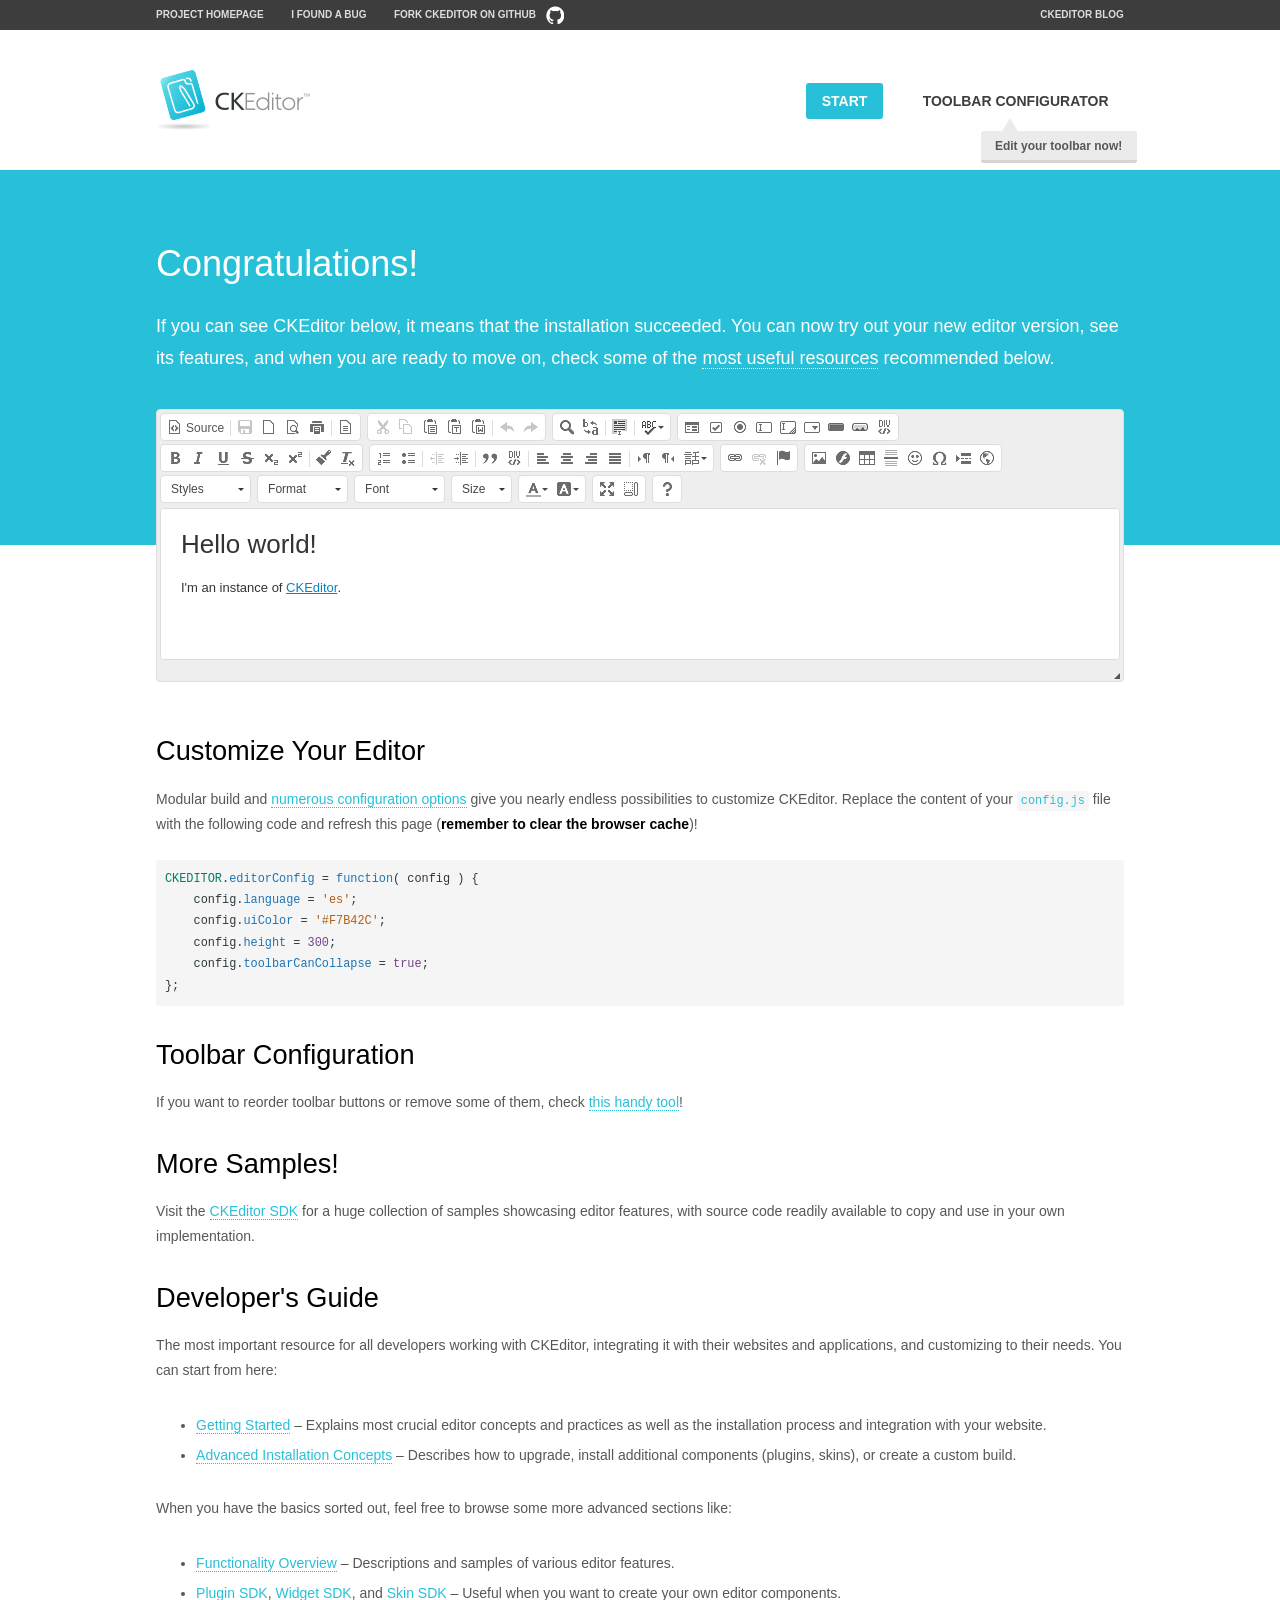
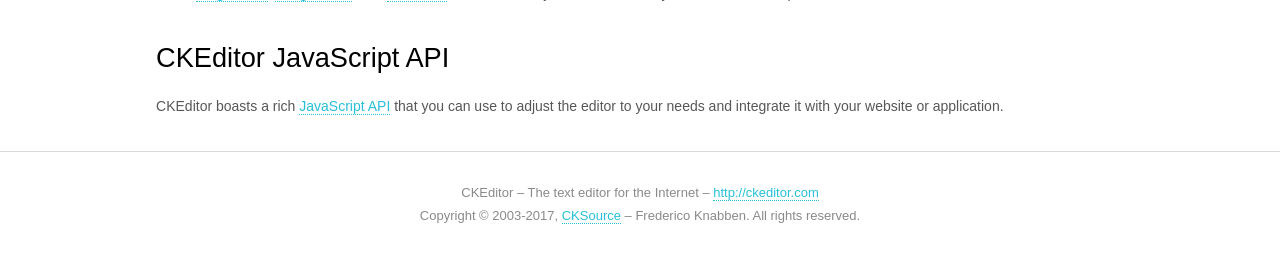
<file: womensecurity/home/static/home/assets/js/plugins/ckeditor/samples/index.html>
<!DOCTYPE html>
<!--
Copyright (c) 2003-2017, CKSource - Frederico Knabben. All rights reserved.
For licensing, see LICENSE.md or http://ckeditor.com/license
-->
<html>
<head>
	<meta charset="utf-8">
	<title>CKEditor Sample</title>
	<script src="../ckeditor.js"></script>
	<script src="js/sample.js"></script>
	<link rel="stylesheet" href="css/samples.css">
	<link rel="stylesheet" href="toolbarconfigurator/lib/codemirror/neo.css">
</head>
<body id="main">

<nav class="navigation-a">
	<div class="grid-container">
		<ul class="navigation-a-left grid-width-70">
			<li><a href="http://ckeditor.com">Project Homepage</a></li>
			<li><a href="https://github.com/ckeditor/ckeditor-dev/issues">I found a bug</a></li>
			<li><a href="http://github.com/ckeditor/ckeditor-dev" class="icon-pos-right icon-navigation-a-github">Fork CKEditor on GitHub</a></li>
		</ul>
		<ul class="navigation-a-right grid-width-30">
			<li><a href="http://ckeditor.com/blog-list">CKEditor Blog</a></li>
		</ul>
	</div>
</nav>

<header class="header-a">
	<div class="grid-container">
		<h1 class="header-a-logo grid-width-30">
			<a href="index.html"><img src="img/logo.png" alt="CKEditor Sample"></a>
		</h1>

		<nav class="navigation-b grid-width-70">
			<ul>
				<li><a href="index.html" class="button-a button-a-background">Start</a></li>
				<li><a href="toolbarconfigurator/index.html" class="button-a">Toolbar configurator <span class="balloon-a balloon-a-nw">Edit your toolbar now!</span></a></li>
			</ul>
		</nav>
	</div>
</header>

<main>
	<div class="adjoined-top">
		<div class="grid-container">
			<div class="content grid-width-100">
				<h1>Congratulations!</h1>
				<p>
					If you can see CKEditor below, it means that the installation succeeded.
					You can now try out your new editor version, see its features, and when you are ready to move on, check some of the <a href="#sample-customize">most useful resources</a> recommended below.
				</p>
			</div>
		</div>
	</div>
	<div class="adjoined-bottom">
		<div class="grid-container">
			<div class="grid-width-100">
				<div id="editor">
					<h1>Hello world!</h1>
					<p>I'm an instance of <a href="http://ckeditor.com">CKEditor</a>.</p>
				</div>
			</div>
		</div>
	</div>

	<div class="grid-container">
		<div class="content grid-width-100">
			<section id="sample-customize">
				<h2>Customize Your Editor</h2>
				<p>Modular build and <a href="http://docs.ckeditor.com/#!/guide/dev_configuration">numerous configuration options</a> give you nearly endless possibilities to customize CKEditor. Replace the content of your <code><a href="../config.js">config.js</a></code> file with the following code and refresh this page (<strong>remember to clear the browser cache</strong>)!</p>
		<pre class="cm-s-neo CodeMirror"><code><span style="padding-right: 0.1px;"><span class="cm-variable">CKEDITOR</span>.<span class="cm-property">editorConfig</span> <span class="cm-operator">=</span> <span class="cm-keyword">function</span>( <span class="cm-def">config</span> ) {</span>
<span style="padding-right: 0.1px;"><span class="cm-tab">	</span><span class="cm-variable-2">config</span>.<span class="cm-property">language</span> <span class="cm-operator">=</span> <span class="cm-string">'es'</span>;</span>
<span style="padding-right: 0.1px;"><span class="cm-tab">	</span><span class="cm-variable-2">config</span>.<span class="cm-property">uiColor</span> <span class="cm-operator">=</span> <span class="cm-string">'#F7B42C'</span>;</span>
<span style="padding-right: 0.1px;"><span class="cm-tab">	</span><span class="cm-variable-2">config</span>.<span class="cm-property">height</span> <span class="cm-operator">=</span> <span class="cm-number">300</span>;</span>
<span style="padding-right: 0.1px;"><span class="cm-tab">	</span><span class="cm-variable-2">config</span>.<span class="cm-property">toolbarCanCollapse</span> <span class="cm-operator">=</span> <span class="cm-atom">true</span>;</span>
<span style="padding-right: 0.1px;">};</span></code></pre>
			</section>

			<section>
				<h2>Toolbar Configuration</h2>
				<p>If you want to reorder toolbar buttons or remove some of them, check <a href="toolbarconfigurator/index.html">this handy tool</a>!</p>
			</section>

			<section>
				<h2>More Samples!</h2>
				<p>Visit the <a href="http://sdk.ckeditor.com">CKEditor SDK</a> for a huge collection of samples showcasing editor features, with source code readily available to copy and use in your own implementation.</p>
			</section>

			<section>
				<h2>Developer's Guide</h2>
				<p>The most important resource for all developers working with CKEditor, integrating it with their websites and applications, and customizing to their needs. You can start from here:</p>
				<ul>
					<li><a href="http://docs.ckeditor.com/#!/guide/dev_installation">Getting Started</a> &ndash; Explains most crucial editor concepts and practices as well as the installation process and integration with your website.</li>
					<li><a href="http://docs.ckeditor.com/#!/guide/dev_advanced_installation">Advanced Installation Concepts</a> &ndash; Describes how to upgrade, install additional components (plugins, skins), or create a custom build.</li>
				</ul>
					<p>When you have the basics sorted out, feel free to browse some more advanced sections like:</p>
				<ul>
					<li><a href="http://docs.ckeditor.com/#!/guide/dev_features">Functionality Overview</a> &ndash; Descriptions and samples of various editor features.</li>
					<li><a href="http://docs.ckeditor.com/#!/guide/plugin_sdk_intro">Plugin SDK</a>, <a href="http://docs.ckeditor.com/#!/guide/widget_sdk_intro">Widget SDK</a>, and <a href="http://docs.ckeditor.com/#!/guide/skin_sdk_intro">Skin SDK</a> &ndash; Useful when you want to create your own editor components.</li>
				</ul>
			</section>

			<section>
				<h2>CKEditor JavaScript API</h2>
				<p>CKEditor boasts a rich <a href="http://docs.ckeditor.com/#!/api">JavaScript API</a> that you can use to adjust the editor to your needs and integrate it with your website or application.</p>
			</section>
		</div>
	</div>
</main>

<footer class="footer-a grid-container">
	<div class="grid-container">
		<p class="grid-width-100">
			CKEditor &ndash; The text editor for the Internet &ndash; <a class="samples" href="http://ckeditor.com/">http://ckeditor.com</a>
		</p>
		<p class="grid-width-100" id="copy">
			Copyright &copy; 2003-2017, <a class="samples" href="http://cksource.com/">CKSource</a> &ndash; Frederico Knabben. All rights reserved.
		</p>
	</div>
</footer>
<script>
	initSample();
</script>

</body>
</html>
</file>
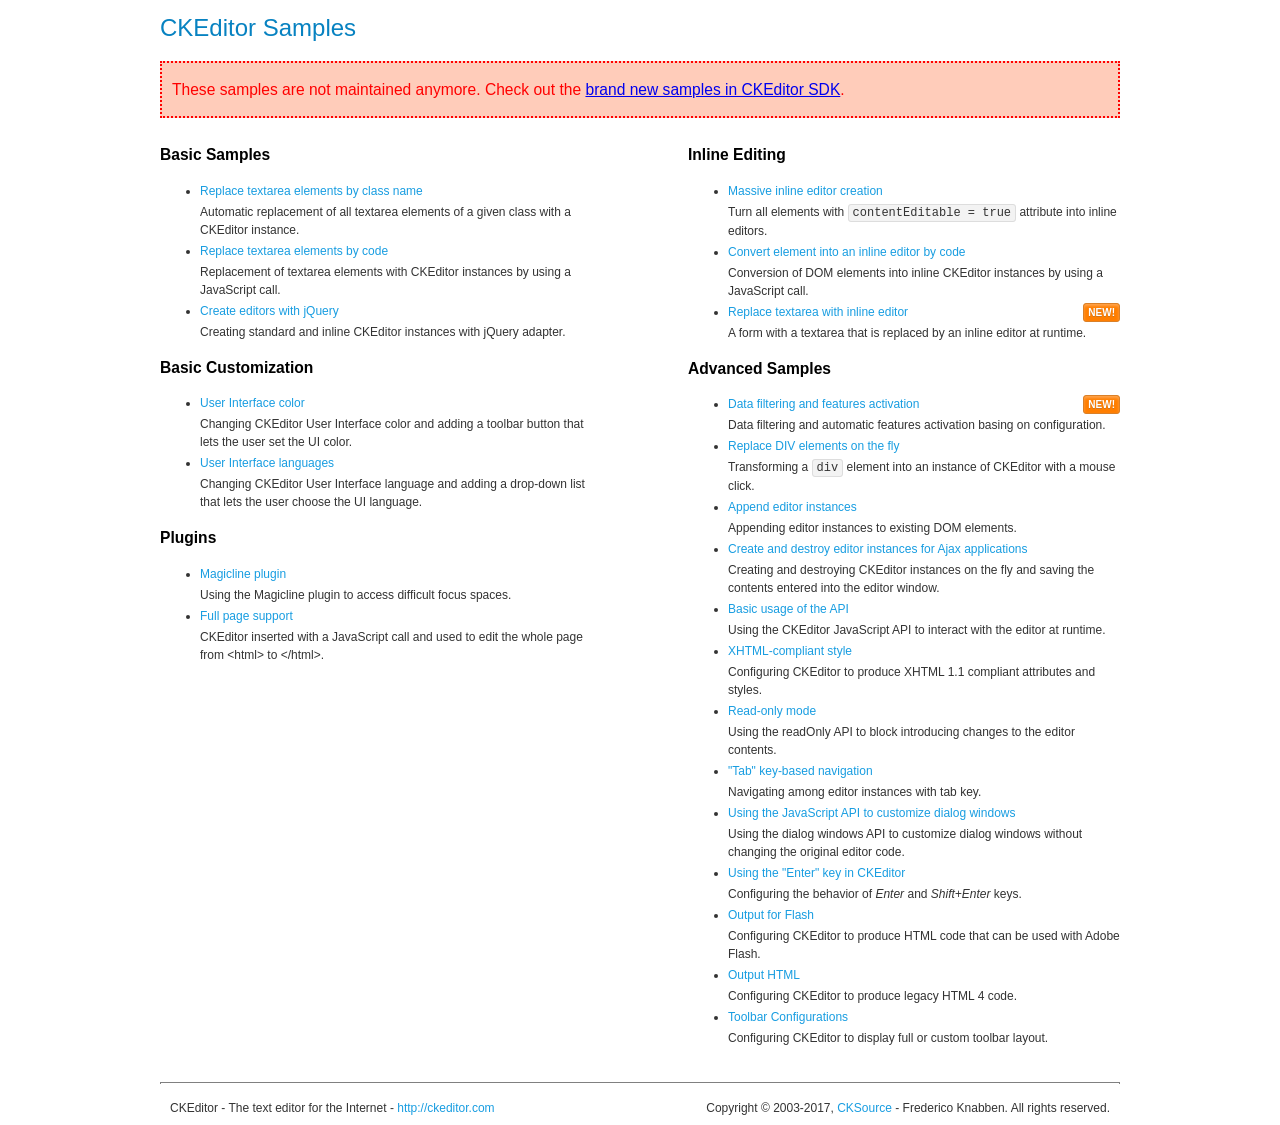
<file: womensecurity/home/static/home/assets/js/plugins/ckeditor/samples/old/index.html>
<!DOCTYPE html>
<!--
Copyright (c) 2003-2017, CKSource - Frederico Knabben. All rights reserved.
For licensing, see LICENSE.md or http://ckeditor.com/license
-->
<html>
<head>
	<meta charset="utf-8">
	<title>CKEditor Samples</title>
	<link rel="stylesheet" href="sample.css">
</head>
<body>
	<h1 class="samples">
		CKEditor Samples
	</h1>
	<div class="warning deprecated">
		These samples are not maintained anymore. Check out the <a href="http://sdk.ckeditor.com/">brand new samples in CKEditor SDK</a>.
	</div>
	<div class="twoColumns">
		<div class="twoColumnsLeft">
			<h2 class="samples">
				Basic Samples
			</h2>
			<dl class="samples">
				<dt><a class="samples" href="replacebyclass.html">Replace textarea elements by class name</a></dt>
				<dd>Automatic replacement of all textarea elements of a given class with a CKEditor instance.</dd>

				<dt><a class="samples" href="replacebycode.html">Replace textarea elements by code</a></dt>
				<dd>Replacement of textarea elements with CKEditor instances by using a JavaScript call.</dd>

				<dt><a class="samples" href="jquery.html">Create editors with jQuery</a></dt>
				<dd>Creating standard and inline CKEditor instances with jQuery adapter.</dd>
			</dl>

			<h2 class="samples">
				Basic Customization
			</h2>
			<dl class="samples">
				<dt><a class="samples" href="uicolor.html">User Interface color</a></dt>
				<dd>Changing CKEditor User Interface color and adding a toolbar button that lets the user set the UI color.</dd>

				<dt><a class="samples" href="uilanguages.html">User Interface languages</a></dt>
				<dd>Changing CKEditor User Interface language and adding a drop-down list that lets the user choose the UI language.</dd>
			</dl>


			<h2 class="samples">Plugins</h2>
<dl class="samples">
<dt><a class="samples" href="magicline/magicline.html">Magicline plugin</a></dt>
<dd>Using the Magicline plugin to access difficult focus spaces.</dd>

<dt><a class="samples" href="wysiwygarea/fullpage.html">Full page support</a></dt>
<dd>CKEditor inserted with a JavaScript call and used to edit the whole page from &lt;html&gt; to &lt;/html&gt;.</dd>
</dl>
		</div>
		<div class="twoColumnsRight">
			<h2 class="samples">
				Inline Editing
			</h2>
			<dl class="samples">
				<dt><a class="samples" href="inlineall.html">Massive inline editor creation</a></dt>
				<dd>Turn all elements with <code>contentEditable = true</code> attribute into inline editors.</dd>

				<dt><a class="samples" href="inlinebycode.html">Convert element into an inline editor by code</a></dt>
				<dd>Conversion of DOM elements into inline CKEditor instances by using a JavaScript call.</dd>

				<dt><a class="samples" href="inlinetextarea.html">Replace textarea with inline editor</a> <span class="new">New!</span></dt>
				<dd>A form with a textarea that is replaced by an inline editor at runtime.</dd>

				
			</dl>

			<h2 class="samples">
				Advanced Samples
			</h2>
			<dl class="samples">
				<dt><a class="samples" href="datafiltering.html">Data filtering and features activation</a> <span class="new">New!</span></dt>
				<dd>Data filtering and automatic features activation basing on configuration.</dd>

				<dt><a class="samples" href="divreplace.html">Replace DIV elements on the fly</a></dt>
				<dd>Transforming a <code>div</code> element into an instance of CKEditor with a mouse click.</dd>

				<dt><a class="samples" href="appendto.html">Append editor instances</a></dt>
				<dd>Appending editor instances to existing DOM elements.</dd>

				<dt><a class="samples" href="ajax.html">Create and destroy editor instances for Ajax applications</a></dt>
				<dd>Creating and destroying CKEditor instances on the fly and saving the contents entered into the editor window.</dd>

				<dt><a class="samples" href="api.html">Basic usage of the API</a></dt>
				<dd>Using the CKEditor JavaScript API to interact with the editor at runtime.</dd>

				<dt><a class="samples" href="xhtmlstyle.html">XHTML-compliant style</a></dt>
				<dd>Configuring CKEditor to produce XHTML 1.1 compliant attributes and styles.</dd>

				<dt><a class="samples" href="readonly.html">Read-only mode</a></dt>
				<dd>Using the readOnly API to block introducing changes to the editor contents.</dd>

				<dt><a class="samples" href="tabindex.html">"Tab" key-based navigation</a></dt>
				<dd>Navigating among editor instances with tab key.</dd>


				
<dt><a class="samples" href="dialog/dialog.html">Using the JavaScript API to customize dialog windows</a></dt>
<dd>Using the dialog windows API to customize dialog windows without changing the original editor code.</dd>

<dt><a class="samples" href="enterkey/enterkey.html">Using the &quot;Enter&quot; key in CKEditor</a></dt>
<dd>Configuring the behavior of <em>Enter</em> and <em>Shift+Enter</em> keys.</dd>

<dt><a class="samples" href="htmlwriter/outputforflash.html">Output for Flash</a></dt>
<dd>Configuring CKEditor to produce HTML code that can be used with Adobe Flash.</dd>

<dt><a class="samples" href="htmlwriter/outputhtml.html">Output HTML</a></dt>
<dd>Configuring CKEditor to produce legacy HTML 4 code.</dd>

<dt><a class="samples" href="toolbar/toolbar.html">Toolbar Configurations</a></dt>
<dd>Configuring CKEditor to display full or custom toolbar layout.</dd>

			</dl>
		</div>
	</div>
	<div id="footer">
		<hr>
		<p>
			CKEditor - The text editor for the Internet - <a class="samples" href="http://ckeditor.com/">http://ckeditor.com</a>
		</p>
		<p id="copy">
			Copyright &copy; 2003-2017, <a class="samples" href="http://cksource.com/">CKSource</a> - Frederico Knabben. All rights reserved.
		</p>
	</div>
</body>
</html>
</file>
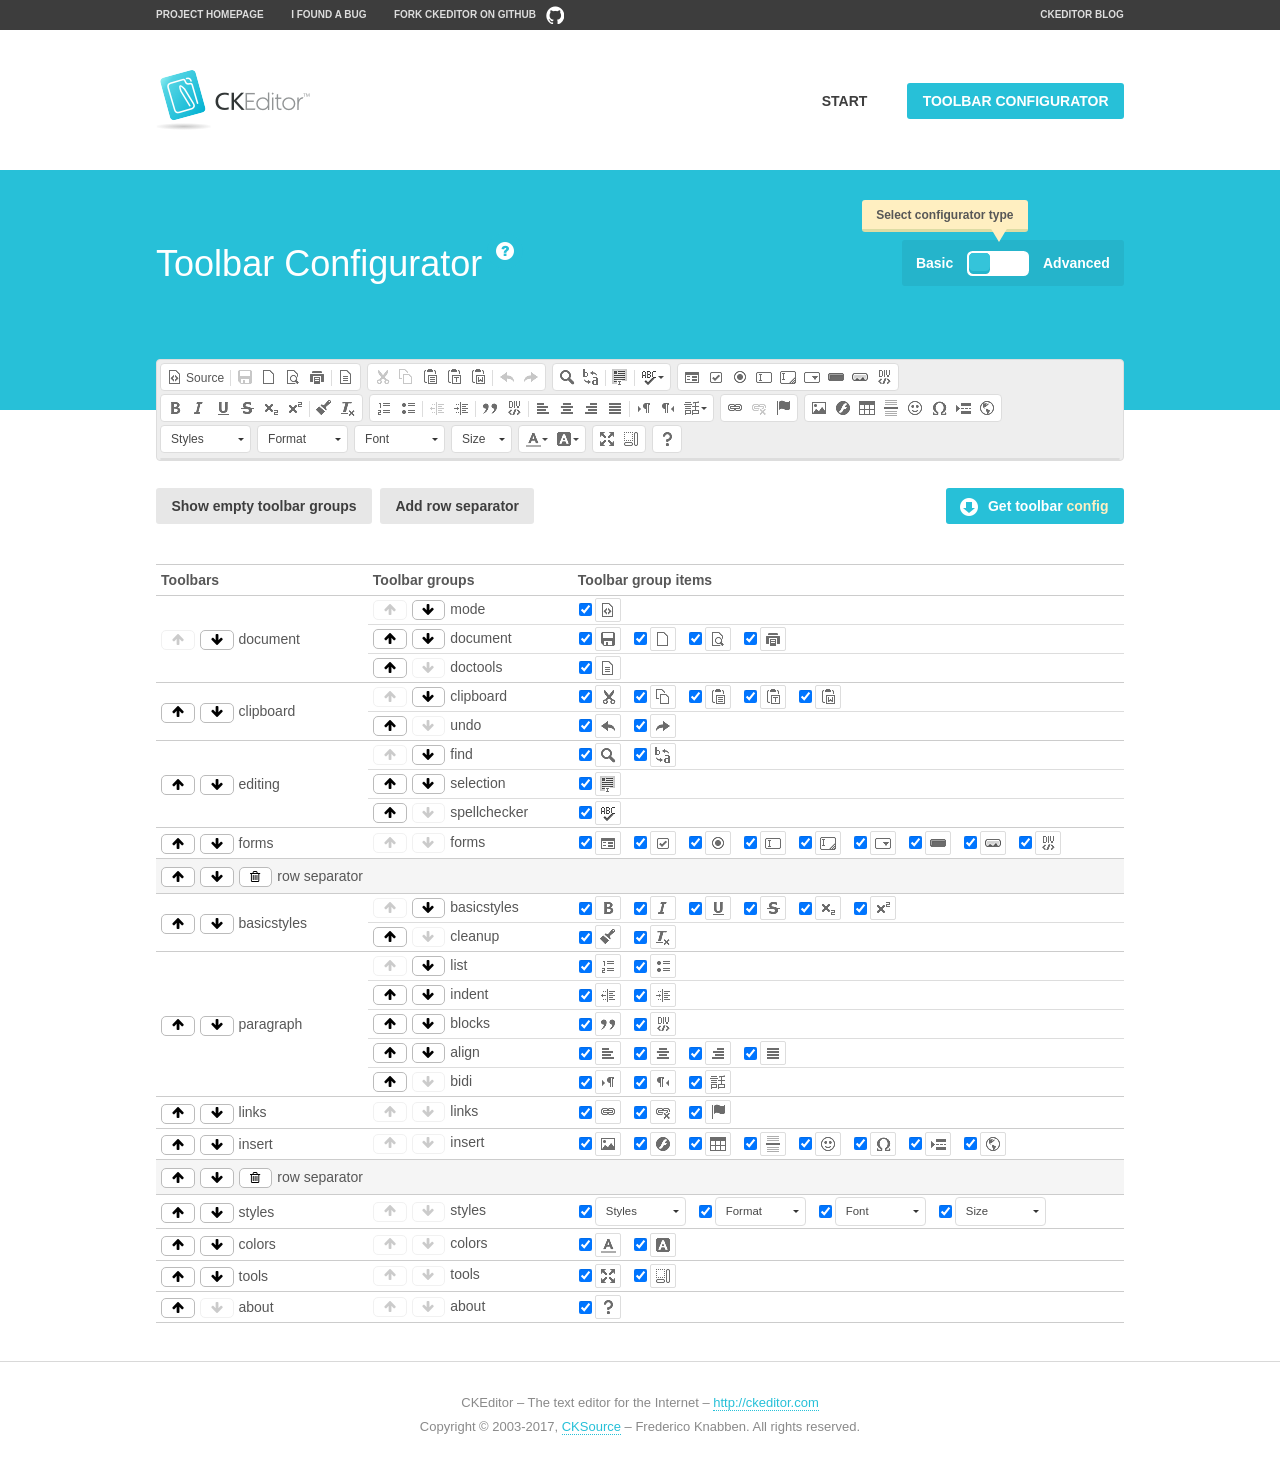
<file: womensecurity/home/static/home/assets/js/plugins/ckeditor/samples/toolbarconfigurator/index.html>
<!DOCTYPE html>
<!--
Copyright (c) 2003-2017, CKSource - Frederico Knabben. All rights reserved.
For licensing, see LICENSE.md or http://ckeditor.com/license
-->
<!--[if IE 8]><html class="ie8"><![endif]-->
<!--[if gt IE 8]><html><![endif]-->
<!--[if !IE]><!--><html><!--<![endif]-->
<head>
	<meta charset="utf-8">
	<title>Toolbar Configurator</title>
	<script src="../../ckeditor.js"></script>
	<script>
		if ( CKEDITOR.env.ie && CKEDITOR.env.version < 9 )
			CKEDITOR.tools.enableHtml5Elements( document );
	</script>
	<link rel="stylesheet" href="lib/codemirror/codemirror.css">
	<link rel="stylesheet" href="lib/codemirror/show-hint.css">
	<link rel="stylesheet" href="lib/codemirror/neo.css">
	<link rel="stylesheet" href="css/fontello.css">
	<link rel="stylesheet" href="../css/samples.css">
</head>
<body id="toolbar">

<nav class="navigation-a">
	<div class="grid-container">
		<ul class="navigation-a-left grid-width-70">
			<li><a href="http://ckeditor.com">Project Homepage</a></li>
			<li><a href="https://github.com/ckeditor/ckeditor-dev/issues">I found a bug</a></li>
			<li><a href="http://github.com/ckeditor/ckeditor-dev" class="icon-pos-right icon-navigation-a-github">Fork CKEditor on GitHub</a></li>
		</ul>
		<ul class="navigation-a-right grid-width-30">
			<li><a href="http://ckeditor.com/blog-list">CKEditor Blog</a></li>
		</ul>
	</div>
</nav>

<header class="header-a">
	<div class="grid-container">
		<h1 class="header-a-logo grid-width-30">
			<a href="../index.html"><img src="../img/logo.png" alt="CKEditor Logo"></a>
		</h1>
		<nav class="navigation-b grid-width-70">
			<ul>
				<li><a href="../index.html"  class="button-a">Start</a></li>
				<li><a href="index.html"  class="button-a button-a-background">Toolbar configurator</a></li>
			</ul>
		</nav>
	</div>
</header>

<main>
	<div class="adjoined-top">
		<div class="grid-container">
			<div class="content grid-width-100">
				<div class="grid-container-nested">
					<h1 class="grid-width-60">
						Toolbar Configurator
						<a href="#help-content" type="button" title="Configurator help" id="help" class="button-a button-a-background button-a-no-text icon-pos-left icon-question-mark">Help</a>
					</h1>

					<div class="grid-width-40 grid-switch-magic">
						<div class="switch">
							<span class="balloon-a balloon-a-se">Select configurator type</span>
							<input type="radio" name="radio" data-num="1" id="radio-basic" />
							<input type="radio" name="radio" data-num="2" id="radio-advanced" />
							<label data-for="1" for="radio-basic">Basic</label>
							<span class="switch-inner">
								<span class="handler"></span>
							</span>
							<label data-for="2" for="radio-advanced">Advanced</label>
						</div>
					</div>
				</div>
			</div>
		</div>
	</div>
	<div class="adjoined-bottom">
		<div class="grid-container">
			<div class="grid-width-100">
				<div class="editors-container">
					<div id="editor-basic"></div>
					<div id="editor-advanced"></div>
				</div>
			</div>
		</div>
	</div>

	<div class="grid-container configurator">
		<div class="content grid-width-100">
			<div class="configurator">
				<div>
					<div id="toolbarModifierWrapper"></div>
				</div>
			</div>
		</div>
	</div>

	<div id="help-content">
		<div class="grid-container">
			<div class="grid-width-100">
				<h2>What Am I Doing Here?</h2>

				<div class="grid-container grid-container-nested">
					<div class="basic">
						<div class="grid-width-50">
							<p>Arrange <a href="http://docs.ckeditor.com/#!/api/CKEDITOR.config-cfg-toolbarGroups">toolbar groups</a>, toggle <a href="http://docs.ckeditor.com/#!/api/CKEDITOR.config-cfg-removeButtons">button visibility</a> according to your needs and get your toolbar configuration.</p>
							<p>You can replace the content of the <a href="../../config.js"><code>config.js</code></a> file with the generated configuration. If you already set some configuration options you will need to merge both configurations.</p>
						</div>
						<div class="grid-width-50">
							<p>Read more about different ways of <a href="http://docs.ckeditor.com/#!/guide/dev_configuration">setting configuration</a> and do not forget about <strong>clearing browser cache</strong>.</p>
							<p>Arranging toolbar groups is the recommended way of configuring the toolbar, but if you need more freedom you can use the <a href="#advanced">advanced configurator</a>.</p>
						</div>
					</div>
					<div class="advanced" style="display: none;">
						<div class="grid-width-50">
							<p>With this code editor you can edit your <a href="http://docs.ckeditor.com/#!/api/CKEDITOR.config-cfg-toolbar">toolbar configuration</a> live.</p>
							<p>You can replace the content of the <a href="../../config.js"><code>config.js</code></a> file with the generated configuration. If you already set some configuration options you will need to merge both configurations.</p>
						</div>
						<div class="grid-width-50">
							<p>Read more about different ways of <a href="http://docs.ckeditor.com/#!/guide/dev_configuration">setting configuration</a> and do not forget about <strong>clearing browser cache</strong>.</p>
						</div>
					</div>
				</div>

				<p class="grid-container grid-container-nested">
					<button type="button" class="help-content-close grid-width-100 button-a button-a-background">Got it. Let's play!</button>
				</p>
			</div>
		</div>
	</div>
</main>

<footer class="footer-a grid-container">
	<p class="grid-width-100">
		CKEditor &ndash; The text editor for the Internet &ndash; <a class="samples" href="http://ckeditor.com/">http://ckeditor.com</a>
	</p>
	<p class="grid-width-100" id="copy">
		Copyright &copy; 2003-2017, <a class="samples" href="http://cksource.com/">CKSource</a> &ndash; Frederico Knabben. All rights reserved.
	</p>
</footer>

<script src="lib/codemirror/codemirror.js"></script>
<script src="lib/codemirror/javascript.js"></script>
<script src="lib/codemirror/show-hint.js"></script>

<script src="js/fulltoolbareditor.js"></script>
<script src="js/abstracttoolbarmodifier.js"></script>
<script src="js/toolbarmodifier.js"></script>
<script src="js/toolbartextmodifier.js"></script>
<script src="../js/sf.js"></script>

<script>
	( function() {
		'use strict';

		var mode = ( window.location.hash.substr( 1 ) === 'advanced' ) ? 'advanced' : 'basic',
			configuratorSection = CKEDITOR.document.findOne( 'main > .grid-container.configurator' ),
			basicInstruction = CKEDITOR.document.findOne( '#help-content .basic' ),
			advancedInstruction = CKEDITOR.document.findOne( '#help-content .advanced' ),

			// Configurator mode switcher.
			modeSwitchBasic = CKEDITOR.document.getById( 'radio-basic' ),
			modeSwitchAdvanced = CKEDITOR.document.getById( 'radio-advanced' );

		// Initial setup
		function updateSwitcher() {
			if ( mode === 'advanced' ) {
				modeSwitchAdvanced.$.checked = true;
			} else {
				modeSwitchBasic.$.checked = true;
			}
		}

		updateSwitcher();

		CKEDITOR.document.getWindow().on( 'hashchange', function( e ) {
			var hash = window.location.hash.substr( 1 );
			if ( !( hash === 'advanced' || hash === 'basic' ) ) {
				return;
			}
			mode = hash;
			onToolbarsDone( mode );
		} );

		CKEDITOR.document.getWindow().on( 'resize', function() {
			updateToolbar( ( mode === 'basic' ? toolbarModifier : toolbarTextModifier )[ 'editorInstance' ] );
		} );

		function onRefresh( modifier ) {
			modifier = modifier || this;

			if ( mode === 'basic' && modifier instanceof ToolbarConfigurator.ToolbarTextModifier ) {
				return;
			}

			// CodeMirror container becomes visible, so we need to refresh and to avoid rendering problems.
			if ( mode === 'advanced' && modifier instanceof ToolbarConfigurator.ToolbarTextModifier ) {
				modifier.codeContainer.refresh();
			}

			updateToolbar( modifier.editorInstance );
		}

		function updateToolbar( editor ) {
			var editorContainer = editor.container;

			// Not always editor is loaded.
			if ( !editorContainer ) {
				return;
			}

			var displayStyle = editorContainer.getStyle( 'display' );

			editorContainer.setStyle( 'display', 'block' );

			var newHeight = editorContainer.getSize( 'height' );

			var newMarginTop = parseInt( editorContainer.getComputedStyle( 'margin-top' ), 10 );
			newMarginTop = ( isNaN( newMarginTop ) ? 0 : Number( newMarginTop ) );

			var newMarginBottom = parseInt( editorContainer.getComputedStyle( 'margin-bottom' ), 10 );
			newMarginBottom = ( isNaN( newMarginBottom ) ? 0 : Number( newMarginBottom ) );

			var result = newHeight + newMarginTop + newMarginBottom;

			editorContainer.setStyle( 'display', displayStyle );

			editor.container.getAscendant( 'div' ).setStyle( 'height', result + 'px' );
		}

		var toolbarModifier = new ToolbarConfigurator.ToolbarModifier( 'editor-basic' );

		var done = 0;
		toolbarModifier.init( onToolbarInit );
		toolbarModifier.onRefresh = onRefresh;

		CKEDITOR.document.getById( 'toolbarModifierWrapper' ).append( toolbarModifier.mainContainer );

		var toolbarTextModifier = new ToolbarConfigurator.ToolbarTextModifier( 'editor-advanced' );
		toolbarTextModifier.init( onToolbarInit );
		toolbarTextModifier.onRefresh = onRefresh;

		function onToolbarInit() {
			if ( ++done === 2 ) {
				onToolbarsDone();

				positionSticky.watch( CKEDITOR.document.findOne( '.toolbar' ), function() {
					return mode === 'advanced';
				} );
			}
		}

		function onToolbarsDone() {
			if ( mode === 'basic' ) {
				toggleModeBasic( false );
			} else {
				toggleModeAdvanced( false );
			}

			updateSwitcher();

			setTimeout( function() {
				CKEDITOR.document.findOne( '.editors-container' ).addClass( 'active' );
				CKEDITOR.document.findOne( '#toolbarModifierWrapper' ).addClass( 'active' );
			}, 200 );
		}

		CKEDITOR.document.getById( 'toolbarModifierWrapper' ).append( toolbarTextModifier.mainContainer );

		function toogleModeSwitch( onElement, offElement, onModifier, offModifier ) {
			onElement.addClass( 'fancy-button-active' );
			offElement.removeClass( 'fancy-button-active' );

			onModifier.showUI();
			offModifier.hideUI();
		}

		function toggleModeBasic( callOnRefresh ) {
			callOnRefresh = ( callOnRefresh !== false );
			mode = 'basic';
			window.location.hash = '#basic';
			toogleModeSwitch( modeSwitchBasic, modeSwitchAdvanced, toolbarModifier, toolbarTextModifier );

			configuratorSection.removeClass( 'freed-width' );
			basicInstruction.show();
			advancedInstruction.hide();

			callOnRefresh && onRefresh( toolbarModifier );
		}

		function toggleModeAdvanced( callOnRefresh ) {
			callOnRefresh = ( callOnRefresh !== false );
			mode = 'advanced';
			window.location.hash = '#advanced';
			toogleModeSwitch( modeSwitchAdvanced, modeSwitchBasic, toolbarTextModifier, toolbarModifier );

			configuratorSection.addClass( 'freed-width' );
			advancedInstruction.show();
			basicInstruction.hide();

			callOnRefresh && onRefresh( toolbarTextModifier );
		}

		modeSwitchBasic.on( 'click', toggleModeBasic );
		modeSwitchAdvanced.on( 'click', toggleModeAdvanced );

		//
		// Position:sticky for the toolbar.
		//

		// Will make elements behave like they were styled with position:sticky.
		var positionSticky = {
			// Store object: {
			// 		element: CKEDITOR.dom.element, // Element which will float.
			// 		placeholder: CKEDITOR.dom.element, // Placeholder which is place to prevent page bounce.
			// 		isFixed: boolean // Whether element float now.
			// }
			watched: [],

			active: [],

			staticContainer: null,

			init: function() {
				var element = CKEDITOR.dom.element.createFromHtml(
					'<div class="staticContainer">' +
						'<div class="grid-container" >' +
							'<div class="grid-width-100">' +
								'<div class="inner"></div>' +
							'</div>' +
						'</div>' +
					'</div>' );

				this.staticContainer = element.findOne( '.inner' );

				CKEDITOR.document.getBody().append( element );
			},

			watch: function( element, preventFunc ) {
				this.watched.push( {
					element: element,
					placeholder: new CKEDITOR.dom.element( 'div' ),
					isFixed: false,
					preventFunc: preventFunc
				} );
			},

			checkAll: function() {
				for ( var i = 0; i < this.watched.length; i++ ) {
					this.check( this.watched[ i ] );
				}
			},

			check: function( element ) {
				var isFixed = element.isFixed;
				var shouldBeFixed = this.shouldBeFixed( element );

				// Nothing to be done.
				if ( isFixed === shouldBeFixed ) {
					return;
				}

				var placeholder = element.placeholder;

				if ( isFixed ) {
					// Unfixing.

					element.element.insertBefore( placeholder );
					placeholder.remove();

					element.element.removeStyle( 'margin' );

					this.active.splice( CKEDITOR.tools.indexOf( this.active, element ), 1 );

				} else {
					// Fixing.
					placeholder.setStyle( 'width', element.element.getSize( 'width' ) + 'px' );
					placeholder.setStyle( 'height', element.element.getSize( 'height' ) + 'px' );
					placeholder.setStyle( 'margin-bottom', element.element.getComputedStyle( 'margin-bottom' ) );
					placeholder.setStyle( 'display', element.element.getComputedStyle( 'display' ) );
					placeholder.insertAfter( element.element );

					this.staticContainer.append( element.element );

					this.active.push( element );
				}

				element.isFixed = !element.isFixed;
			},

			shouldBeFixed: function( element ) {
				if ( element.preventFunc && element.preventFunc() ) {
					return false;
				}

				// If element is already fixed we are checking it's placeholder.
				var related = ( element.isFixed ? element.placeholder : element.element ),
					clientRect = related.$.getBoundingClientRect(),
					staticHeight = this.staticContainer.getSize('height' ),
					elemHeight = element.element.getSize( 'height' );

				if ( element.isFixed ) {
					return ( clientRect.top + elemHeight < staticHeight );
				} else {
					return ( clientRect.top < staticHeight );
				}
			}
		};

		positionSticky.init();

		CKEDITOR.document.getWindow().on( 'scroll',
			new CKEDITOR.tools.eventsBuffer( 100, positionSticky.checkAll, positionSticky ).input
		);

		// Make the toolbar sticky.
		positionSticky.watch( CKEDITOR.document.findOne( '.editors-container' ) );

		// Help button and help-content.
		( function() {
			var helpButton = CKEDITOR.document.getById( 'help' ),
				helpContent = CKEDITOR.document.getById( 'help-content' );

			// Don't show help button on IE8 because it's unsupported by Pico Modal.
			if ( CKEDITOR.env.ie && CKEDITOR.env.version == 8 ) {
				helpButton.hide();
			} else {
				// Display help modal when the button is clicked.
				helpButton.on( 'click', function( evt ) {
					SF.modal( {
						// Clone modal content from DOM.
						content: helpContent.getHtml(),

						afterCreate: function( modal ) {
							// Enable modal content button to close the modal.
							new CKEDITOR.dom.element( modal.modalElem() ).findOne( '.help-content-close' ).once( 'click', modal.close );
						}
					} ).show();
				} );
			}
		} )();
	} )();
</script>
</body>
</html>
</file>
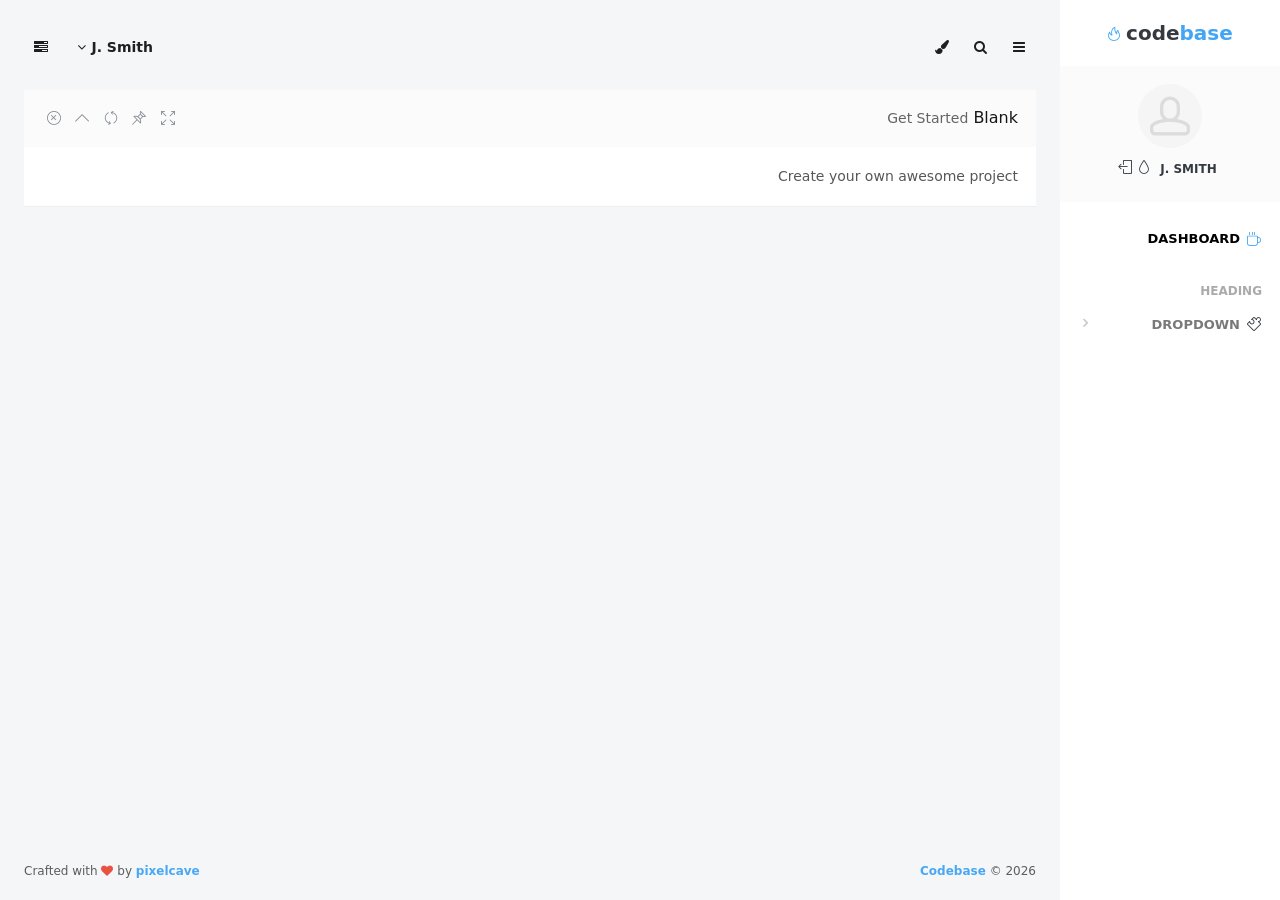
<file: womensecurity/home/static/home/rtl_start_backend.html>
<!doctype html>
<!--[if lte IE 9]>         <html lang="en" class="lt-ie10 lt-ie10-msg no-focus"> <![endif]-->
<!--[if gt IE 9]><!--> <html lang="en" class="no-focus"> <!--<![endif]-->
    <head>
        <meta charset="utf-8">
        <meta name="viewport" content="width=device-width, initial-scale=1.0, user-scalable=0">

        <title>Codebase - Bootstrap 4 Admin Template &amp; UI Framework</title>

        <meta name="description" content="Codebase - Bootstrap 4 Admin Template &amp; UI Framework created by pixelcave and published on Themeforest">
        <meta name="author" content="pixelcave">
        <meta name="robots" content="noindex, nofollow">

        <!-- Open Graph Meta -->
        <meta property="og:title" content="Codebase - Bootstrap 4 Admin Template &amp; UI Framework">
        <meta property="og:site_name" content="Codebase">
        <meta property="og:description" content="Codebase - Bootstrap 4 Admin Template &amp; UI Framework created by pixelcave and published on Themeforest">
        <meta property="og:type" content="website">
        <meta property="og:url" content="">
        <meta property="og:image" content="">

        <!-- Icons -->
        <!-- The following icons can be replaced with your own, they are used by desktop and mobile browsers -->
        <link rel="shortcut icon" href="assets/img/favicons/favicon.png">
        <link rel="icon" type="image/png" sizes="192x192" href="assets/img/favicons/favicon-192x192.png">
        <link rel="apple-touch-icon" sizes="180x180" href="assets/img/favicons/apple-touch-icon-180x180.png">
        <!-- END Icons -->

        <!-- Stylesheets -->
        <!-- Codebase framework -->
        <link rel="stylesheet" id="css-main" href="assets/css/codebase.min.css">

        <!-- You can include a specific file from css/themes/ folder to alter the default color theme of the template. eg: -->
        <!-- <link rel="stylesheet" id="css-theme" href="assets/css/themes/flat.min.css"> -->

        <!--
            Basic RTL CSS Overwrites (Please consider moving it in an external CSS file - it is added inline just for demostration)

            The UI elements will play nice with RTL in most cases. This file is provided as a get started point for RTL projects,
            so please have in mind that a few elements might require some further CSS adjustments.

            Moreover, .float-left/.float-right and .text-left/.text-right classes will come in handy
        -->
        <style>
            /* Set Text Direction to RTL */
            html {
                direction: rtl;
            }

            /* Sidebar Mini */
            @media (min-width: 992px) {
                .sidebar-o.sidebar-mini #sidebar .sidebar-content {
                    -webkit-transform: translateX(0) translateY(0) translateZ(0);
                    transform: translateX(0) translateY(0) translateZ(0);
                }

                .sidebar-r.sidebar-o.sidebar-mini #sidebar .sidebar-content {
                    -webkit-transform: translateX(-166px) translateY(0) translateZ(0);
                    transform: translateX(-166px) translateY(0) translateZ(0);
                }

                .sidebar-r.sidebar-o.sidebar-mini #sidebar:hover .sidebar-content {
                  -webkit-transform: translateX(0) translateY(0) translateZ(0);
                          transform: translateX(0) translateY(0) translateZ(0);
                }
            }

            /* Main Sidebar Navigation */
            .nav-main a {
                padding-right: 40px;
                padding-left: 18px;
            }

            .nav-main a > i {
                right: 19px;
                left: auto;
            }

            .nav-main a.nav-submenu {
                padding-right: 40px;
                padding-left: 35px;
            }

            .nav-main a.nav-submenu::before, .nav-main a.nav-submenu::after {
                right: auto;
                left: 15px;
            }

            .nav-main a.nav-submenu::before {
                content: '\f105';
            }

            .nav-main a.nav-submenu::after {
                -webkit-transform: rotate(-90deg);
                -o-transform: rotate(-90deg);
                transform: rotate(-90deg);
            }

            .nav-main ul {
                padding-right: 40px;
                padding-left: 0;
            }

            .nav-main ul a,
            .nav-main ul a.nav-submenu {
                padding-right: 0;
                padding-left: 8px;
            }

            .nav-main ul a > i {
                margin-right: 0;
                margin-left: 15px;
            }

            .nav-main ul ul {
                padding-right: 12px;
            }

            /* Main Header Navigation */
            @media (min-width: 992px) {
                .nav-main-header a > i {
                    margin-right: 0;
                    margin-left: 8px;
                }

                .nav-main-header a.nav-submenu {
                    padding-right: 14px;
                    padding-left: 28px;
                }

                .nav-main-header a.nav-submenu::before {
                    right: auto;
                    left: 6px;
                }

                .nav-main-header ul {
                    right: 0;
                    left: auto;
                }

                .nav-main-header ul a.nav-submenu::before {
                    content: '\f104';
                }

                .nav-main-header ul ul {
                    right: 100%;
                    left: auto;
                }

                .nav-main-header > li:last-child ul {
                    right: auto;
                    left: 0;
                }

                .nav-main-header > li:last-child ul a.nav-submenu::before {
                    content: '\f105';
                }

                .nav-main-header > li:last-child ul ul {
                    right: auto;
                    left: 100%;
                }
            }
        </style>
        <!-- END Stylesheets -->
    </head>
    <body>
        <!-- Page Container -->
        <!--
            Available classes for #page-container:

        GENERIC

            'enable-cookies'                            Remembers active color theme between pages (when set through color theme helper Codebase() -> uiHandleTheme())

        SIDEBAR & SIDE OVERLAY

            'sidebar-r'                                 Right Sidebar and left Side Overlay (default is left Sidebar and right Side Overlay)
            'sidebar-mini'                              Mini hoverable Sidebar (screen width > 991px)
            'sidebar-o'                                 Visible Sidebar by default (screen width > 991px)
            'sidebar-o-xs'                              Visible Sidebar by default (screen width < 992px)
            'sidebar-inverse'                           Dark themed sidebar

            'side-overlay-hover'                        Hoverable Side Overlay (screen width > 991px)
            'side-overlay-o'                            Visible Side Overlay by default

            'side-scroll'                               Enables custom scrolling on Sidebar and Side Overlay instead of native scrolling (screen width > 991px)

        HEADER

            ''                                          Static Header if no class is added
            'page-header-fixed'                         Fixed Header

        HEADER STYLE

            ''                                          Classic Header style if no class is added
            'page-header-modern'                        Modern Header style
            'page-header-inverse'                       Dark themed Header (works only with classic Header style)
            'page-header-glass'                         Light themed Header with transparency by default
                                                        (absolute position, perfect for light images underneath - solid light background on scroll if the Header is also set as fixed)
            'page-header-glass page-header-inverse'     Dark themed Header with transparency by default
                                                        (absolute position, perfect for dark images underneath - solid dark background on scroll if the Header is also set as fixed)

        MAIN CONTENT LAYOUT

            ''                                          Full width Main Content if no class is added
            'main-content-boxed'                        Full width Main Content with a specific maximum width (screen width > 1200px)
            'main-content-narrow'                       Full width Main Content with a percentage width (screen width > 1200px)
        -->
        <div id="page-container" class="sidebar-o sidebar-r side-scroll page-header-modern main-content-boxed">
            <!-- Side Overlay-->
            <aside id="side-overlay">
                <!-- Side Overlay Scroll Container -->
                <div id="side-overlay-scroll">
                    <!-- Side Header -->
                    <div class="content-header content-header-fullrow">
                        <div class="content-header-section align-parent">
                            <!-- Close Side Overlay -->
                            <!-- Layout API, functionality initialized in Codebase() -> uiApiLayout() -->
                            <button type="button" class="btn btn-circle btn-dual-secondary align-v-l" data-toggle="layout" data-action="side_overlay_close">
                                <i class="fa fa-times text-danger"></i>
                            </button>
                            <!-- END Close Side Overlay -->

                            <!-- User Info -->
                            <div class="content-header-item">
                                <a class="img-link ml-5" href="rtl_start_backend.html">
                                    <img class="img-avatar img-avatar32" src="assets/img/avatars/avatar0.jpg" alt="">
                                </a>
                                <a class="align-middle link-effect text-primary-dark font-w600" href="rtl_start_backend.html">Admin</a>
                            </div>
                            <!-- END User Info -->
                        </div>
                    </div>
                    <!-- END Side Header -->

                    <!-- Side Content -->
                    <div class="content-side">
                        <!-- Search -->
                        <div class="block pull-t pull-r-l">
                            <div class="block-content block-content-full block-content-sm bg-body-light">
                                <form action="rtl_start_backend.html" method="post">
                                    <div class="input-group">
                                        <input type="text" class="form-control" id="side-overlay-search" name="side-overlay-search" placeholder="Search..">
                                        <span class="input-group-btn">
                                            <button type="submit" class="btn btn-square btn-secondary px-10">
                                                <i class="fa fa-search"></i>
                                            </button>
                                        </span>
                                    </div>
                                </form>
                            </div>
                        </div>
                        <!-- END Search -->

                        <!-- Mini Stats -->
                        <div class="block pull-r-l">
                            <div class="block-content block-content-full block-content-sm bg-body-light">
                                <div class="row">
                                    <div class="col-4">
                                        <div class="font-size-sm font-w600 text-uppercase text-muted">Stat</div>
                                        <div class="font-size-h4">100</div>
                                    </div>
                                    <div class="col-4">
                                        <div class="font-size-sm font-w600 text-uppercase text-muted">Stat</div>
                                        <div class="font-size-h4">200</div>
                                    </div>
                                    <div class="col-4">
                                        <div class="font-size-sm font-w600 text-uppercase text-muted">Stat</div>
                                        <div class="font-size-h4">300</div>
                                    </div>
                                </div>
                            </div>
                        </div>
                        <!-- END Mini Stats -->

                        <!-- Block -->
                        <div class="block pull-r-l">
                            <div class="block-header bg-body-light">
                                <h3 class="block-title">Title</h3>
                                <div class="block-options pl-0">
                                    <button type="button" class="btn-block-option" data-toggle="block-option" data-action="state_toggle" data-action-mode="demo">
                                        <i class="si si-refresh"></i>
                                    </button>
                                    <button type="button" class="btn-block-option" data-toggle="block-option" data-action="content_toggle"></button>
                                </div>
                            </div>
                            <div class="block-content">
                                <p>Content...</p>
                            </div>
                        </div>
                        <!-- END Block -->
                    </div>
                    <!-- END Side Content -->
                </div>
                <!-- END Side Overlay Scroll Container -->
            </aside>
            <!-- END Side Overlay -->

            <!-- Sidebar -->
            <!--
                Helper classes

                Adding .sidebar-mini-hide to an element will make it invisible (opacity: 0) when the sidebar is in mini mode
                Adding .sidebar-mini-show to an element will make it visible (opacity: 1) when the sidebar is in mini mode
                    If you would like to disable the transition, just add the .sidebar-mini-notrans along with one of the previous 2 classes

                Adding .sidebar-mini-hidden to an element will hide it when the sidebar is in mini mode
                Adding .sidebar-mini-visible to an element will show it only when the sidebar is in mini mode
                    - use .sidebar-mini-visible-b if you would like to be a block when visible (display: block)
            -->
            <nav id="sidebar">
                <!-- Sidebar Scroll Container -->
                <div id="sidebar-scroll">
                    <!-- Sidebar Content -->
                    <div class="sidebar-content">
                        <!-- Side Header -->
                        <div class="content-header content-header-fullrow px-15">
                            <!-- Mini Mode -->
                            <div class="content-header-section sidebar-mini-visible-b">
                                <!-- Logo -->
                                <span class="content-header-item font-w700 font-size-xl float-right animated fadeIn">
                                    <span class="text-dual-primary-dark">c</span><span class="text-primary">b</span>
                                </span>
                                <!-- END Logo -->
                            </div>
                            <!-- END Mini Mode -->

                            <!-- Normal Mode -->
                            <div class="content-header-section text-center align-parent sidebar-mini-hidden">
                                <!-- Close Sidebar, Visible only on mobile screens -->
                                <!-- Layout API, functionality initialized in Codebase() -> uiApiLayout() -->
                                <button type="button" class="btn btn-circle btn-dual-secondary d-lg-none align-v-l" data-toggle="layout" data-action="sidebar_close">
                                    <i class="fa fa-times text-danger"></i>
                                </button>
                                <!-- END Close Sidebar -->

                                <!-- Logo -->
                                <div class="content-header-item">
                                    <a class="link-effect font-w700" href="rtl_start_backend.html">
                                        <i class="si si-fire text-primary"></i>
                                        <span class="font-size-xl text-dual-primary-dark">code</span><span class="font-size-xl text-primary">base</span>
                                    </a>
                                </div>
                                <!-- END Logo -->
                            </div>
                            <!-- END Normal Mode -->
                        </div>
                        <!-- END Side Header -->

                        <!-- Side User -->
                        <div class="content-side content-side-full content-side-user px-10 align-parent">
                            <!-- Visible only in mini mode -->
                            <div class="sidebar-mini-visible-b align-v animated fadeIn">
                                <img class="img-avatar img-avatar32" src="assets/img/avatars/avatar0.jpg" alt="">
                            </div>
                            <!-- END Visible only in mini mode -->

                            <!-- Visible only in normal mode -->
                            <div class="sidebar-mini-hidden-b text-center">
                                <a class="img-link" href="rtl_start_backend.html">
                                    <img class="img-avatar" src="assets/img/avatars/avatar0.jpg" alt="">
                                </a>
                                <ul class="list-inline pr-0 mt-10">
                                    <li class="list-inline-item">
                                        <a class="link-effect text-dual-primary-dark font-size-xs font-w600 text-uppercase" href="rtl_start_backend.html">J. Smith</a>
                                    </li>
                                    <li class="list-inline-item">
                                        <!-- Layout API, functionality initialized in Codebase() -> uiApiLayout() -->
                                        <a class="link-effect text-dual-primary-dark" data-toggle="layout" data-action="sidebar_style_inverse_toggle" href="javascript:void(0)">
                                            <i class="si si-drop"></i>
                                        </a>
                                    </li>
                                    <li class="list-inline-item">
                                        <a class="link-effect text-dual-primary-dark" href="rtl_start_backend.html">
                                            <i class="si si-logout"></i>
                                        </a>
                                    </li>
                                </ul>
                            </div>
                            <!-- END Visible only in normal mode -->
                        </div>
                        <!-- END Side User -->

                        <!-- Side Navigation -->
                        <div class="content-side content-side-full">
                            <ul class="nav-main">
                                <li>
                                    <a class="active" href="rtl_start_backend.html">
                                        <i class="si si-cup"></i>
                                        <span class="sidebar-mini-hide">Dashboard</span>
                                    </a>
                                </li>
                                <li class="nav-main-heading">
                                    <span class="sidebar-mini-visible">HD</span>
                                    <span class="sidebar-mini-hidden">Heading</span>
                                </li>
                                <li>
                                    <a class="nav-submenu" data-toggle="nav-submenu" href="#">
                                        <i class="si si-puzzle"></i>
                                        <span class="sidebar-mini-hide">Dropdown</span>
                                    </a>
                                    <ul>
                                        <li>
                                            <a href="javascript:void(0)">Link #1</a>
                                        </li>
                                        <li>
                                            <a href="javascript:void(0)">Link #2</a>
                                        </li>
                                    </ul>
                                </li>
                            </ul>
                        </div>
                        <!-- END Side Navigation -->
                    </div>
                    <!-- Sidebar Content -->
                </div>
                <!-- END Sidebar Scroll Container -->
            </nav>
            <!-- END Sidebar -->

            <!-- Header -->
            <header id="page-header">
                <!-- Header Content -->
                <div class="content-header">
                    <!-- Right Section -->
                    <div class="content-header-section">
                        <!-- Toggle Sidebar -->
                        <!-- Layout API, functionality initialized in Codebase() -> uiApiLayout() -->
                        <button type="button" class="btn btn-circle btn-dual-secondary" data-toggle="layout" data-action="sidebar_toggle">
                            <i class="fa fa-navicon"></i>
                        </button>
                        <!-- END Toggle Sidebar -->

                        <!-- Open Search Section -->
                        <!-- Layout API, functionality initialized in Codebase() -> uiApiLayout() -->
                        <button type="button" class="btn btn-circle btn-dual-secondary" data-toggle="layout" data-action="header_search_on">
                            <i class="fa fa-search"></i>
                        </button>
                        <!-- END Open Search Section -->

                        <!-- Color Themes (used just for demonstration) -->
                        <!-- Themes functionality initialized in Codebase() -> uiHandleTheme() -->
                        <div class="btn-group" role="group">
                            <button type="button" class="btn btn-circle btn-dual-secondary" id="page-header-themes-dropdown" data-toggle="dropdown" aria-haspopup="true" aria-expanded="false">
                                <i class="fa fa-paint-brush"></i>
                            </button>
                            <div class="dropdown-menu dropdown-menu-right min-width-150" aria-labelledby="page-header-themes-dropdown">
                                <h6 class="dropdown-header text-center">Color Themes</h6>
                                <div class="row no-gutters text-center mb-5">
                                    <div class="col-4 mb-5">
                                        <a class="text-default" data-toggle="theme" data-theme="default" href="javascript:void(0)">
                                            <i class="fa fa-2x fa-circle"></i>
                                        </a>
                                    </div>
                                    <div class="col-4 mb-5">
                                        <a class="text-elegance" data-toggle="theme" data-theme="assets/css/themes/elegance.min.css" href="javascript:void(0)">
                                            <i class="fa fa-2x fa-circle"></i>
                                        </a>
                                    </div>
                                    <div class="col-4 mb-5">
                                        <a class="text-pulse" data-toggle="theme" data-theme="assets/css/themes/pulse.min.css" href="javascript:void(0)">
                                            <i class="fa fa-2x fa-circle"></i>
                                        </a>
                                    </div>
                                    <div class="col-4 mb-5">
                                        <a class="text-flat" data-toggle="theme" data-theme="assets/css/themes/flat.min.css" href="javascript:void(0)">
                                            <i class="fa fa-2x fa-circle"></i>
                                        </a>
                                    </div>
                                    <div class="col-4 mb-5">
                                        <a class="text-corporate" data-toggle="theme" data-theme="assets/css/themes/corporate.min.css" href="javascript:void(0)">
                                            <i class="fa fa-2x fa-circle"></i>
                                        </a>
                                    </div>
                                    <div class="col-4 mb-5">
                                        <a class="text-earth" data-toggle="theme" data-theme="assets/css/themes/earth.min.css" href="javascript:void(0)">
                                            <i class="fa fa-2x fa-circle"></i>
                                        </a>
                                    </div>
                                </div>
                                <div class="dropdown-divider"></div>
                                <button type="button" class="btn btn-sm btn-block btn-alt-secondary mb-10" data-toggle="layout" data-action="sidebar_style_inverse_toggle">Sidebar Style</button>
                            </div>
                        </div>
                        <!-- END Color Themes -->
                    </div>
                    <!-- END Right Section -->

                    <!-- Left Section -->
                    <div class="content-header-section">
                        <!-- User Dropdown -->
                        <div class="btn-group" role="group">
                            <button type="button" class="btn btn-rounded btn-dual-secondary" id="page-header-user-dropdown" data-toggle="dropdown" aria-haspopup="true" aria-expanded="false">
                                J. Smith<i class="fa fa-angle-down mr-5"></i>
                            </button>
                            <div class="dropdown-menu text-right min-width-150" aria-labelledby="page-header-user-dropdown">
                                <a class="dropdown-item" href="rtl_start_backend.html">
                                    Profile <i class="si si-user ml-5"></i>
                                </a>
                                <a class="dropdown-item d-flex align-items-center justify-content-between" href="rtl_start_backend.html">
                                    <span>Inbox <i class="si si-envelope-open ml-5"></i></span>
                                    <span class="badge badge-primary">3</span>
                                </a>
                                <a class="dropdown-item" href="rtl_start_backend.html">
                                    Invoices <i class="si si-note ml-5"></i>
                                </a>
                                <div class="dropdown-divider"></div>

                                <!-- Toggle Side Overlay -->
                                <!-- Layout API, functionality initialized in Codebase() -> uiApiLayout() -->
                                <a class="dropdown-item" href="javascript:void(0)" data-toggle="layout" data-action="side_overlay_toggle">
                                    Settings <i class="si si-wrench ml-5"></i>
                                </a>
                                <!-- END Side Overlay -->

                                <div class="dropdown-divider"></div>
                                <a class="dropdown-item" href="rtl_start_backend.html">
                                    Sign Out <i class="si si-logout ml-5"></i>
                                </a>
                            </div>
                        </div>
                        <!-- END User Dropdown -->

                        <!-- Toggle Side Overlay -->
                        <!-- Layout API, functionality initialized in Codebase() -> uiApiLayout() -->
                        <button type="button" class="btn btn-circle btn-dual-secondary" data-toggle="layout" data-action="side_overlay_toggle">
                            <i class="fa fa-tasks"></i>
                        </button>
                        <!-- END Toggle Side Overlay -->
                    </div>
                    <!-- END Left Section -->
                </div>
                <!-- END Header Content -->

                <!-- Header Search -->
                <div id="page-header-search" class="overlay-header">
                    <div class="content-header content-header-fullrow">
                        <form action="rtl_start_backend.html" method="post">
                            <div class="input-group">
                                <span class="input-group-btn">
                                    <!-- Close Search Section -->
                                    <!-- Layout API, functionality initialized in Codebase() -> uiApiLayout() -->
                                    <button type="button" class="btn btn-square btn-secondary px-15" data-toggle="layout" data-action="header_search_off">
                                        <i class="fa fa-times"></i>
                                    </button>
                                    <!-- END Close Search Section -->
                                </span>
                                <input type="text" class="form-control" placeholder="Search or hit ESC.." id="page-header-search-input" name="page-header-search-input">
                                <span class="input-group-btn">
                                    <button type="submit" class="btn btn-square btn-secondary px-15">
                                        <i class="fa fa-search"></i>
                                    </button>
                                </span>
                            </div>
                        </form>
                    </div>
                </div>
                <!-- END Header Search -->

                <!-- Header Loader -->
                <div id="page-header-loader" class="overlay-header bg-primary">
                    <div class="content-header content-header-fullrow text-center">
                        <div class="content-header-item">
                            <i class="fa fa-sun-o fa-spin text-white"></i>
                        </div>
                    </div>
                </div>
                <!-- END Header Loader -->
            </header>
            <!-- END Header -->

            <!-- Main Container -->
            <main id="main-container">
                <!-- Page Content -->
                <div class="content">
                    <div class="block">
                        <div class="block-header block-header-default">
                            <h3 class="block-title"><small>Get Started</small> Blank</h3>
                            <div class="block-options pl-0">
                                <button type="button" class="btn-block-option" data-toggle="block-option" data-action="fullscreen_toggle"></button>
                                <button type="button" class="btn-block-option" data-toggle="block-option" data-action="pinned_toggle">
                                    <i class="si si-pin"></i>
                                </button>
                                <button type="button" class="btn-block-option" data-toggle="block-option" data-action="state_toggle" data-action-mode="demo">
                                    <i class="si si-refresh"></i>
                                </button>
                                <button type="button" class="btn-block-option" data-toggle="block-option" data-action="content_toggle"></button>
                                <button type="button" class="btn-block-option" data-toggle="block-option" data-action="close">
                                    <i class="si si-close"></i>
                                </button>
                            </div>
                        </div>
                        <div class="block-content">
                            <p>Create your own awesome project</p>
                        </div>
                    </div>
                </div>
                <!-- END Page Content -->
            </main>
            <!-- END Main Container -->

            <!-- Footer -->
            <footer id="page-footer" class="opacity-0">
                <div class="content py-20 font-size-xs clearfix">
                    <div class="float-right">
                        <a class="font-w600" href="https://goo.gl/po9Usv" target="_blank">Codebase</a> &copy; <span class="js-year-copy"></span>
                    </div>
                    <div class="float-left">
                        Crafted with <i class="fa fa-heart text-pulse"></i> by <a class="font-w600" href="http://goo.gl/vNS3I" target="_blank">pixelcave</a>
                    </div>
                </div>
            </footer>
            <!-- END Footer -->
        </div>
        <!-- END Page Container -->

        <!-- Codebase Core JS -->
        <script src="assets/js/codebase.min.js"></script>
    </body>
</html>
</file>
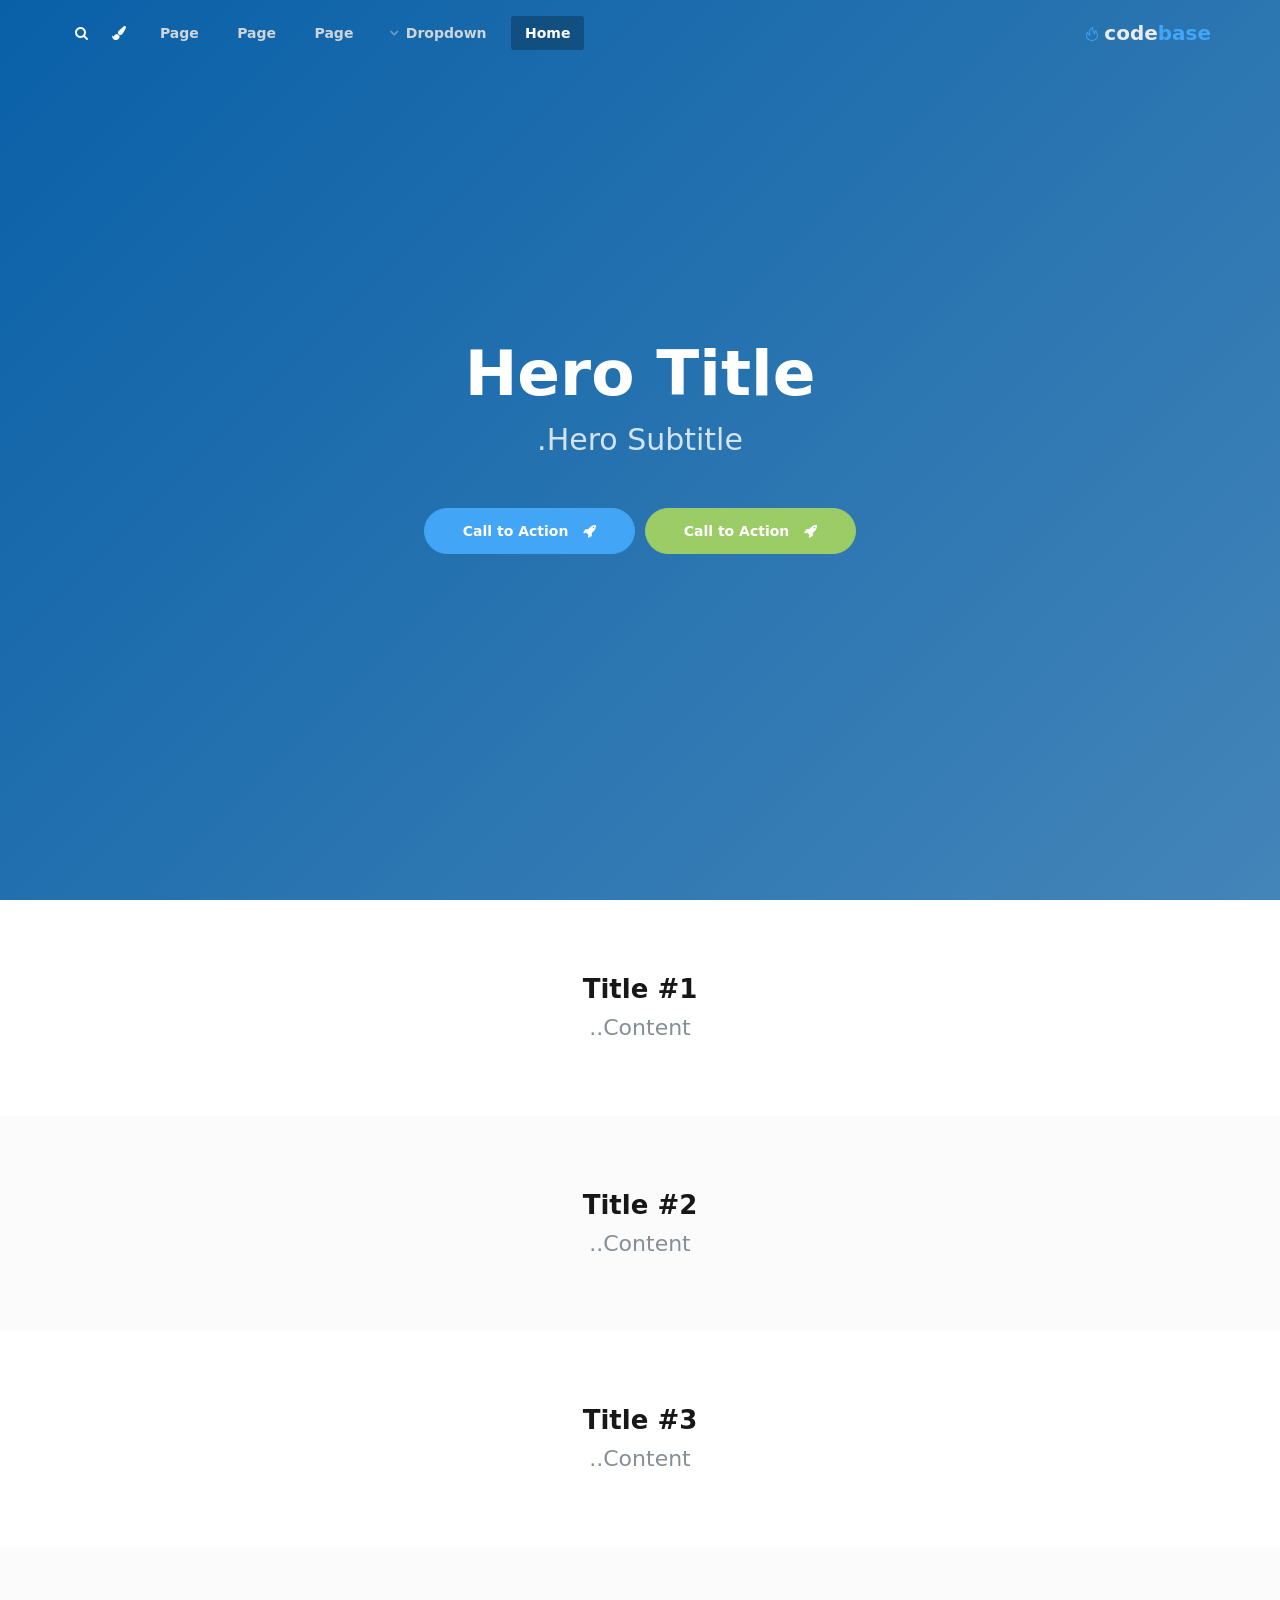
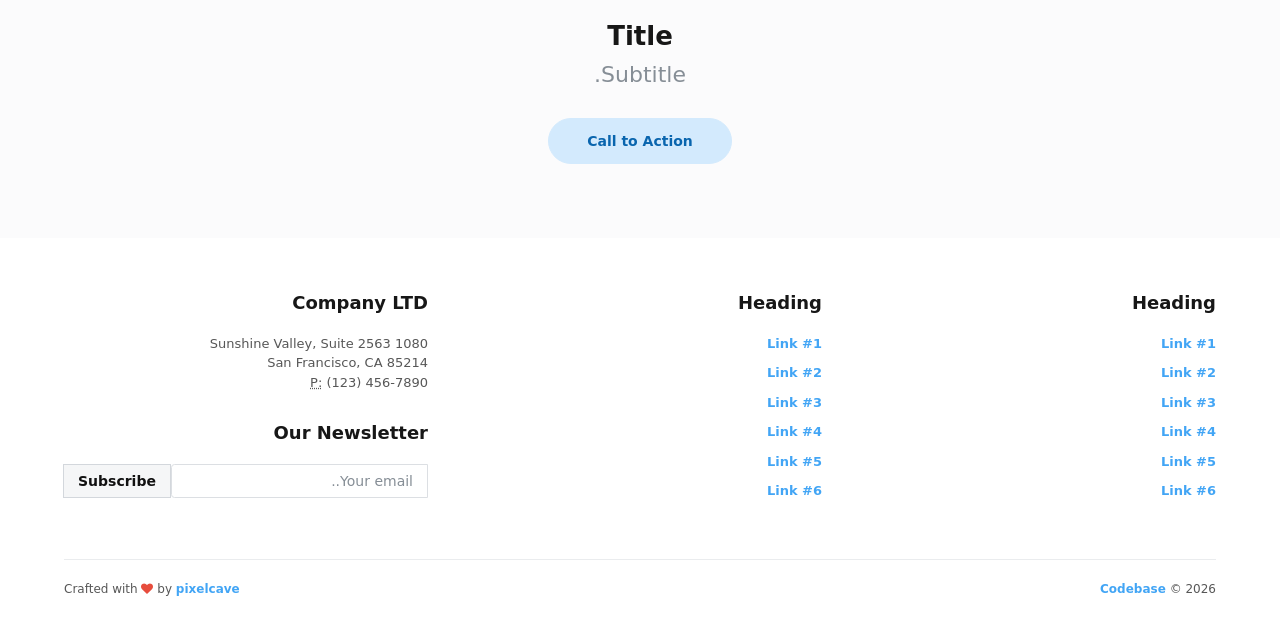
<file: womensecurity/home/static/home/rtl_start_frontend.html>
<!doctype html>
<!--[if lte IE 9]>         <html lang="en" class="lt-ie10 lt-ie10-msg no-focus"> <![endif]-->
<!--[if gt IE 9]><!--> <html lang="en" class="no-focus"> <!--<![endif]-->
    <head>
        <meta charset="utf-8">
        <meta name="viewport" content="width=device-width, initial-scale=1.0, user-scalable=0">

        <title>Codebase - Bootstrap 4 Admin Template &amp; UI Framework</title>

        <meta name="description" content="Codebase - Bootstrap 4 Admin Template &amp; UI Framework created by pixelcave and published on Themeforest">
        <meta name="author" content="pixelcave">
        <meta name="robots" content="noindex, nofollow">

        <!-- Open Graph Meta -->
        <meta property="og:title" content="Codebase - Bootstrap 4 Admin Template &amp; UI Framework">
        <meta property="og:site_name" content="Codebase">
        <meta property="og:description" content="Codebase - Bootstrap 4 Admin Template &amp; UI Framework created by pixelcave and published on Themeforest">
        <meta property="og:type" content="website">
        <meta property="og:url" content="">
        <meta property="og:image" content="">

        <!-- Icons -->
        <!-- The following icons can be replaced with your own, they are used by desktop and mobile browsers -->
        <link rel="shortcut icon" href="assets/img/favicons/favicon.png">
        <link rel="icon" type="image/png" sizes="192x192" href="assets/img/favicons/favicon-192x192.png">
        <link rel="apple-touch-icon" sizes="180x180" href="assets/img/favicons/apple-touch-icon-180x180.png">
        <!-- END Icons -->

        <!-- Stylesheets -->
        <!-- Codebase framework -->
        <link rel="stylesheet" id="css-main" href="assets/css/codebase.min.css">

        <!-- You can include a specific file from css/themes/ folder to alter the default color theme of the template. eg: -->
        <!-- <link rel="stylesheet" id="css-theme" href="assets/css/themes/flat.min.css"> -->

        <!--
            Basic RTL CSS Overwrites (Please consider moving it in an external CSS file - it is added inline just for demostration)

            The UI elements will play nice with RTL in most cases. This file is provided as a get started point for RTL projects,
            so please have in mind that a few elements might require some further CSS adjustments.

            Moreover, .float-left/.float-right and .text-left/.text-right classes will come in handy
        -->
        <style>
            /* Set Text Direction to RTL */
            html {
                direction: rtl;
            }

            /* Sidebar Mini */
            @media (min-width: 992px) {
                .sidebar-o.sidebar-mini #sidebar .sidebar-content {
                    -webkit-transform: translateX(0) translateY(0) translateZ(0);
                    transform: translateX(0) translateY(0) translateZ(0);
                }

                .sidebar-r.sidebar-o.sidebar-mini #sidebar .sidebar-content {
                    -webkit-transform: translateX(-166px) translateY(0) translateZ(0);
                    transform: translateX(-166px) translateY(0) translateZ(0);
                }

                .sidebar-r.sidebar-o.sidebar-mini #sidebar:hover .sidebar-content {
                  -webkit-transform: translateX(0) translateY(0) translateZ(0);
                          transform: translateX(0) translateY(0) translateZ(0);
                }
            }

            /* Main Sidebar Navigation */
            .nav-main a {
                padding-right: 40px;
                padding-left: 18px;
            }

            .nav-main a > i {
                right: 19px;
                left: auto;
            }

            .nav-main a.nav-submenu {
                padding-right: 40px;
                padding-left: 35px;
            }

            .nav-main a.nav-submenu::before, .nav-main a.nav-submenu::after {
                right: auto;
                left: 15px;
            }

            .nav-main a.nav-submenu::before {
                content: '\f105';
            }

            .nav-main a.nav-submenu::after {
                -webkit-transform: rotate(-90deg);
                -o-transform: rotate(-90deg);
                transform: rotate(-90deg);
            }

            .nav-main ul {
                padding-right: 40px;
                padding-left: 0;
            }

            .nav-main ul a,
            .nav-main ul a.nav-submenu {
                padding-right: 0;
                padding-left: 8px;
            }

            .nav-main ul a > i {
                margin-right: 0;
                margin-left: 15px;
            }

            .nav-main ul ul {
                padding-right: 12px;
            }

            /* Main Header Navigation */
            @media (min-width: 992px) {
                .nav-main-header a > i {
                    margin-right: 0;
                    margin-left: 8px;
                }

                .nav-main-header a.nav-submenu {
                    padding-right: 14px;
                    padding-left: 28px;
                }

                .nav-main-header a.nav-submenu::before {
                    right: auto;
                    left: 6px;
                }

                .nav-main-header ul {
                    right: 0;
                    left: auto;
                }

                .nav-main-header ul a.nav-submenu::before {
                    content: '\f104';
                }

                .nav-main-header ul ul {
                    right: 100%;
                    left: auto;
                }

                .nav-main-header > li:last-child ul {
                    right: auto;
                    left: 0;
                }

                .nav-main-header > li:last-child ul a.nav-submenu::before {
                    content: '\f105';
                }

                .nav-main-header > li:last-child ul ul {
                    right: auto;
                    left: 100%;
                }
            }
        </style>
        <!-- END Stylesheets -->
    </head>
    <body>
        <!-- Page Container -->
        <!--
            Available classes for #page-container:

        GENERIC

            'enable-cookies'                            Remembers active color theme between pages (when set through color theme helper Codebase() -> uiHandleTheme())

        SIDEBAR & SIDE OVERLAY

            'sidebar-r'                                 Right Sidebar and left Side Overlay (default is left Sidebar and right Side Overlay)
            'sidebar-mini'                              Mini hoverable Sidebar (screen width > 991px)
            'sidebar-o'                                 Visible Sidebar by default (screen width > 991px)
            'sidebar-o-xs'                              Visible Sidebar by default (screen width < 992px)
            'sidebar-inverse'                           Dark themed sidebar

            'side-overlay-hover'                        Hoverable Side Overlay (screen width > 991px)
            'side-overlay-o'                            Visible Side Overlay by default

            'side-scroll'                               Enables custom scrolling on Sidebar and Side Overlay instead of native scrolling (screen width > 991px)

        HEADER

            ''                                          Static Header if no class is added
            'page-header-fixed'                         Fixed Header

        HEADER STYLE

            ''                                          Classic Header style if no class is added
            'page-header-modern'                        Modern Header style
            'page-header-inverse'                       Dark themed Header (works only with classic Header style)
            'page-header-glass'                         Light themed Header with transparency by default
                                                        (absolute position, perfect for light images underneath - solid light background on scroll if the Header is also set as fixed)
            'page-header-glass page-header-inverse'     Dark themed Header with transparency by default
                                                        (absolute position, perfect for dark images underneath - solid dark background on scroll if the Header is also set as fixed)

        MAIN CONTENT LAYOUT

            ''                                          Full width Main Content if no class is added
            'main-content-boxed'                        Full width Main Content with a specific maximum width (screen width > 1200px)
            'main-content-narrow'                       Full width Main Content with a percentage width (screen width > 1200px)
        -->
        <div id="page-container" class="sidebar-r sidebar-inverse side-scroll page-header-fixed page-header-glass page-header-inverse main-content-boxed">
            <!-- Sidebar -->
            <nav id="sidebar">
                <!-- Sidebar Scroll Container -->
                <div id="sidebar-scroll">
                    <!-- Sidebar Content -->
                    <div class="sidebar-content">
                        <!-- Side Header -->
                        <div class="content-header content-header-fullrow bg-black-op-10">
                            <div class="content-header-section text-center align-parent">
                                <!-- Close Sidebar, Visible only on mobile screens -->
                                <!-- Layout API, functionality initialized in Codebase() -> uiApiLayout() -->
                                <button type="button" class="btn btn-circle btn-dual-secondary d-lg-none align-v-l" data-toggle="layout" data-action="sidebar_close">
                                    <i class="fa fa-times text-danger"></i>
                                </button>
                                <!-- END Close Sidebar -->

                                <!-- Logo -->
                                <div class="content-header-item">
                                    <a class="link-effect font-w700" href="rtl_start_frontend.html">
                                        <i class="si si-fire text-primary"></i>
                                        <span class="font-size-xl text-dual-primary-dark">code</span><span class="font-size-xl text-primary">base</span>
                                    </a>
                                </div>
                                <!-- END Logo -->
                            </div>
                        </div>
                        <!-- END Side Header -->

                        <!-- Side Main Navigation -->
                        <div class="content-side content-side-full">
                            <!--
                            Mobile navigation, desktop navigation can be found in #page-header

                            If you would like to use the same navigation in both mobiles and desktops, you can use exactly the same markup inside sidebar and header navigation ul lists
                            -->
                            <ul class="nav-main">
                                <li>
                                    <a class="active" href="rtl_start_frontend.html">
                                        <i class="si si-home"></i>Home
                                    </a>
                                </li>
                                <li class="nav-main-heading">Heading</li>
                                <li>
                                    <a class="nav-submenu" data-toggle="nav-submenu" href="#">
                                        <i class="si si-puzzle"></i>Dropdown
                                    </a>
                                    <ul>
                                        <li>
                                            <a href="javascript:void(0)">Link #1</a>
                                        </li>
                                        <li>
                                            <a href="javascript:void(0)">Link #2</a>
                                        </li>
                                        <li>
                                            <a class="nav-submenu" data-toggle="nav-submenu" href="#">Dropdown</a>
                                            <ul>
                                                <li>
                                                    <a href="javascript:void(0)">Link #1</a>
                                                </li>
                                                <li>
                                                    <a href="javascript:void(0)">Link #2</a>
                                                </li>
                                            </ul>
                                        </li>
                                    </ul>
                                </li>
                                <li class="nav-main-heading">Vital</li>
                                <li>
                                    <a href="javascript:void(0)">
                                        <i class="si si-wrench"></i>Page
                                    </a>
                                </li>
                                <li>
                                    <a href="javascript:void(0)">
                                        <i class="si si-wrench"></i>Page
                                    </a>
                                </li>
                                <li>
                                    <a href="javascript:void(0)">
                                        <i class="si si-wrench"></i>Page
                                    </a>
                                </li>
                            </ul>
                        </div>
                        <!-- END Side Main Navigation -->
                    </div>
                    <!-- Sidebar Content -->
                </div>
                <!-- END Sidebar Scroll Container -->
            </nav>
            <!-- END Sidebar -->

            <!-- Header -->
            <header id="page-header">
                <!-- Header Content -->
                <div class="content-header">
                    <!-- Right Section -->
                    <div class="content-header-section">
                        <!-- Logo -->
                        <div class="content-header-item">
                            <a class="link-effect font-w700 mr-5" href="rtl_start_frontend.html">
                                <i class="si si-fire text-primary"></i>
                                <span class="font-size-xl text-dual-primary-dark">code</span><span class="font-size-xl text-primary">base</span>
                            </a>
                        </div>
                        <!-- END Logo -->
                    </div>
                    <!-- END Right Section -->

                    <!-- Left Section -->
                    <div class="content-header-section">
                        <!-- Header Navigation -->
                        <!--
                        Desktop Navigation, mobile navigation can be found in #sidebar

                        If you would like to use the same navigation in both mobiles and desktops, you can use exactly the same markup inside sidebar and header navigation ul lists
                        If your sidebar menu includes headings, they won't be visible in your header navigation by default
                        If your sidebar menu includes icons and you would like to hide them, you can add the class 'nav-main-header-no-icons'
                        -->
                        <ul class="nav-main-header nav-main-header-no-icons">
                            <li>
                                <a class="active" href="rtl_start_frontend.html">
                                    <i class="si si-home"></i>Home
                                </a>
                            </li>
                            <li class="nav-main-heading">Heading</li>
                            <li>
                                <a class="nav-submenu" data-toggle="nav-submenu" href="#">
                                    <i class="si si-puzzle"></i>Dropdown
                                </a>
                                <ul>
                                    <li>
                                        <a href="javascript:void(0)">Link #1</a>
                                    </li>
                                    <li>
                                        <a href="javascript:void(0)">Link #2</a>
                                    </li>
                                    <li>
                                        <a class="nav-submenu" data-toggle="nav-submenu" href="#">Dropdown</a>
                                        <ul>
                                            <li>
                                                <a href="javascript:void(0)">Link #1</a>
                                            </li>
                                            <li>
                                                <a href="javascript:void(0)">Link #2</a>
                                            </li>
                                        </ul>
                                    </li>
                                </ul>
                            </li>
                            <li class="nav-main-heading">Vital</li>
                            <li>
                                <a href="javascript:void(0)">
                                    <i class="si si-wrench"></i>Page
                                </a>
                            </li>
                            <li>
                                <a href="javascript:void(0)">
                                    <i class="si si-wrench"></i>Page
                                </a>
                            </li>
                            <li>
                                <a href="javascript:void(0)">
                                    <i class="si si-wrench"></i>Page
                                </a>
                            </li>
                        </ul>
                        <!-- END Header Navigation -->

                        <!-- Color Themes (used just for demonstration) -->
                        <!-- Themes functionality initialized in Codebase() -> uiHandleTheme() -->
                        <div class="btn-group mr-5" role="group">
                            <button type="button" class="btn btn-circle btn-dual-secondary" id="page-header-themes-dropdown" data-toggle="dropdown" aria-haspopup="true" aria-expanded="false">
                                <i class="fa fa-paint-brush"></i>
                            </button>
                            <div class="dropdown-menu min-width-150" aria-labelledby="page-header-themes-dropdown">
                                <h6 class="dropdown-header text-center">Color Themes</h6>
                                <div class="row no-gutters text-center">
                                    <div class="col-4 mb-5">
                                        <a class="text-default" data-toggle="theme" data-theme="default" href="javascript:void(0)">
                                            <i class="fa fa-2x fa-circle"></i>
                                        </a>
                                    </div>
                                    <div class="col-4 mb-5">
                                        <a class="text-elegance" data-toggle="theme" data-theme="assets/css/themes/elegance.min.css" href="javascript:void(0)">
                                            <i class="fa fa-2x fa-circle"></i>
                                        </a>
                                    </div>
                                    <div class="col-4 mb-5">
                                        <a class="text-pulse" data-toggle="theme" data-theme="assets/css/themes/pulse.min.css" href="javascript:void(0)">
                                            <i class="fa fa-2x fa-circle"></i>
                                        </a>
                                    </div>
                                    <div class="col-4 mb-5">
                                        <a class="text-flat" data-toggle="theme" data-theme="assets/css/themes/flat.min.css" href="javascript:void(0)">
                                            <i class="fa fa-2x fa-circle"></i>
                                        </a>
                                    </div>
                                    <div class="col-4 mb-5">
                                        <a class="text-corporate" data-toggle="theme" data-theme="assets/css/themes/corporate.min.css" href="javascript:void(0)">
                                            <i class="fa fa-2x fa-circle"></i>
                                        </a>
                                    </div>
                                    <div class="col-4 mb-5">
                                        <a class="text-earth" data-toggle="theme" data-theme="assets/css/themes/earth.min.css" href="javascript:void(0)">
                                            <i class="fa fa-2x fa-circle"></i>
                                        </a>
                                    </div>
                                </div>
                            </div>
                        </div>
                        <!-- END Color Themes -->

                        <!-- Open Search Section -->
                        <!-- Layout API, functionality initialized in Codebase() -> uiApiLayout() -->
                        <button type="button" class="btn btn-circle btn-dual-secondary" data-toggle="layout" data-action="header_search_on">
                            <i class="fa fa-search"></i>
                        </button>
                        <!-- END Open Search Section -->

                        <!-- Toggle Sidebar -->
                        <!-- Layout API, functionality initialized in Codebase() -> uiApiLayout() -->
                        <button type="button" class="btn btn-circle btn-dual-secondary d-lg-none" data-toggle="layout" data-action="sidebar_toggle">
                            <i class="fa fa-navicon"></i>
                        </button>
                        <!-- END Toggle Sidebar -->
                    </div>
                    <!-- END Left Section -->
                </div>
                <!-- END Header Content -->

                <!-- Header Search -->
                <div id="page-header-search" class="overlay-header">
                    <div class="content-header content-header-fullrow">
                        <form action="rtl_start_frontend.html" method="post">
                            <div class="input-group">
                                <span class="input-group-btn">
                                    <!-- Close Search Section -->
                                    <!-- Layout API, functionality initialized in Codebase() -> uiApiLayout() -->
                                    <button type="button" class="btn btn-square btn-secondary px-15" data-toggle="layout" data-action="header_search_off">
                                        <i class="fa fa-times"></i>
                                    </button>
                                    <!-- END Close Search Section -->
                                </span>
                                <input type="text" class="form-control" placeholder="Search or hit ESC.." id="page-header-search-input" name="page-header-search-input">
                                <span class="input-group-btn">
                                    <button type="submit" class="btn btn-square btn-secondary px-15">
                                        <i class="fa fa-search"></i>
                                    </button>
                                </span>
                            </div>
                        </form>
                    </div>
                </div>
                <!-- END Header Search -->

                <!-- Header Loader -->
                <div id="page-header-loader" class="overlay-header bg-primary">
                    <div class="content-header content-header-fullrow text-center">
                        <div class="content-header-item">
                            <i class="fa fa-sun-o fa-spin text-white"></i>
                        </div>
                    </div>
                </div>
                <!-- END Header Loader -->
            </header>
            <!-- END Header -->

            <!-- Main Container -->
            <main id="main-container">
                <!-- Hero -->
                <div class="bg-gd-primary overflow-hidden">
                    <div class="hero bg-black-op-25">
                        <div class="hero-inner">
                            <div class="content content-full text-center">
                                <h1 class="display-3 font-w700 text-white mb-10 invisible" data-toggle="appear" data-class="animated fadeInDown">Hero Title</h1>
                                <h2 class="font-w400 text-white-op mb-50 invisible" data-toggle="appear" data-class="animated fadeInDown">Hero Subtitle.</h2>
                                <a class="btn btn-hero btn-noborder btn-rounded btn-success ml-5 mb-10 invisible" data-toggle="appear" data-class="animated fadeInUp" href="javascript:void(0)">
                                    <i class="fa fa-rocket ml-10"></i> Call to Action
                                </a>
                                <a class="btn btn-hero btn-noborder btn-rounded btn-primary mb-10 invisible" data-toggle="appear" data-class="animated fadeInUp" href="javascript:void(0)">
                                    <i class="fa fa-rocket ml-10"></i> Call to Action
                                </a>
                            </div>
                        </div>
                    </div>
                </div>
                <!-- END Hero -->

                <!-- Content #1 -->
                <div class="bg-white">
                    <div class="content content-full">
                        <div class="py-50 text-center">
                            <h3 class="font-w700 mb-10">Title #1</h3>
                            <h4 class="font-w400 text-muted mb-0">Content..</h4>
                        </div>
                    </div>
                </div>
                <!-- END Content #1 -->

                <!-- Content #2 -->
                <div class="bg-body-light">
                    <div class="content content-full">
                        <div class="py-50 text-center">
                            <h3 class="font-w700 mb-10">Title #2</h3>
                            <h4 class="font-w400 text-muted mb-0">Content..</h4>
                        </div>
                    </div>
                </div>
                <!-- END Content #2 -->

                <!-- Content #3 -->
                <div class="bg-white">
                    <div class="content content-full">
                        <div class="py-50 text-center">
                            <h3 class="font-w700 mb-10">Title #3</h3>
                            <h4 class="font-w400 text-muted mb-0">Content..</h4>
                        </div>
                    </div>
                </div>
                <!-- END Content #3 -->

                <!-- Call to Action -->
                <div class="bg-body-light">
                    <div class="content content-full text-center">
                        <div class="py-50">
                            <h3 class="font-w700 mb-10">Title</h3>
                            <h4 class="font-w400 text-muted mb-30">Subtitle.</h4>
                            <a class="btn btn-hero btn-rounded btn-alt-primary" href="rtl_start_frontend.html">Call to Action</a>
                        </div>
                    </div>
                </div>
                <!-- END Call to Action -->
            </main>
            <!-- END Main Container -->

            <!-- Footer -->
            <footer id="page-footer" class="bg-white opacity-0">
                <div class="content content-full">
                    <!-- Footer Navigation -->
                    <div class="row items-push-2x mt-30">
                        <div class="col-6 col-md-4">
                            <h3 class="h5 font-w700">Heading</h3>
                            <ul class="list list-simple-mini font-size-sm">
                                <li>
                                    <a class="link-effect font-w600" href="javascript:void(0)">Link #1</a>
                                </li>
                                <li>
                                    <a class="link-effect font-w600" href="javascript:void(0)">Link #2</a>
                                </li>
                                <li>
                                    <a class="link-effect font-w600" href="javascript:void(0)">Link #3</a>
                                </li>
                                <li>
                                    <a class="link-effect font-w600" href="javascript:void(0)">Link #4</a>
                                </li>
                                <li>
                                    <a class="link-effect font-w600" href="javascript:void(0)">Link #5</a>
                                </li>
                                <li>
                                    <a class="link-effect font-w600" href="javascript:void(0)">Link #6</a>
                                </li>
                            </ul>
                        </div>
                        <div class="col-6 col-md-4">
                            <h3 class="h5 font-w700">Heading</h3>
                            <ul class="list list-simple-mini font-size-sm">
                                <li>
                                    <a class="link-effect font-w600" href="javascript:void(0)">Link #1</a>
                                </li>
                                <li>
                                    <a class="link-effect font-w600" href="javascript:void(0)">Link #2</a>
                                </li>
                                <li>
                                    <a class="link-effect font-w600" href="javascript:void(0)">Link #3</a>
                                </li>
                                <li>
                                    <a class="link-effect font-w600" href="javascript:void(0)">Link #4</a>
                                </li>
                                <li>
                                    <a class="link-effect font-w600" href="javascript:void(0)">Link #5</a>
                                </li>
                                <li>
                                    <a class="link-effect font-w600" href="javascript:void(0)">Link #6</a>
                                </li>
                            </ul>
                        </div>
                        <div class="col-md-4">
                            <h3 class="h5 font-w700">Company LTD</h3>
                            <div class="font-size-sm mb-30">
                                1080 Sunshine Valley, Suite 2563<br>
                                San Francisco, CA 85214<br>
                                <abbr title="Phone">P:</abbr> (123) 456-7890
                            </div>
                            <h3 class="h5 font-w700">Our Newsletter</h3>
                            <form action="rtl_start_frontend.html" method="post" onsubmit="return false;">
                                <div class="input-group">
                                    <input type="email" class="form-control" id="fe-subscribe-email" name="fe-subscribe-email" placeholder="Your email..">
                                    <span class="input-group-btn">
                                        <button type="submit" class="btn btn-square btn-secondary">Subscribe</button>
                                    </span>
                                </div>
                            </form>
                        </div>
                    </div>
                    <!-- END Footer Navigation -->

                    <!-- Copyright Info -->
                    <div class="font-size-xs clearfix border-t pt-20 pb-10">
                        <div class="float-right">
                            <a class="font-w600" href="https://goo.gl/po9Usv" target="_blank">Codebase</a> &copy; <span class="js-year-copy"></span>
                        </div>
                        <div class="float-left">
                            Crafted with <i class="fa fa-heart text-pulse"></i> by <a class="font-w600" href="http://goo.gl/vNS3I" target="_blank">pixelcave</a>
                        </div>
                    </div>
                    <!-- END Copyright Info -->
                </div>
            </footer>
            <!-- END Footer -->
        </div>
        <!-- END Page Container -->

        <!-- Codebase Core JS -->
        <script src="assets/js/codebase.min.js"></script>
    </body>
</html>
</file>
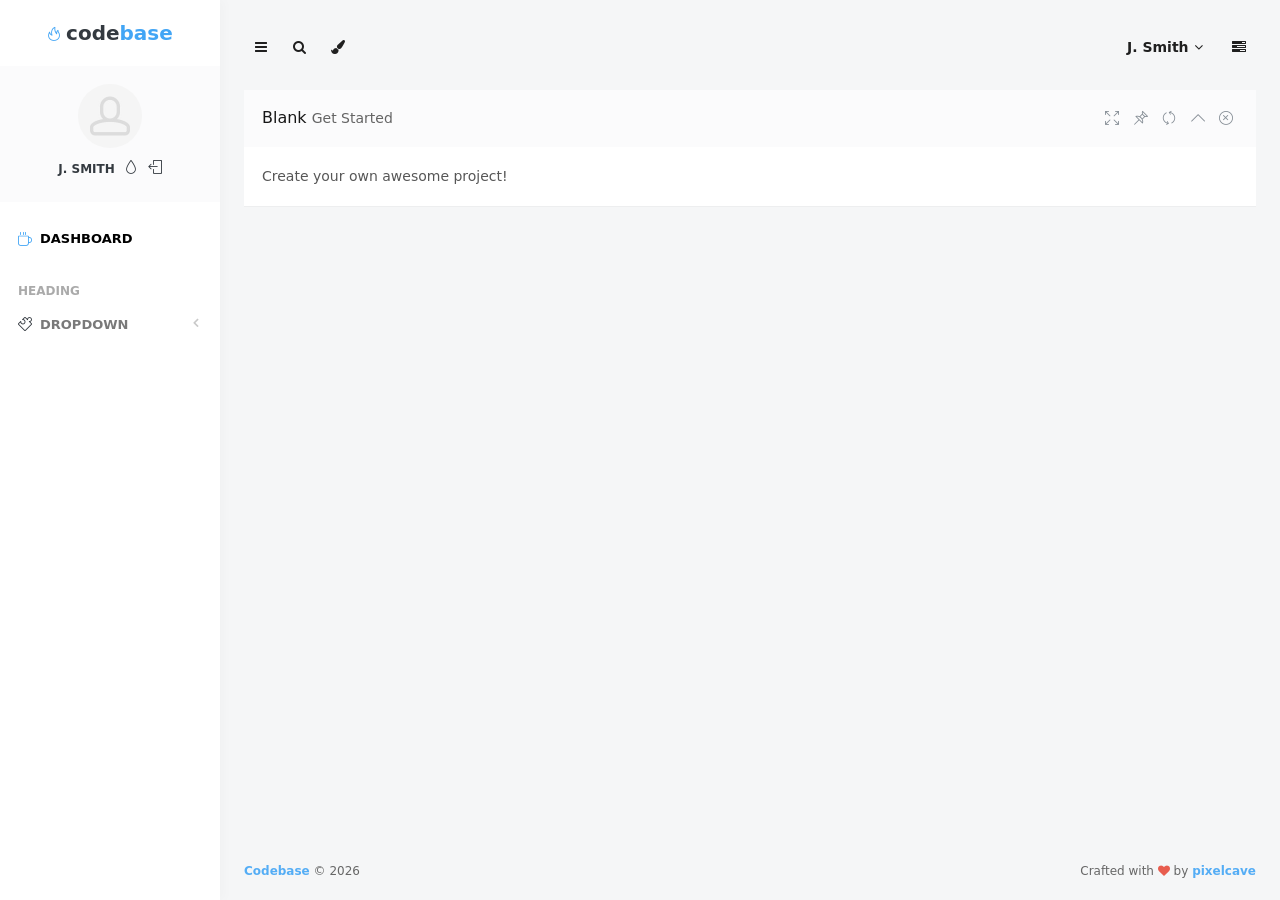
<file: womensecurity/home/static/home/start_backend.html>
<!doctype html>
<!--[if lte IE 9]>         <html lang="en" class="lt-ie10 lt-ie10-msg no-focus"> <![endif]-->
<!--[if gt IE 9]><!--> <html lang="en" class="no-focus"> <!--<![endif]-->
    <head>
        <meta charset="utf-8">
        <meta name="viewport" content="width=device-width, initial-scale=1.0, user-scalable=0">

        <title>Codebase - Bootstrap 4 Admin Template &amp; UI Framework</title>

        <meta name="description" content="Codebase - Bootstrap 4 Admin Template &amp; UI Framework created by pixelcave and published on Themeforest">
        <meta name="author" content="pixelcave">
        <meta name="robots" content="noindex, nofollow">

        <!-- Open Graph Meta -->
        <meta property="og:title" content="Codebase - Bootstrap 4 Admin Template &amp; UI Framework">
        <meta property="og:site_name" content="Codebase">
        <meta property="og:description" content="Codebase - Bootstrap 4 Admin Template &amp; UI Framework created by pixelcave and published on Themeforest">
        <meta property="og:type" content="website">
        <meta property="og:url" content="">
        <meta property="og:image" content="">

        <!-- Icons -->
        <!-- The following icons can be replaced with your own, they are used by desktop and mobile browsers -->
        <link rel="shortcut icon" href="assets/img/favicons/favicon.png">
        <link rel="icon" type="image/png" sizes="192x192" href="assets/img/favicons/favicon-192x192.png">
        <link rel="apple-touch-icon" sizes="180x180" href="assets/img/favicons/apple-touch-icon-180x180.png">
        <!-- END Icons -->

        <!-- Stylesheets -->
        <!-- Codebase framework -->
        <link rel="stylesheet" id="css-main" href="assets/css/codebase.min.css">

        <!-- You can include a specific file from css/themes/ folder to alter the default color theme of the template. eg: -->
        <!-- <link rel="stylesheet" id="css-theme" href="assets/css/themes/flat.min.css"> -->
        <!-- END Stylesheets -->
    </head>
    <body>
        <!-- Page Container -->
        <!--
            Available classes for #page-container:

        GENERIC

            'enable-cookies'                            Remembers active color theme between pages (when set through color theme helper Codebase() -> uiHandleTheme())

        SIDEBAR & SIDE OVERLAY

            'sidebar-r'                                 Right Sidebar and left Side Overlay (default is left Sidebar and right Side Overlay)
            'sidebar-mini'                              Mini hoverable Sidebar (screen width > 991px)
            'sidebar-o'                                 Visible Sidebar by default (screen width > 991px)
            'sidebar-o-xs'                              Visible Sidebar by default (screen width < 992px)
            'sidebar-inverse'                           Dark themed sidebar

            'side-overlay-hover'                        Hoverable Side Overlay (screen width > 991px)
            'side-overlay-o'                            Visible Side Overlay by default

            'side-scroll'                               Enables custom scrolling on Sidebar and Side Overlay instead of native scrolling (screen width > 991px)

        HEADER

            ''                                          Static Header if no class is added
            'page-header-fixed'                         Fixed Header

        HEADER STYLE

            ''                                          Classic Header style if no class is added
            'page-header-modern'                        Modern Header style
            'page-header-inverse'                       Dark themed Header (works only with classic Header style)
            'page-header-glass'                         Light themed Header with transparency by default
                                                        (absolute position, perfect for light images underneath - solid light background on scroll if the Header is also set as fixed)
            'page-header-glass page-header-inverse'     Dark themed Header with transparency by default
                                                        (absolute position, perfect for dark images underneath - solid dark background on scroll if the Header is also set as fixed)

        MAIN CONTENT LAYOUT

            ''                                          Full width Main Content if no class is added
            'main-content-boxed'                        Full width Main Content with a specific maximum width (screen width > 1200px)
            'main-content-narrow'                       Full width Main Content with a percentage width (screen width > 1200px)
        -->
        <div id="page-container" class="sidebar-o side-scroll page-header-modern main-content-boxed">
            <!-- Side Overlay-->
            <aside id="side-overlay">
                <!-- Side Overlay Scroll Container -->
                <div id="side-overlay-scroll">
                    <!-- Side Header -->
                    <div class="content-header content-header-fullrow">
                        <div class="content-header-section align-parent">
                            <!-- Close Side Overlay -->
                            <!-- Layout API, functionality initialized in Codebase() -> uiApiLayout() -->
                            <button type="button" class="btn btn-circle btn-dual-secondary align-v-r" data-toggle="layout" data-action="side_overlay_close">
                                <i class="fa fa-times text-danger"></i>
                            </button>
                            <!-- END Close Side Overlay -->

                            <!-- User Info -->
                            <div class="content-header-item">
                                <a class="img-link mr-5" href="start_backend.html">
                                    <img class="img-avatar img-avatar32" src="assets/img/avatars/avatar0.jpg" alt="">
                                </a>
                                <a class="align-middle link-effect text-primary-dark font-w600" href="start_backend.html">Admin</a>
                            </div>
                            <!-- END User Info -->
                        </div>
                    </div>
                    <!-- END Side Header -->

                    <!-- Side Content -->
                    <div class="content-side">
                        <!-- Search -->
                        <div class="block pull-t pull-r-l">
                            <div class="block-content block-content-full block-content-sm bg-body-light">
                                <form action="start_backend.html" method="post">
                                    <div class="input-group">
                                        <input type="text" class="form-control" id="side-overlay-search" name="side-overlay-search" placeholder="Search..">
                                        <span class="input-group-btn">
                                            <button type="submit" class="btn btn-secondary px-10">
                                                <i class="fa fa-search"></i>
                                            </button>
                                        </span>
                                    </div>
                                </form>
                            </div>
                        </div>
                        <!-- END Search -->

                        <!-- Mini Stats -->
                        <div class="block pull-r-l">
                            <div class="block-content block-content-full block-content-sm bg-body-light">
                                <div class="row">
                                    <div class="col-4">
                                        <div class="font-size-sm font-w600 text-uppercase text-muted">Stat</div>
                                        <div class="font-size-h4">100</div>
                                    </div>
                                    <div class="col-4">
                                        <div class="font-size-sm font-w600 text-uppercase text-muted">Stat</div>
                                        <div class="font-size-h4">200</div>
                                    </div>
                                    <div class="col-4">
                                        <div class="font-size-sm font-w600 text-uppercase text-muted">Stat</div>
                                        <div class="font-size-h4">300</div>
                                    </div>
                                </div>
                            </div>
                        </div>
                        <!-- END Mini Stats -->

                        <!-- Block -->
                        <div class="block pull-r-l">
                            <div class="block-header bg-body-light">
                                <h3 class="block-title">Title</h3>
                                <div class="block-options">
                                    <button type="button" class="btn-block-option" data-toggle="block-option" data-action="state_toggle" data-action-mode="demo">
                                        <i class="si si-refresh"></i>
                                    </button>
                                    <button type="button" class="btn-block-option" data-toggle="block-option" data-action="content_toggle"></button>
                                </div>
                            </div>
                            <div class="block-content">
                                <p>Content...</p>
                            </div>
                        </div>
                        <!-- END Block -->
                    </div>
                    <!-- END Side Content -->
                </div>
                <!-- END Side Overlay Scroll Container -->
            </aside>
            <!-- END Side Overlay -->

            <!-- Sidebar -->
            <!--
                Helper classes

                Adding .sidebar-mini-hide to an element will make it invisible (opacity: 0) when the sidebar is in mini mode
                Adding .sidebar-mini-show to an element will make it visible (opacity: 1) when the sidebar is in mini mode
                    If you would like to disable the transition, just add the .sidebar-mini-notrans along with one of the previous 2 classes

                Adding .sidebar-mini-hidden to an element will hide it when the sidebar is in mini mode
                Adding .sidebar-mini-visible to an element will show it only when the sidebar is in mini mode
                    - use .sidebar-mini-visible-b if you would like to be a block when visible (display: block)
            -->
            <nav id="sidebar">
                <!-- Sidebar Scroll Container -->
                <div id="sidebar-scroll">
                    <!-- Sidebar Content -->
                    <div class="sidebar-content">
                        <!-- Side Header -->
                        <div class="content-header content-header-fullrow px-15">
                            <!-- Mini Mode -->
                            <div class="content-header-section sidebar-mini-visible-b">
                                <!-- Logo -->
                                <span class="content-header-item font-w700 font-size-xl float-left animated fadeIn">
                                    <span class="text-dual-primary-dark">c</span><span class="text-primary">b</span>
                                </span>
                                <!-- END Logo -->
                            </div>
                            <!-- END Mini Mode -->

                            <!-- Normal Mode -->
                            <div class="content-header-section text-center align-parent sidebar-mini-hidden">
                                <!-- Close Sidebar, Visible only on mobile screens -->
                                <!-- Layout API, functionality initialized in Codebase() -> uiApiLayout() -->
                                <button type="button" class="btn btn-circle btn-dual-secondary d-lg-none align-v-r" data-toggle="layout" data-action="sidebar_close">
                                    <i class="fa fa-times text-danger"></i>
                                </button>
                                <!-- END Close Sidebar -->

                                <!-- Logo -->
                                <div class="content-header-item">
                                    <a class="link-effect font-w700" href="start_backend.html">
                                        <i class="si si-fire text-primary"></i>
                                        <span class="font-size-xl text-dual-primary-dark">code</span><span class="font-size-xl text-primary">base</span>
                                    </a>
                                </div>
                                <!-- END Logo -->
                            </div>
                            <!-- END Normal Mode -->
                        </div>
                        <!-- END Side Header -->

                        <!-- Side User -->
                        <div class="content-side content-side-full content-side-user px-10 align-parent">
                            <!-- Visible only in mini mode -->
                            <div class="sidebar-mini-visible-b align-v animated fadeIn">
                                <img class="img-avatar img-avatar32" src="assets/img/avatars/avatar0.jpg" alt="">
                            </div>
                            <!-- END Visible only in mini mode -->

                            <!-- Visible only in normal mode -->
                            <div class="sidebar-mini-hidden-b text-center">
                                <a class="img-link" href="start_backend.html">
                                    <img class="img-avatar" src="assets/img/avatars/avatar0.jpg" alt="">
                                </a>
                                <ul class="list-inline mt-10">
                                    <li class="list-inline-item">
                                        <a class="link-effect text-dual-primary-dark font-size-xs font-w600 text-uppercase" href="start_backend.html">J. Smith</a>
                                    </li>
                                    <li class="list-inline-item">
                                        <!-- Layout API, functionality initialized in Codebase() -> uiApiLayout() -->
                                        <a class="link-effect text-dual-primary-dark" data-toggle="layout" data-action="sidebar_style_inverse_toggle" href="javascript:void(0)">
                                            <i class="si si-drop"></i>
                                        </a>
                                    </li>
                                    <li class="list-inline-item">
                                        <a class="link-effect text-dual-primary-dark" href="start_backend.html">
                                            <i class="si si-logout"></i>
                                        </a>
                                    </li>
                                </ul>
                            </div>
                            <!-- END Visible only in normal mode -->
                        </div>
                        <!-- END Side User -->

                        <!-- Side Navigation -->
                        <div class="content-side content-side-full">
                            <ul class="nav-main">
                                <li>
                                    <a class="active" href="start_backend.html">
                                        <i class="si si-cup"></i>
                                        <span class="sidebar-mini-hide">Dashboard</span>
                                    </a>
                                </li>
                                <li class="nav-main-heading">
                                    <span class="sidebar-mini-visible">HD</span>
                                    <span class="sidebar-mini-hidden">Heading</span>
                                </li>
                                <li>
                                    <a class="nav-submenu" data-toggle="nav-submenu" href="#">
                                        <i class="si si-puzzle"></i>
                                        <span class="sidebar-mini-hide">Dropdown</span>
                                    </a>
                                    <ul>
                                        <li>
                                            <a href="javascript:void(0)">Link #1</a>
                                        </li>
                                        <li>
                                            <a href="javascript:void(0)">Link #2</a>
                                        </li>
                                    </ul>
                                </li>
                            </ul>
                        </div>
                        <!-- END Side Navigation -->
                    </div>
                    <!-- Sidebar Content -->
                </div>
                <!-- END Sidebar Scroll Container -->
            </nav>
            <!-- END Sidebar -->

            <!-- Header -->
            <header id="page-header">
                <!-- Header Content -->
                <div class="content-header">
                    <!-- Left Section -->
                    <div class="content-header-section">
                        <!-- Toggle Sidebar -->
                        <!-- Layout API, functionality initialized in Codebase() -> uiApiLayout() -->
                        <button type="button" class="btn btn-circle btn-dual-secondary" data-toggle="layout" data-action="sidebar_toggle">
                            <i class="fa fa-navicon"></i>
                        </button>
                        <!-- END Toggle Sidebar -->

                        <!-- Open Search Section -->
                        <!-- Layout API, functionality initialized in Codebase() -> uiApiLayout() -->
                        <button type="button" class="btn btn-circle btn-dual-secondary" data-toggle="layout" data-action="header_search_on">
                            <i class="fa fa-search"></i>
                        </button>
                        <!-- END Open Search Section -->

                        <!-- Color Themes (used just for demonstration) -->
                        <!-- Themes functionality initialized in Codebase() -> uiHandleTheme() -->
                        <div class="btn-group" role="group">
                            <button type="button" class="btn btn-circle btn-dual-secondary" id="page-header-themes-dropdown" data-toggle="dropdown" aria-haspopup="true" aria-expanded="false">
                                <i class="fa fa-paint-brush"></i>
                            </button>
                            <div class="dropdown-menu min-width-150" aria-labelledby="page-header-themes-dropdown">
                                <h6 class="dropdown-header text-center">Color Themes</h6>
                                <div class="row no-gutters text-center mb-5">
                                    <div class="col-4 mb-5">
                                        <a class="text-default" data-toggle="theme" data-theme="default" href="javascript:void(0)">
                                            <i class="fa fa-2x fa-circle"></i>
                                        </a>
                                    </div>
                                    <div class="col-4 mb-5">
                                        <a class="text-elegance" data-toggle="theme" data-theme="assets/css/themes/elegance.min.css" href="javascript:void(0)">
                                            <i class="fa fa-2x fa-circle"></i>
                                        </a>
                                    </div>
                                    <div class="col-4 mb-5">
                                        <a class="text-pulse" data-toggle="theme" data-theme="assets/css/themes/pulse.min.css" href="javascript:void(0)">
                                            <i class="fa fa-2x fa-circle"></i>
                                        </a>
                                    </div>
                                    <div class="col-4 mb-5">
                                        <a class="text-flat" data-toggle="theme" data-theme="assets/css/themes/flat.min.css" href="javascript:void(0)">
                                            <i class="fa fa-2x fa-circle"></i>
                                        </a>
                                    </div>
                                    <div class="col-4 mb-5">
                                        <a class="text-corporate" data-toggle="theme" data-theme="assets/css/themes/corporate.min.css" href="javascript:void(0)">
                                            <i class="fa fa-2x fa-circle"></i>
                                        </a>
                                    </div>
                                    <div class="col-4 mb-5">
                                        <a class="text-earth" data-toggle="theme" data-theme="assets/css/themes/earth.min.css" href="javascript:void(0)">
                                            <i class="fa fa-2x fa-circle"></i>
                                        </a>
                                    </div>
                                </div>
                                <div class="dropdown-divider"></div>
                                <button type="button" class="btn btn-sm btn-block btn-alt-secondary mb-10" data-toggle="layout" data-action="sidebar_style_inverse_toggle">Sidebar Style</button>
                            </div>
                        </div>
                        <!-- END Color Themes -->
                    </div>
                    <!-- END Left Section -->

                    <!-- Right Section -->
                    <div class="content-header-section">
                        <!-- User Dropdown -->
                        <div class="btn-group" role="group">
                            <button type="button" class="btn btn-rounded btn-dual-secondary" id="page-header-user-dropdown" data-toggle="dropdown" aria-haspopup="true" aria-expanded="false">
                                J. Smith<i class="fa fa-angle-down ml-5"></i>
                            </button>
                            <div class="dropdown-menu dropdown-menu-right min-width-150" aria-labelledby="page-header-user-dropdown">
                                <a class="dropdown-item" href="start_backend.html">
                                    <i class="si si-user mr-5"></i> Profile
                                </a>
                                <a class="dropdown-item d-flex align-items-center justify-content-between" href="start_backend.html">
                                    <span><i class="si si-envelope-open mr-5"></i> Inbox</span>
                                    <span class="badge badge-primary">3</span>
                                </a>
                                <a class="dropdown-item" href="start_backend.html">
                                    <i class="si si-note mr-5"></i> Invoices
                                </a>
                                <div class="dropdown-divider"></div>

                                <!-- Toggle Side Overlay -->
                                <!-- Layout API, functionality initialized in Codebase() -> uiApiLayout() -->
                                <a class="dropdown-item" href="javascript:void(0)" data-toggle="layout" data-action="side_overlay_toggle">
                                    <i class="si si-wrench mr-5"></i> Settings
                                </a>
                                <!-- END Side Overlay -->

                                <div class="dropdown-divider"></div>
                                <a class="dropdown-item" href="start_backend.html">
                                    <i class="si si-logout mr-5"></i> Sign Out
                                </a>
                            </div>
                        </div>
                        <!-- END User Dropdown -->

                        <!-- Toggle Side Overlay -->
                        <!-- Layout API, functionality initialized in Codebase() -> uiApiLayout() -->
                        <button type="button" class="btn btn-circle btn-dual-secondary" data-toggle="layout" data-action="side_overlay_toggle">
                            <i class="fa fa-tasks"></i>
                        </button>
                        <!-- END Toggle Side Overlay -->
                    </div>
                    <!-- END Right Section -->
                </div>
                <!-- END Header Content -->

                <!-- Header Search -->
                <div id="page-header-search" class="overlay-header">
                    <div class="content-header content-header-fullrow">
                        <form action="start_backend.html" method="post">
                            <div class="input-group">
                                <span class="input-group-btn">
                                    <!-- Close Search Section -->
                                    <!-- Layout API, functionality initialized in Codebase() -> uiApiLayout() -->
                                    <button type="button" class="btn btn-secondary px-15" data-toggle="layout" data-action="header_search_off">
                                        <i class="fa fa-times"></i>
                                    </button>
                                    <!-- END Close Search Section -->
                                </span>
                                <input type="text" class="form-control" placeholder="Search or hit ESC.." id="page-header-search-input" name="page-header-search-input">
                                <span class="input-group-btn">
                                    <button type="submit" class="btn btn-secondary px-15">
                                        <i class="fa fa-search"></i>
                                    </button>
                                </span>
                            </div>
                        </form>
                    </div>
                </div>
                <!-- END Header Search -->

                <!-- Header Loader -->
                <div id="page-header-loader" class="overlay-header bg-primary">
                    <div class="content-header content-header-fullrow text-center">
                        <div class="content-header-item">
                            <i class="fa fa-sun-o fa-spin text-white"></i>
                        </div>
                    </div>
                </div>
                <!-- END Header Loader -->
            </header>
            <!-- END Header -->

            <!-- Main Container -->
            <main id="main-container">
                <!-- Page Content -->
                <div class="content">
                    <div class="block">
                        <div class="block-header block-header-default">
                            <h3 class="block-title">Blank <small>Get Started</small></h3>
                            <div class="block-options">
                                <button type="button" class="btn-block-option" data-toggle="block-option" data-action="fullscreen_toggle"></button>
                                <button type="button" class="btn-block-option" data-toggle="block-option" data-action="pinned_toggle">
                                    <i class="si si-pin"></i>
                                </button>
                                <button type="button" class="btn-block-option" data-toggle="block-option" data-action="state_toggle" data-action-mode="demo">
                                    <i class="si si-refresh"></i>
                                </button>
                                <button type="button" class="btn-block-option" data-toggle="block-option" data-action="content_toggle"></button>
                                <button type="button" class="btn-block-option" data-toggle="block-option" data-action="close">
                                    <i class="si si-close"></i>
                                </button>
                            </div>
                        </div>
                        <div class="block-content">
                            <p>Create your own awesome project!</p>
                        </div>
                    </div>
                </div>
                <!-- END Page Content -->
            </main>
            <!-- END Main Container -->

            <!-- Footer -->
            <footer id="page-footer" class="opacity-0">
                <div class="content py-20 font-size-xs clearfix">
                    <div class="float-right">
                        Crafted with <i class="fa fa-heart text-pulse"></i> by <a class="font-w600" href="http://goo.gl/vNS3I" target="_blank">pixelcave</a>
                    </div>
                    <div class="float-left">
                        <a class="font-w600" href="https://goo.gl/po9Usv" target="_blank">Codebase</a> &copy; <span class="js-year-copy"></span>
                    </div>
                </div>
            </footer>
            <!-- END Footer -->
        </div>
        <!-- END Page Container -->

        <!-- Codebase Core JS -->
        <script src="assets/js/codebase.min.js"></script>
    </body>
</html>
</file>
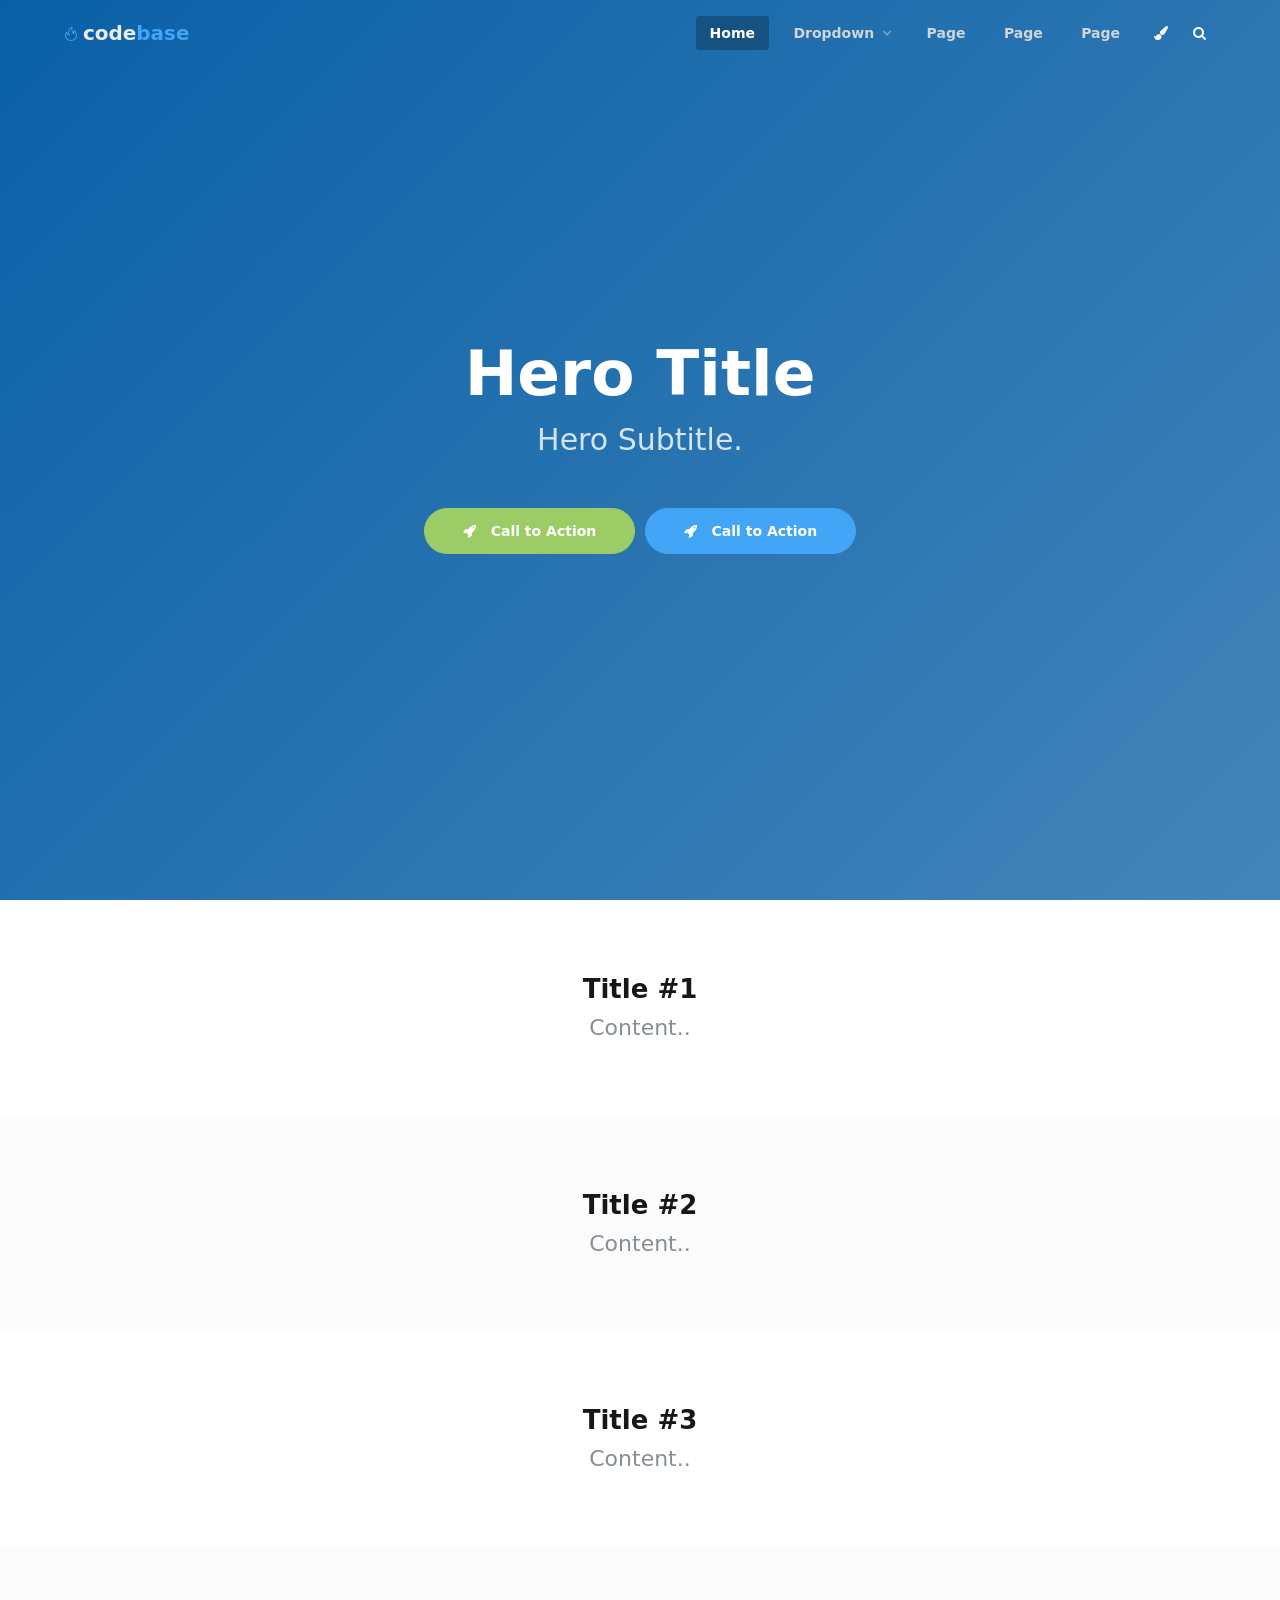
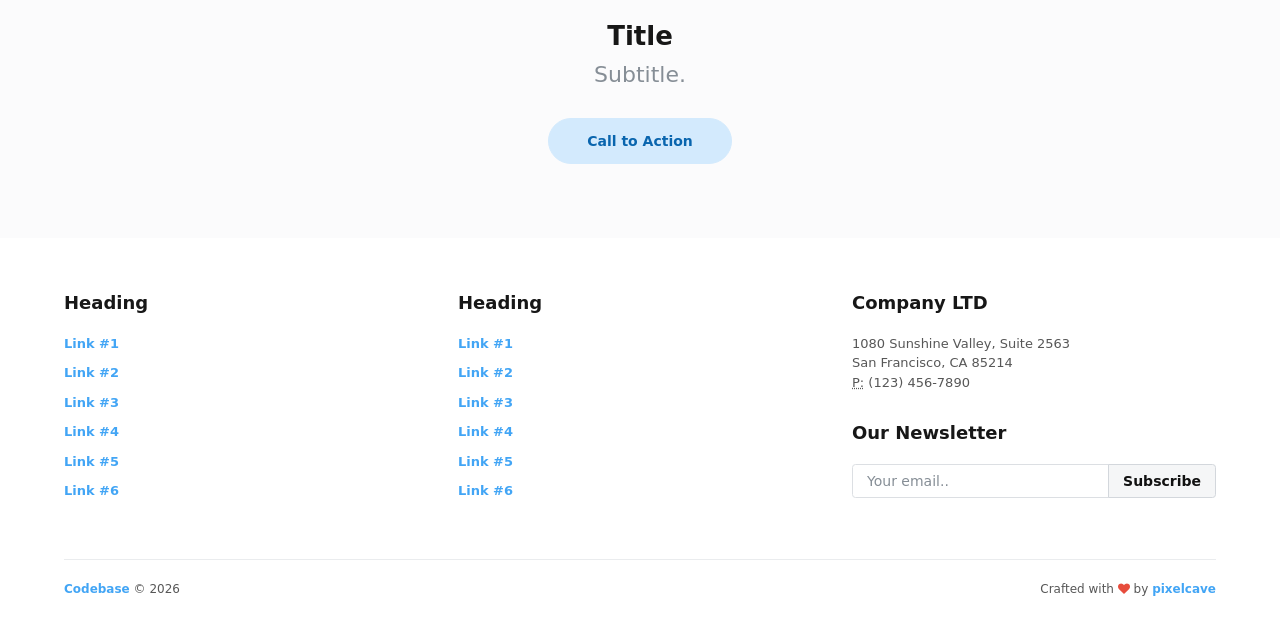
<file: womensecurity/home/static/home/start_frontend.html>
<!doctype html>
<!--[if lte IE 9]>         <html lang="en" class="lt-ie10 lt-ie10-msg no-focus"> <![endif]-->
<!--[if gt IE 9]><!--> <html lang="en" class="no-focus"> <!--<![endif]-->
    <head>
        <meta charset="utf-8">
        <meta name="viewport" content="width=device-width, initial-scale=1.0, user-scalable=0">

        <title>Codebase - Bootstrap 4 Admin Template &amp; UI Framework</title>

        <meta name="description" content="Codebase - Bootstrap 4 Admin Template &amp; UI Framework created by pixelcave and published on Themeforest">
        <meta name="author" content="pixelcave">
        <meta name="robots" content="noindex, nofollow">

        <!-- Open Graph Meta -->
        <meta property="og:title" content="Codebase - Bootstrap 4 Admin Template &amp; UI Framework">
        <meta property="og:site_name" content="Codebase">
        <meta property="og:description" content="Codebase - Bootstrap 4 Admin Template &amp; UI Framework created by pixelcave and published on Themeforest">
        <meta property="og:type" content="website">
        <meta property="og:url" content="">
        <meta property="og:image" content="">

        <!-- Icons -->
        <!-- The following icons can be replaced with your own, they are used by desktop and mobile browsers -->
        <link rel="shortcut icon" href="assets/img/favicons/favicon.png">
        <link rel="icon" type="image/png" sizes="192x192" href="assets/img/favicons/favicon-192x192.png">
        <link rel="apple-touch-icon" sizes="180x180" href="assets/img/favicons/apple-touch-icon-180x180.png">
        <!-- END Icons -->

        <!-- Stylesheets -->
        <!-- Codebase framework -->
        <link rel="stylesheet" id="css-main" href="assets/css/codebase.min.css">

        <!-- You can include a specific file from css/themes/ folder to alter the default color theme of the template. eg: -->
        <!-- <link rel="stylesheet" id="css-theme" href="assets/css/themes/flat.min.css"> -->
        <!-- END Stylesheets -->
    </head>
    <body>
        <!-- Page Container -->
        <!--
            Available classes for #page-container:

        GENERIC

            'enable-cookies'                            Remembers active color theme between pages (when set through color theme helper Codebase() -> uiHandleTheme())

        SIDEBAR & SIDE OVERLAY

            'sidebar-r'                                 Right Sidebar and left Side Overlay (default is left Sidebar and right Side Overlay)
            'sidebar-mini'                              Mini hoverable Sidebar (screen width > 991px)
            'sidebar-o'                                 Visible Sidebar by default (screen width > 991px)
            'sidebar-o-xs'                              Visible Sidebar by default (screen width < 992px)
            'sidebar-inverse'                           Dark themed sidebar

            'side-overlay-hover'                        Hoverable Side Overlay (screen width > 991px)
            'side-overlay-o'                            Visible Side Overlay by default

            'side-scroll'                               Enables custom scrolling on Sidebar and Side Overlay instead of native scrolling (screen width > 991px)

        HEADER

            ''                                          Static Header if no class is added
            'page-header-fixed'                         Fixed Header

        HEADER STYLE

            ''                                          Classic Header style if no class is added
            'page-header-modern'                        Modern Header style
            'page-header-inverse'                       Dark themed Header (works only with classic Header style)
            'page-header-glass'                         Light themed Header with transparency by default
                                                        (absolute position, perfect for light images underneath - solid light background on scroll if the Header is also set as fixed)
            'page-header-glass page-header-inverse'     Dark themed Header with transparency by default
                                                        (absolute position, perfect for dark images underneath - solid dark background on scroll if the Header is also set as fixed)

        MAIN CONTENT LAYOUT

            ''                                          Full width Main Content if no class is added
            'main-content-boxed'                        Full width Main Content with a specific maximum width (screen width > 1200px)
            'main-content-narrow'                       Full width Main Content with a percentage width (screen width > 1200px)
        -->
        <div id="page-container" class="sidebar-inverse side-scroll page-header-fixed page-header-glass page-header-inverse main-content-boxed">
            <!-- Sidebar -->
            <nav id="sidebar">
                <!-- Sidebar Scroll Container -->
                <div id="sidebar-scroll">
                    <!-- Sidebar Content -->
                    <div class="sidebar-content">
                        <!-- Side Header -->
                        <div class="content-header content-header-fullrow bg-black-op-10">
                            <div class="content-header-section text-center align-parent">
                                <!-- Close Sidebar, Visible only on mobile screens -->
                                <!-- Layout API, functionality initialized in Codebase() -> uiApiLayout() -->
                                <button type="button" class="btn btn-circle btn-dual-secondary d-lg-none align-v-r" data-toggle="layout" data-action="sidebar_close">
                                    <i class="fa fa-times text-danger"></i>
                                </button>
                                <!-- END Close Sidebar -->

                                <!-- Logo -->
                                <div class="content-header-item">
                                    <a class="link-effect font-w700" href="start_frontend.html">
                                        <i class="si si-fire text-primary"></i>
                                        <span class="font-size-xl text-dual-primary-dark">code</span><span class="font-size-xl text-primary">base</span>
                                    </a>
                                </div>
                                <!-- END Logo -->
                            </div>
                        </div>
                        <!-- END Side Header -->

                        <!-- Side Main Navigation -->
                        <div class="content-side content-side-full">
                            <!--
                            Mobile navigation, desktop navigation can be found in #page-header

                            If you would like to use the same navigation in both mobiles and desktops, you can use exactly the same markup inside sidebar and header navigation ul lists
                            -->
                            <ul class="nav-main">
                                <li>
                                    <a class="active" href="start_frontend.html">
                                        <i class="si si-home"></i>Home
                                    </a>
                                </li>
                                <li class="nav-main-heading">Heading</li>
                                <li>
                                    <a class="nav-submenu" data-toggle="nav-submenu" href="#">
                                        <i class="si si-puzzle"></i>Dropdown
                                    </a>
                                    <ul>
                                        <li>
                                            <a href="javascript:void(0)">Link #1</a>
                                        </li>
                                        <li>
                                            <a href="javascript:void(0)">Link #2</a>
                                        </li>
                                        <li>
                                            <a class="nav-submenu" data-toggle="nav-submenu" href="#">Dropdown</a>
                                            <ul>
                                                <li>
                                                    <a href="javascript:void(0)">Link #1</a>
                                                </li>
                                                <li>
                                                    <a href="javascript:void(0)">Link #2</a>
                                                </li>
                                            </ul>
                                        </li>
                                    </ul>
                                </li>
                                <li class="nav-main-heading">Vital</li>
                                <li>
                                    <a href="javascript:void(0)">
                                        <i class="si si-wrench"></i>Page
                                    </a>
                                </li>
                                <li>
                                    <a href="javascript:void(0)">
                                        <i class="si si-wrench"></i>Page
                                    </a>
                                </li>
                                <li>
                                    <a href="javascript:void(0)">
                                        <i class="si si-wrench"></i>Page
                                    </a>
                                </li>
                            </ul>
                        </div>
                        <!-- END Side Main Navigation -->
                    </div>
                    <!-- Sidebar Content -->
                </div>
                <!-- END Sidebar Scroll Container -->
            </nav>
            <!-- END Sidebar -->

            <!-- Header -->
            <header id="page-header">
                <!-- Header Content -->
                <div class="content-header">
                    <!-- Left Section -->
                    <div class="content-header-section">
                        <!-- Logo -->
                        <div class="content-header-item">
                            <a class="link-effect font-w700 mr-5" href="start_frontend.html">
                                <i class="si si-fire text-primary"></i>
                                <span class="font-size-xl text-dual-primary-dark">code</span><span class="font-size-xl text-primary">base</span>
                            </a>
                        </div>
                        <!-- END Logo -->
                    </div>
                    <!-- END Left Section -->

                    <!-- Right Section -->
                    <div class="content-header-section">
                        <!-- Header Navigation -->
                        <!--
                        Desktop Navigation, mobile navigation can be found in #sidebar

                        If you would like to use the same navigation in both mobiles and desktops, you can use exactly the same markup inside sidebar and header navigation ul lists
                        If your sidebar menu includes headings, they won't be visible in your header navigation by default
                        If your sidebar menu includes icons and you would like to hide them, you can add the class 'nav-main-header-no-icons'
                        -->
                        <ul class="nav-main-header nav-main-header-no-icons">
                            <li>
                                <a class="active" href="start_frontend.html">
                                    <i class="si si-home"></i>Home
                                </a>
                            </li>
                            <li class="nav-main-heading">Heading</li>
                            <li>
                                <a class="nav-submenu" data-toggle="nav-submenu" href="#">
                                    <i class="si si-puzzle"></i>Dropdown
                                </a>
                                <ul>
                                    <li>
                                        <a href="javascript:void(0)">Link #1</a>
                                    </li>
                                    <li>
                                        <a href="javascript:void(0)">Link #2</a>
                                    </li>
                                    <li>
                                        <a class="nav-submenu" data-toggle="nav-submenu" href="#">Dropdown</a>
                                        <ul>
                                            <li>
                                                <a href="javascript:void(0)">Link #1</a>
                                            </li>
                                            <li>
                                                <a href="javascript:void(0)">Link #2</a>
                                            </li>
                                        </ul>
                                    </li>
                                </ul>
                            </li>
                            <li class="nav-main-heading">Vital</li>
                            <li>
                                <a href="javascript:void(0)">
                                    <i class="si si-wrench"></i>Page
                                </a>
                            </li>
                            <li>
                                <a href="javascript:void(0)">
                                    <i class="si si-wrench"></i>Page
                                </a>
                            </li>
                            <li>
                                <a href="javascript:void(0)">
                                    <i class="si si-wrench"></i>Page
                                </a>
                            </li>
                        </ul>
                        <!-- END Header Navigation -->

                        <!-- Color Themes (used just for demonstration) -->
                        <!-- Themes functionality initialized in Codebase() -> uiHandleTheme() -->
                        <div class="btn-group ml-5" role="group">
                            <button type="button" class="btn btn-circle btn-dual-secondary" id="page-header-themes-dropdown" data-toggle="dropdown" aria-haspopup="true" aria-expanded="false">
                                <i class="fa fa-paint-brush"></i>
                            </button>
                            <div class="dropdown-menu dropdown-menu-right min-width-150" aria-labelledby="page-header-themes-dropdown">
                                <h6 class="dropdown-header text-center">Color Themes</h6>
                                <div class="row no-gutters text-center">
                                    <div class="col-4 mb-5">
                                        <a class="text-default" data-toggle="theme" data-theme="default" href="javascript:void(0)">
                                            <i class="fa fa-2x fa-circle"></i>
                                        </a>
                                    </div>
                                    <div class="col-4 mb-5">
                                        <a class="text-elegance" data-toggle="theme" data-theme="assets/css/themes/elegance.min.css" href="javascript:void(0)">
                                            <i class="fa fa-2x fa-circle"></i>
                                        </a>
                                    </div>
                                    <div class="col-4 mb-5">
                                        <a class="text-pulse" data-toggle="theme" data-theme="assets/css/themes/pulse.min.css" href="javascript:void(0)">
                                            <i class="fa fa-2x fa-circle"></i>
                                        </a>
                                    </div>
                                    <div class="col-4 mb-5">
                                        <a class="text-flat" data-toggle="theme" data-theme="assets/css/themes/flat.min.css" href="javascript:void(0)">
                                            <i class="fa fa-2x fa-circle"></i>
                                        </a>
                                    </div>
                                    <div class="col-4 mb-5">
                                        <a class="text-corporate" data-toggle="theme" data-theme="assets/css/themes/corporate.min.css" href="javascript:void(0)">
                                            <i class="fa fa-2x fa-circle"></i>
                                        </a>
                                    </div>
                                    <div class="col-4 mb-5">
                                        <a class="text-earth" data-toggle="theme" data-theme="assets/css/themes/earth.min.css" href="javascript:void(0)">
                                            <i class="fa fa-2x fa-circle"></i>
                                        </a>
                                    </div>
                                </div>
                            </div>
                        </div>
                        <!-- END Color Themes -->

                        <!-- Open Search Section -->
                        <!-- Layout API, functionality initialized in Codebase() -> uiApiLayout() -->
                        <button type="button" class="btn btn-circle btn-dual-secondary" data-toggle="layout" data-action="header_search_on">
                            <i class="fa fa-search"></i>
                        </button>
                        <!-- END Open Search Section -->

                        <!-- Toggle Sidebar -->
                        <!-- Layout API, functionality initialized in Codebase() -> uiApiLayout() -->
                        <button type="button" class="btn btn-circle btn-dual-secondary d-lg-none" data-toggle="layout" data-action="sidebar_toggle">
                            <i class="fa fa-navicon"></i>
                        </button>
                        <!-- END Toggle Sidebar -->
                    </div>
                    <!-- END Right Section -->
                </div>
                <!-- END Header Content -->

                <!-- Header Search -->
                <div id="page-header-search" class="overlay-header">
                    <div class="content-header content-header-fullrow">
                        <form action="start_frontend.html" method="post">
                            <div class="input-group">
                                <span class="input-group-btn">
                                    <!-- Close Search Section -->
                                    <!-- Layout API, functionality initialized in Codebase() -> uiApiLayout() -->
                                    <button type="button" class="btn btn-secondary px-15" data-toggle="layout" data-action="header_search_off">
                                        <i class="fa fa-times"></i>
                                    </button>
                                    <!-- END Close Search Section -->
                                </span>
                                <input type="text" class="form-control" placeholder="Search or hit ESC.." id="page-header-search-input" name="page-header-search-input">
                                <span class="input-group-btn">
                                    <button type="submit" class="btn btn-secondary px-15">
                                        <i class="fa fa-search"></i>
                                    </button>
                                </span>
                            </div>
                        </form>
                    </div>
                </div>
                <!-- END Header Search -->

                <!-- Header Loader -->
                <div id="page-header-loader" class="overlay-header bg-primary">
                    <div class="content-header content-header-fullrow text-center">
                        <div class="content-header-item">
                            <i class="fa fa-sun-o fa-spin text-white"></i>
                        </div>
                    </div>
                </div>
                <!-- END Header Loader -->
            </header>
            <!-- END Header -->

            <!-- Main Container -->
            <main id="main-container">
                <!-- Hero -->
                <div class="bg-gd-primary overflow-hidden">
                    <div class="hero bg-black-op-25">
                        <div class="hero-inner">
                            <div class="content content-full text-center">
                                <h1 class="display-3 font-w700 text-white mb-10 invisible" data-toggle="appear" data-class="animated fadeInDown">Hero Title</h1>
                                <h2 class="font-w400 text-white-op mb-50 invisible" data-toggle="appear" data-class="animated fadeInDown">Hero Subtitle.</h2>
                                <a class="btn btn-hero btn-noborder btn-rounded btn-success mr-5 mb-10 invisible" data-toggle="appear" data-class="animated fadeInUp" href="javascript:void(0)">
                                    <i class="fa fa-rocket mr-10"></i> Call to Action
                                </a>
                                <a class="btn btn-hero btn-noborder btn-rounded btn-primary mb-10 invisible" data-toggle="appear" data-class="animated fadeInUp" href="javascript:void(0)">
                                    <i class="fa fa-rocket mr-10"></i> Call to Action
                                </a>
                            </div>
                        </div>
                    </div>
                </div>
                <!-- END Hero -->

                <!-- Content #1 -->
                <div class="bg-white">
                    <div class="content content-full">
                        <div class="py-50 text-center">
                            <h3 class="font-w700 mb-10">Title #1</h3>
                            <h4 class="font-w400 text-muted mb-0">Content..</h4>
                        </div>
                    </div>
                </div>
                <!-- END Content #1 -->

                <!-- Content #2 -->
                <div class="bg-body-light">
                    <div class="content content-full">
                        <div class="py-50 text-center">
                            <h3 class="font-w700 mb-10">Title #2</h3>
                            <h4 class="font-w400 text-muted mb-0">Content..</h4>
                        </div>
                    </div>
                </div>
                <!-- END Content #2 -->

                <!-- Content #3 -->
                <div class="bg-white">
                    <div class="content content-full">
                        <div class="py-50 text-center">
                            <h3 class="font-w700 mb-10">Title #3</h3>
                            <h4 class="font-w400 text-muted mb-0">Content..</h4>
                        </div>
                    </div>
                </div>
                <!-- END Content #3 -->

                <!-- Call to Action -->
                <div class="bg-body-light">
                    <div class="content content-full text-center">
                        <div class="py-50">
                            <h3 class="font-w700 mb-10">Title</h3>
                            <h4 class="font-w400 text-muted mb-30">Subtitle.</h4>
                            <a class="btn btn-hero btn-rounded btn-alt-primary" href="start_frontend.html">Call to Action</a>
                        </div>
                    </div>
                </div>
                <!-- END Call to Action -->
            </main>
            <!-- END Main Container -->

            <!-- Footer -->
            <footer id="page-footer" class="bg-white opacity-0">
                <div class="content content-full">
                    <!-- Footer Navigation -->
                    <div class="row items-push-2x mt-30">
                        <div class="col-6 col-md-4">
                            <h3 class="h5 font-w700">Heading</h3>
                            <ul class="list list-simple-mini font-size-sm">
                                <li>
                                    <a class="link-effect font-w600" href="javascript:void(0)">Link #1</a>
                                </li>
                                <li>
                                    <a class="link-effect font-w600" href="javascript:void(0)">Link #2</a>
                                </li>
                                <li>
                                    <a class="link-effect font-w600" href="javascript:void(0)">Link #3</a>
                                </li>
                                <li>
                                    <a class="link-effect font-w600" href="javascript:void(0)">Link #4</a>
                                </li>
                                <li>
                                    <a class="link-effect font-w600" href="javascript:void(0)">Link #5</a>
                                </li>
                                <li>
                                    <a class="link-effect font-w600" href="javascript:void(0)">Link #6</a>
                                </li>
                            </ul>
                        </div>
                        <div class="col-6 col-md-4">
                            <h3 class="h5 font-w700">Heading</h3>
                            <ul class="list list-simple-mini font-size-sm">
                                <li>
                                    <a class="link-effect font-w600" href="javascript:void(0)">Link #1</a>
                                </li>
                                <li>
                                    <a class="link-effect font-w600" href="javascript:void(0)">Link #2</a>
                                </li>
                                <li>
                                    <a class="link-effect font-w600" href="javascript:void(0)">Link #3</a>
                                </li>
                                <li>
                                    <a class="link-effect font-w600" href="javascript:void(0)">Link #4</a>
                                </li>
                                <li>
                                    <a class="link-effect font-w600" href="javascript:void(0)">Link #5</a>
                                </li>
                                <li>
                                    <a class="link-effect font-w600" href="javascript:void(0)">Link #6</a>
                                </li>
                            </ul>
                        </div>
                        <div class="col-md-4">
                            <h3 class="h5 font-w700">Company LTD</h3>
                            <div class="font-size-sm mb-30">
                                1080 Sunshine Valley, Suite 2563<br>
                                San Francisco, CA 85214<br>
                                <abbr title="Phone">P:</abbr> (123) 456-7890
                            </div>
                            <h3 class="h5 font-w700">Our Newsletter</h3>
                            <form action="start_frontend.html" method="post" onsubmit="return false;">
                                <div class="input-group">
                                    <input type="email" class="form-control" id="fe-subscribe-email" name="fe-subscribe-email" placeholder="Your email..">
                                    <span class="input-group-btn">
                                        <button type="submit" class="btn btn-secondary">Subscribe</button>
                                    </span>
                                </div>
                            </form>
                        </div>
                    </div>
                    <!-- END Footer Navigation -->

                    <!-- Copyright Info -->
                    <div class="font-size-xs clearfix border-t pt-20 pb-10">
                        <div class="float-right">
                            Crafted with <i class="fa fa-heart text-pulse"></i> by <a class="font-w600" href="http://goo.gl/vNS3I" target="_blank">pixelcave</a>
                        </div>
                        <div class="float-left">
                            <a class="font-w600" href="https://goo.gl/po9Usv" target="_blank">Codebase</a> &copy; <span class="js-year-copy"></span>
                        </div>
                    </div>
                    <!-- END Copyright Info -->
                </div>
            </footer>
            <!-- END Footer -->
        </div>
        <!-- END Page Container -->

        <!-- Codebase Core JS -->
        <script src="assets/js/codebase.min.js"></script>
    </body>
</html>
</file>
<file: womensecurity/home/static/home/assets/js/plugins/ckeditor/samples/css/samples.css>
/**
 * @license Copyright (c) 2003-2017, CKSource - Frederico Knabben. All rights reserved.
 * For licensing, see LICENSE.md or http://ckeditor.com/license
 */
@media (max-width: 900px) {
  .global-is-mobile-hidden {
    display: none !important;
  }
}
article,
aside,
details,
figcaption,
figure,
footer,
header,
hgroup,
main,
menu,
nav,
section {
  display: block;
}
body,
html {
  margin: 0;
  padding: 0;
  font: 16px / 1.8 Arial, 'Helvetica Neue', Helvetica, sans-serif;
  font-weight: 300;
  color: #575757;
}
.grid-width-10 {
  width: 10%;
}
.grid-width-20 {
  width: 20%;
}
.grid-width-30 {
  width: 30%;
}
.grid-width-40 {
  width: 40%;
}
.grid-width-50 {
  width: 50%;
}
.grid-width-60 {
  width: 60%;
}
.grid-width-70 {
  width: 70%;
}
.grid-width-80 {
  width: 80%;
}
.grid-width-90 {
  width: 90%;
}
.grid-width-100 {
  width: 100%;
}
@media (max-width: 900px) {
  .grid-width-10,
  .grid-width-20,
  .grid-width-30,
  .grid-width-40,
  .grid-width-50,
  .grid-width-60,
  .grid-width-70,
  .grid-width-80,
  .grid-width-90,
  .grid-width-100 {
    width: 100%;
  }
}
*[class*="grid-width"] {
  -webkit-box-sizing: border-box;
  -moz-box-sizing: border-box;
  box-sizing: border-box;
  padding-left: 4%;
  padding-right: 4%;
  float: left;
}
*[class*="grid-width"]:after,
.grid-container:after,
*[class*="grid-width"]:before,
.grid-container:before {
  content: '';
  display: block;
  overflow: hidden;
  visibility: hidden;
  font-size: 0;
  line-height: 0;
  width: 0;
  height: 0;
}
*[class*="grid-width"]:after,
.grid-container:after {
  clear: both;
}
.grid-container {
  -webkit-box-sizing: border-box;
  -moz-box-sizing: border-box;
  box-sizing: border-box;
  margin-left: auto;
  margin-right: auto;
}
.grid-container-nested *[class*="grid-width"]:first-child {
  padding-left: 0;
}
.grid-container-nested *[class*="grid-width"]:last-child {
  padding-right: 0;
}
@media (max-width: 900px) {
  .grid-container-nested *[class*="grid-width"]:first-child {
    padding-left: 4%;
  }
  .grid-container-nested *[class*="grid-width"]:last-child {
    padding-right: 4%;
  }
}
.header-a {
  min-height: 140px;
  overflow: hidden;
}
.header-a .header-a-logo {
  margin: 40px 0 0;
}
@media (max-width: 900px) {
  .header-a .header-a-logo {
    text-align: center;
  }
}
.header-a .header-a-logo img {
  border: transparent;
}
.navigation-a {
  height: 30px;
  background: #3D3D3D;
  position: absolute;
  left: 0;
  right: 0;
  top: 0;
  padding: 0;
  overflow: hidden;
}
@media (max-width: 900px) {
  .navigation-a {
    text-align: center;
  }
}
.navigation-a ul {
  list-style: none;
  margin: 0;
  overflow: hidden;
}
.navigation-a ul li,
.navigation-a ul li a {
  display: inline-block;
}
@media (max-width: 900px) {
  .navigation-a ul {
    width: auto;
    text-overflow: ellipsis;
    white-space: nowrap;
    display: inline-block;
    float: none;
  }
  .navigation-a ul:before,
  .navigation-a ul:after {
    display: none;
  }
}
.navigation-a ul.navigation-a-left {
  text-align: left;
}
@media (max-width: 900px) {
  .navigation-a ul.navigation-a-left {
    padding-right: 0;
  }
}
.navigation-a ul.navigation-a-right {
  text-align: right;
}
@media (max-width: 900px) {
  .navigation-a ul.navigation-a-right {
    padding-left: 23px;
  }
}
.navigation-a ul li + li {
  margin-left: 23px;
}
.navigation-a ul li a {
  font-size: 10px;
  font-size: 0.625rem;
  line-height: 18px;
  line-height: 1.13rem;
  line-height: 30px;
  float: left;
  color: #ddd;
  font-weight: bold;
  text-decoration: none;
  text-transform: uppercase;
}
.navigation-a ul li a:hover {
  cursor: pointer;
  color: #fff;
}
.icon-navigation-a-github:before,
.icon-navigation-a-github:after {
  background-image: url("[data-uri]");
}
.navigation-b {
  text-align: right;
  margin: 52px 0 0;
  overflow: visible;
}
@media (max-width: 900px) {
  .navigation-b {
    text-align: center;
    margin-top: 20px;
    padding: 0;
  }
}
.navigation-b ul {
  padding: 0;
  list-style: none;
  margin: 0;
  overflow: visible;
}
.navigation-b ul li,
.navigation-b ul li a {
  display: inline-block;
}
@media (max-width: 900px) {
  .navigation-b ul {
    display: table;
    width: 100%;
    padding-bottom: 1.5em;
  }
}
@media (max-width: 900px) {
  .navigation-b ul li {
    display: table-row;
  }
}
.navigation-b ul li + li {
  margin-left: 20px;
}
@media (max-width: 900px) {
  .navigation-b ul li + li {
    margin-left: 0;
  }
}
.navigation-b ul li a {
  -webkit-box-sizing: border-box;
  -moz-box-sizing: border-box;
  box-sizing: border-box;
  text-transform: uppercase;
  text-decoration: none;
  outline: none;
}
@media (max-width: 900px) {
  .navigation-b ul li a {
    width: 100%;
    -webkit-border-radius: 0;
    -webkit-background-clip: padding-box;
    -moz-border-radius: 0;
    -moz-background-clip: padding;
    border-radius: 0;
    background-clip: padding-box;
  }
}
.footer-a {
  font-size: 13px;
  font-size: 0.8125rem;
  line-height: 23.4px;
  line-height: 1.46rem;
  padding-top: 2.25em;
  padding-bottom: 2.25em;
  overflow: hidden;
  color: #8a8a8a;
}
.footer-a a {
  color: #27C0D8;
  text-decoration: none;
  border-bottom: 1px dotted #27C0D8;
}
.footer-a a:hover {
  color: #23adc2;
}
.footer-a p {
  margin: 0;
  display: inline-block;
  text-align: center;
}
.content {
  font-size: 14px;
  font-size: 0.875rem;
  line-height: 25.2px;
  line-height: 1.57rem;
  overflow: hidden;
  padding-top: 1.5em;
  padding-bottom: 1.5em;
}
.content p {
  margin: 0.75em 0;
}
.content ul,
.content ol,
.content pre,
.content blockquote,
.content textarea:not([class^="cke"]),
.content .cke {
  margin: 1.875em 0;
}
.content code,
.content kbd {
  -webkit-border-radius: 3px;
  -webkit-background-clip: padding-box;
  -moz-border-radius: 3px;
  -moz-background-clip: padding;
  border-radius: 3px;
  background-clip: padding-box;
  padding: 3px 4px;
}
.content pre,
.content code,
.content kbd,
.content blockquote {
  background: #f5f5f5;
}
.content blockquote,
.content pre {
  background: none;
  border-left: 4px solid #27C0D8;
  padding: 1.5em 2.25em;
}
.content p a,
.content ul a,
.content ol a,
.content blockquote a,
.content h1 a,
.content h2 a,
.content h3 a,
.content h4 a,
.content h5 a {
  color: #27C0D8;
  text-decoration: none;
  border-bottom: 1px dotted #27C0D8;
}
.content p a:hover,
.content ul a:hover,
.content ol a:hover,
.content blockquote a:hover,
.content h1 a:hover,
.content h2 a:hover,
.content h3 a:hover,
.content h4 a:hover,
.content h5 a:hover {
  color: #23adc2;
}
.content h1,
.content h2,
.content h3,
.content h4,
.content h5 {
  color: #000;
  font-weight: 100;
}
.content h1 code,
.content h2 code,
.content h3 code,
.content h4 code,
.content h5 code,
.content h1 kbd,
.content h2 kbd,
.content h3 kbd,
.content h4 kbd,
.content h5 kbd {
  font-size: inherit;
}
.content h1 a.content-heading-anchor,
.content h2 a.content-heading-anchor,
.content h3 a.content-heading-anchor,
.content h4 a.content-heading-anchor,
.content h5 a.content-heading-anchor {
  font-weight: 100;
  vertical-align: middle;
  opacity: 0;
  border: 0;
}
.content h1:hover a.content-heading-anchor,
.content h2:hover a.content-heading-anchor,
.content h3:hover a.content-heading-anchor,
.content h4:hover a.content-heading-anchor,
.content h5:hover a.content-heading-anchor {
  opacity: 1;
}
.content h1:target a,
.content h2:target a,
.content h3:target a,
.content h4:target a,
.content h5:target a {
  -webkit-animation: targetLinkOpacity 0.5s linear alternate;
  -moz-animation: targetLinkOpacity 0.5s linear alternate;
  -o-animation: targetLinkOpacity 0.5s linear alternate;
  animation: targetLinkOpacity 0.5s linear alternate;
  opacity: 1;
}
.content input,
.content select,
.content textarea:not([class^="cke"]) {
  -webkit-border-radius: 3px;
  -webkit-background-clip: padding-box;
  -moz-border-radius: 3px;
  -moz-background-clip: padding;
  border-radius: 3px;
  background-clip: padding-box;
  -webkit-box-shadow: inset 0 1px 1px rgba(0, 0, 0, 0.08);
  -moz-box-shadow: inset 0 1px 1px rgba(0, 0, 0, 0.08);
  box-shadow: inset 0 1px 1px rgba(0, 0, 0, 0.08);
  font: inherit;
  color: inherit;
  border: 1px solid #D9D9D9;
  padding: .2em .5em;
}
.content input:focus,
.content select:focus,
.content textarea:not([class^="cke"]):focus {
  border-color: #66afe9;
  outline: 0;
  -webkit-box-shadow: inset 0 1px 1px rgba(0, 0, 0, 0.08), 0 0 8px #93c6ef;
  -moz-box-shadow: inset 0 1px 1px rgba(0, 0, 0, 0.08), 0 0 8px #93c6ef;
  box-shadow: inset 0 1px 1px rgba(0, 0, 0, 0.08), 0 0 8px #93c6ef;
}
.content abbr {
  border-bottom: 1px dotted #666;
  cursor: pointer;
}
.content blockquote {
  font-style: italic;
  font-family: Georgia, Times, "Times New Roman", serif;
  font-size: 16px;
  font-size: 1rem;
  line-height: 28.8px;
  line-height: 1.8rem;
}
.content em {
  font-style: italic;
}
.content h1 {
  font-size: 36px;
  font-size: 2.25rem;
  line-height: 64.8px;
  line-height: 4.05rem;
  margin: 1.125em 0 0;
}
.content h2 {
  font-size: 27.2px;
  font-size: 1.7rem;
  line-height: 48.96px;
  line-height: 3.06rem;
  margin: 0.9em 0 0;
}
.content h3 {
  font-size: 24px;
  font-size: 1.5rem;
  line-height: 43.2px;
  line-height: 2.7rem;
  font-weight: 500;
  margin: 0.75em 0 0;
}
.content h4 {
  font-size: 19.2px;
  font-size: 1.2rem;
  line-height: 34.56px;
  line-height: 2.16rem;
  font-weight: 500;
  margin: 0.75em 0 0;
}
.content h5 {
  font-size: 17.6px;
  font-size: 1.1rem;
  line-height: 31.68px;
  line-height: 1.98rem;
  font-weight: 500;
  margin: 0.75em 0 0;
}
.content hr {
  border: 0;
  border-top: 4px solid #D9D9D9;
  margin: 1.5em 0;
}
.content input[type="text"] {
  height: 1.8em;
  line-height: 1.8em;
}
.content input[type="button"] {
  -webkit-appearance: button;
  -moz-appearance: button;
  appearance: button;
}
.content kbd {
  font-size: 12px;
  font-size: 0.75rem;
  line-height: 21.6px;
  line-height: 1.35rem;
  font-family: Arial, 'Helvetica Neue', Helvetica, sans-serif;
  padding: 2px 6px;
  -webkit-box-shadow: 0 0 4px #fff inset, 0 2px 0 #D9D9D9;
  -moz-box-shadow: 0 0 4px #fff inset, 0 2px 0 #D9D9D9;
  box-shadow: 0 0 4px #fff inset, 0 2px 0 #D9D9D9;
}
.content p img {
  vertical-align: middle;
}
.content p pre {
  padding: 1.5em;
}
.content pre {
  padding: 0;
  border: 0;
  tab-size: 4;
  -o-tab-size: 4;
  -moz-tab-size: 4;
}
.content pre,
.content code {
  font-size: 11.89px;
  font-size: 0.743rem;
  line-height: 21.4px;
  line-height: 1.34rem;
  font-family: Consolas, Menlo, Monaco, Lucida Console, Liberation Mono, DejaVu Sans Mono, Bitstream Vera Sans Mono, Courier New, monospace, serif;
}
.content pre a,
.content code a {
  border: 0;
}
.content pre code {
  padding: 0.75em;
  display: block;
}
.content strong {
  color: #000;
}
.content ul ul,
.content ol ul,
.content ul ol,
.content ol ol {
  margin: 0.75em 0;
}
.content ul li,
.content ol li {
  font-size: 14px;
  font-size: 0.875rem;
  line-height: 30.24px;
  line-height: 1.89rem;
}
.content textarea:not([class^="cke"]) {
  width: 100%;
}
.content div.todo {
  border: 2px dotted #444;
  padding: 10px;
  margin: 60px 0 10px 0;
  /* Remove me some day */
}
.content div.todo:before {
  content: "TODO";
  font-weight: bold;
}
body a.button-a,
body button.button-a,
body input.button-a {
  -webkit-border-radius: 3px;
  -webkit-background-clip: padding-box;
  -moz-border-radius: 3px;
  -moz-background-clip: padding;
  border-radius: 3px;
  background-clip: padding-box;
  font-size: 14px;
  font-size: 0.875rem;
  line-height: 25.2px;
  line-height: 1.57rem;
  height: 36px;
  line-height: 36px;
  padding: 0 1.1em;
  font-weight: 700;
  color: #3e3e3e;
  white-space: nowrap;
  text-decoration: none;
  display: inline-block;
  cursor: pointer;
  border: 0;
  vertical-align: middle;
  margin: 1px 0;
  background: transparent;
}
body a.button-a.icon-pos-left,
body button.button-a.icon-pos-left,
body input.button-a.icon-pos-left {
  padding-left: .8em;
}
body a.button-a.icon-pos-right,
body button.button-a.icon-pos-right,
body input.button-a.icon-pos-right {
  padding-right: .8em;
}
body a.button-a.button-a-no-text,
body button.button-a.button-a-no-text,
body input.button-a.button-a-no-text {
  -webkit-border-radius: 100px;
  -webkit-background-clip: padding-box;
  -moz-border-radius: 100px;
  -moz-background-clip: padding;
  border-radius: 100px;
  background-clip: padding-box;
  width: 36px;
  padding: 0;
  text-indent: -999px;
  overflow: hidden;
  position: relative;
  text-align: center;
}
body a.button-a.button-a-no-text:before,
body button.button-a.button-a-no-text:before,
body input.button-a.button-a-no-text:before {
  position: absolute;
  left: 50%;
  top: 50%;
  margin: -9px 0 0 -9px;
}
@media (max-width: 900px) {
  body a.button-a.button-a-mobile-collapsed,
  body button.button-a.button-a-mobile-collapsed,
  body input.button-a.button-a-mobile-collapsed {
    -webkit-border-radius: 100px;
    -webkit-background-clip: padding-box;
    -moz-border-radius: 100px;
    -moz-background-clip: padding;
    border-radius: 100px;
    background-clip: padding-box;
    width: 36px;
    padding: 0;
    text-indent: -999px;
    overflow: hidden;
    position: relative;
    text-align: center;
  }
  body a.button-a.button-a-mobile-collapsed:before,
  body button.button-a.button-a-mobile-collapsed:before,
  body input.button-a.button-a-mobile-collapsed:before {
    position: absolute;
    left: 50%;
    top: 50%;
    margin: -9px 0 0 -9px;
  }
  body a.button-a.button-a-mobile-collapsed:before,
  body button.button-a.button-a-mobile-collapsed:before,
  body input.button-a.button-a-mobile-collapsed:before {
    position: absolute;
    left: 50%;
    top: 50%;
    margin: -9px 0 0 -9px;
  }
}
body a.button-a:active,
body button.button-a:active,
body input.button-a:active,
body a.button-a:hover,
body button.button-a:hover,
body input.button-a:hover {
  color: #fff;
  background: #23adc2;
}
body a.button-a:focus,
body button.button-a:focus,
body input.button-a:focus {
  border-color: #66afe9;
  outline: 0;
  -webkit-box-shadow: inset 0 1px 1px rgba(0, 0, 0, 0.075), 0 0 8px #93c6ef;
  -moz-box-shadow: inset 0 1px 1px rgba(0, 0, 0, 0.075), 0 0 8px #93c6ef;
  box-shadow: inset 0 1px 1px rgba(0, 0, 0, 0.075), 0 0 8px #93c6ef;
}
body a.button-a-soft,
body button.button-a-soft,
body input.button-a-soft {
  background: #e7e7e7;
}
body a.button-a-soft:active,
body button.button-a-soft:active,
body input.button-a-soft:active,
body a.button-a-soft:hover,
body button.button-a-soft:hover,
body input.button-a-soft:hover {
  color: #3e3e3e;
  background: #cecece;
}
body a.button-a-background,
body button.button-a-background,
body input.button-a-background,
body a.navigation-b ul li a:hover,
body button.navigation-b ul li a:hover,
body input.navigation-b ul li a:hover {
  color: #fff;
  background: #27C0D8;
}
body a.button-a-background:active,
body button.button-a-background:active,
body input.button-a-background:active,
body a.button-a-background:hover,
body button.button-a-background:hover,
body input.button-a-background:hover,
body a.navigation-b ul li a:hover:active,
body button.navigation-b ul li a:hover:active,
body input.navigation-b ul li a:hover:active,
body a.navigation-b ul li a:hover:hover,
body button.navigation-b ul li a:hover:hover,
body input.navigation-b ul li a:hover:hover {
  color: #fff;
  background: #23adc2;
}
.balloon-a {
  font-size: 12px;
  font-size: 0.75rem;
  line-height: 21.6px;
  line-height: 1.35rem;
  -webkit-border-radius: 3px;
  -webkit-background-clip: padding-box;
  -moz-border-radius: 3px;
  -moz-background-clip: padding;
  border-radius: 3px;
  background-clip: padding-box;
  border-bottom: 3px solid #d4d4d4;
  background: #ebebeb;
  display: inline-block;
  white-space: nowrap;
  padding: .4em 1.2em .2em;
  font-weight: 700;
  position: relative;
  z-index: 1000;
  text-transform: none;
  color: #575757;
}
.balloon-a:hover {
  color: #575757;
}
.balloon-a:before {
  content: '';
  width: 0;
  height: 0;
  border-style: solid;
  position: absolute;
}
.balloon-a-ne:before,
.balloon-a-nw:before {
  top: -13px;
  border-width: 0 9px 15.6px 9px;
  border-color: transparent transparent #ebebeb transparent;
}
.balloon-a-se:before,
.balloon-a-sw:before {
  bottom: -13px;
  border-width: 15.6px 9px 0 9px;
  border-color: #ebebeb transparent transparent transparent;
}
.balloon-a-nw:before,
.balloon-a-sw:before {
  left: 20px;
}
.balloon-a-ne:before,
.balloon-a-se:before {
  right: 20px;
}
.icon-pos-left:before,
.icon-pos-right:after {
  content: '';
  display: inline-block;
  width: 18px;
  height: 18px;
  vertical-align: middle;
  background-repeat: no-repeat;
}
.icon-pos-left:before {
  margin-right: 10px;
}
.icon-pos-right:after {
  margin-left: 10px;
}
.icon-download:before,
.icon-download:after {
  background-image: url("[data-uri]");
}
.icon-question-mark:before,
.icon-question-mark:after {
  background-image: url("[data-uri]");
}
.icon-close:before,
.icon-close:after {
  background-image: url("[data-uri]");
}
.ie8 .switch > * {
  vertical-align: middle;
}
.ie8 .switch input[type="radio"] {
  margin: 0 0.25em;
  display: inline-block;
}
.ie8 .switch label {
  margin-left: 0 !important;
  margin-right: 0 !important;
}
.ie8 .switch label[data-for="1"] {
  float: left;
}
.ie8 .switch label[data-for="2"] {
  float: right;
}
.ie8 .switch .switch-inner {
  display: none;
}
.switch {
  font-size: 14px;
  font-size: 0.875rem;
  line-height: 25.2px;
  line-height: 1.57rem;
  font-weight: bold;
  background-color: #27C0D8;
  overflow: hidden;
  display: inline-block;
  padding: 0.75em 0.25em;
  color: #fff;
  -webkit-border-radius: 3px;
  -webkit-background-clip: padding-box;
  -moz-border-radius: 3px;
  -moz-background-clip: padding;
  border-radius: 3px;
  background-clip: padding-box;
  position: relative;
}
.switch input[type="radio"] {
  display: none;
}
.switch label {
  position: relative;
  z-index: 2;
  float: left;
  cursor: pointer;
  padding: 0 0.75em;
}
.switch label:hover {
  text-decoration: underline;
}
.switch .switch-inner {
  float: left;
  background-color: #FFF;
  height: 1.5em;
  width: 4.125em;
  padding: 2px;
  margin: 0 0.25em;
  -webkit-border-radius: 5.5px;
  -webkit-background-clip: padding-box;
  -moz-border-radius: 5.5px;
  -moz-background-clip: padding;
  border-radius: 5.5px;
  background-clip: padding-box;
}
.switch .switch-inner .handler {
  overflow: hidden;
  position: relative;
  display: block;
  height: 1.5em;
  width: 1.5em;
  background: #25b4cb;
  -webkit-border-radius: 4.5px;
  -webkit-background-clip: padding-box;
  -moz-border-radius: 4.5px;
  -moz-background-clip: padding;
  border-radius: 4.5px;
  background-clip: padding-box;
}
.switch .switch-inner .handler:before {
  content: '';
  display: block;
  position: absolute;
  top: 0;
  right: 0;
  bottom: 3px;
  left: 0;
  background-color: #34c4da;
  -webkit-border-bottom-left-radius: 4.5px;
  -moz-border-radius-bottomleft: 4.5px;
  border-bottom-left-radius: 4.5px;
  -webkit-border-bottom-right-radius: 4.5px;
  -webkit-background-clip: padding-box;
  -moz-border-radius-bottomright: 4.5px;
  -moz-background-clip: padding;
  border-bottom-right-radius: 4.5px;
  background-clip: padding-box;
}
.switch:hover .switch-inner .handler:before {
  background: #45c9dd;
}
.switch input[data-num="2"]:checked ~ .switch-inner > .handler {
  margin-left: auto;
}
.switch input[data-num="2"]:checked ~ label[data-for="1"] {
  padding-right: 5.125em;
  margin-right: -4.375em;
}
.switch input[data-num="1"]:checked ~ label[data-for="2"] {
  padding-left: 5.125em;
  margin-left: -4.375em;
}
.toggler {
  -webkit-user-select: none;
  -moz-user-select: none;
  -ms-user-select: none;
  user-select: none;
}
.toggler label {
  cursor: pointer;
}
.toggler [data-collapse] {
  display: inherit;
}
.toggler [data-expand] {
  display: none;
}
.toggler.collapsed [data-collapse] {
  display: none;
}
.toggler.collapsed [data-expand] {
  display: inherit;
}
.toggler-container {
  overflow: hidden;
}
.toggler-container.collapsed {
  height: 0;
}
.icon-toggler-expanded:before,
.icon-toggler-collapsed:before,
.icon-toggler-expanded:after,
.icon-toggler-collapsed:after {
  background-image: url("[data-uri]");
}
.icon-toggler-expanded.icon-light:before,
.icon-toggler-collapsed.icon-light:before,
.icon-toggler-expanded.icon-light:after,
.icon-toggler-collapsed.icon-light:after {
  background-image: url("[data-uri]");
}
.icon-toggler-expanded:before,
.icon-toggler-expanded:after {
  background-position: top left;
}
.icon-toggler-collapsed:before,
.icon-toggler-collapsed:after {
  background-position: bottom left;
}
.modal {
  padding: 20px;
  border-radius: 3px;
  background-color: white;
  max-width: 700px;
  -webkit-box-sizing: border-box;
  -moz-box-sizing: border-box;
  box-sizing: border-box;
  width: 80% !important;
  top: 50% !important;
  -webkit-transform: translate(-50%, -50%) !important;
  -moz-transform: translate(-50%, -50%) !important;
  -o-transform: translate(-50%, -50%) !important;
  -ms-transform: translate(-50%, -50%) !important;
  transform: translate(-50%, -50%) !important;
}
.modal-close {
  -webkit-border-radius: 100px;
  -webkit-background-clip: padding-box;
  -moz-border-radius: 100px;
  -moz-background-clip: padding;
  border-radius: 100px;
  background-clip: padding-box;
  cursor: pointer;
  height: 18px;
  width: 18px;
  position: absolute;
  top: 10px;
  right: 10px;
  font-size: 17px;
  text-align: center;
  line-height: 19px;
  background: #cccccc;
}
main .grid-container,
header .grid-container,
.navigation-a > div,
footer > div {
  max-width: 968px;
}
.header-a {
  margin-top: 30px;
}
.footer-a {
  border-top: 1px solid #D9D9D9;
}
.adjoined-top {
  background-color: #27C0D8;
  color: #fff;
}
.adjoined-top .content h1,
.adjoined-top .content h2,
.adjoined-top .content h3,
.adjoined-top .content h4,
.adjoined-top .content h5 {
  color: #fff;
}
.adjoined-top .content p {
  font-size: 18px;
  font-size: 1.125rem;
  line-height: 32.4px;
  line-height: 2.02rem;
  font-weight: 100;
}
.adjoined-top .content p a {
  text-decoration: none;
  border-bottom: 1px dotted #fff;
  color: inherit;
}
.adjoined-top .content p a:hover {
  color: #e6e6e6;
}
.adjoined-top .content button {
  color: #fff;
}
.adjoined-top .content strong {
  color: #fff;
}
.adjoined-top .content code {
  font-size: inherit;
  color: #27C0D8;
}
.adjoined-bottom {
  position: relative;
}
.adjoined-bottom:before {
  z-index: -1;
  content: '';
  background: #27C0D8;
  position: absolute;
  top: 0;
  left: 0;
  right: 0;
  height: 50%;
}
main .grid-container,
header .grid-container,
.navigation-a > div,
footer > div {
  max-width: 1052px;
}
main .grid-container.freed-width {
  max-width: none;
}
.switch {
  background: #25b4cb;
  float: right;
  overflow: visible;
}
.switch .balloon-a {
  position: absolute;
  top: -40px;
  right: 50%;
  margin-right: -15px;
  background: #FFEFC1;
  border-bottom-color: #DCDCA4;
}
.switch .balloon-a:before {
  border-color: #FFEFC1 transparent transparent transparent;
}
#toolbar .editors-container {
  overflow: hidden;
  height: 0;
  transition: height 200ms;
}
#toolbar .editors-container.active {
  height: auto;
}
#main #editor {
  background: #FFF;
  padding: 2% 4%;
  border: dashed 5px #27C0D8;
}
#main .adjoined-top:before {
  height: 335px;
}
#toolbar .adjoined-top:before {
  height: 219px;
}
#toolbar .adjoined-top .grid-container-nested {
  height: 147px;
}
.content .grid-switch-magic {
  margin: 3.5em 0 0;
}
#info-box {
  padding-bottom: 0;
}
#info-box > div {
  width: 100%;
  text-align: right;
}
#info-box > div .toggler {
  padding-right: 0;
}
#info-box > div .toggler:hover {
  background: transparent;
  color: #000;
}
#info-box > div .toggler:hover > label {
  text-decoration: underline;
}
#info-box > div h2 {
  float: left;
  margin-top: 0;
}
#info-box > div#instructions-container {
  text-align: left;
}
#toolbarModifierWrapper {
  overflow: hidden;
  height: 0;
  opacity: 0;
  transition: height 200ms;
}
#toolbarModifierWrapper.active {
  height: auto;
  opacity: 1;
}
header {
  overflow: visible;
}
header div.grid-container {
  overflow: visible;
}
header .navigation-b {
  overflow: visible;
}
header .navigation-b ul {
  overflow: visible;
}
header .navigation-b a {
  position: relative;
}
header .balloon-a {
  position: absolute;
  top: 48px;
  left: 50%;
  margin-left: -35px;
}
@media (max-width: 1140px) {
  header .balloon-a {
    left: auto;
    margin-left: auto;
    right: 50%;
    margin-right: -35px;
  }
  header .balloon-a:before {
    left: auto;
    right: 22px;
  }
}
@media (max-width: 900px) {
  header .balloon-a {
    display: none;
  }
}
#toolbar .cke_toolbar {
  pointer-events: none;
  -webkit-user-select: none;
  -moz-user-select: none;
  -ms-user-select: none;
  user-select: none;
  cursor: default;
}
.some-toolbar-active .cke_toolbar {
  zoom: 1;
  filter: alpha(opacity=50);
  -webkit-opacity: 0.5;
  -moz-opacity: 0.5;
  opacity: 0.5;
}
.cke_toolbar.active {
  position: relative;
  zoom: 1;
  filter: alpha(opacity=100);
  -webkit-opacity: 1;
  -moz-opacity: 1;
  opacity: 1;
}
.cke_toolbar.active:after {
  content: '';
  display: block;
  position: absolute;
  top: 0;
  right: 6px;
  bottom: 5px;
  left: 0;
  -webkit-border-radius: 5px;
  -webkit-background-clip: padding-box;
  -moz-border-radius: 5px;
  -moz-background-clip: padding;
  border-radius: 5px;
  background-clip: padding-box;
  -webkit-box-shadow: 0px 0px 15px 3px #fff4b0;
  -moz-box-shadow: 0px 0px 15px 3px #fff4b0;
  box-shadow: 0px 0px 15px 3px #fff4b0;
}
.cke_toolbar.active .cke_toolgroup {
  -webkit-box-shadow: none;
  -moz-box-shadow: none;
  box-shadow: none;
  border-color: #e3c300;
}
.cke_toolbar.active .cke_combo,
.cke_toolbar.active .cke_toolgroup {
  position: relative;
  z-index: 2;
}
.cke_toolbar.active .cke_combo_button {
  -webkit-box-shadow: none;
  -moz-box-shadow: none;
  box-shadow: none;
}
.unselectable {
  -webkit-user-select: none;
  -moz-user-select: none;
  -ms-user-select: none;
  user-select: none;
}
.toolbar {
  padding: 5px 0;
  margin-bottom: 2.4em;
  overflow: hidden;
  background: #fff;
}
.toolbar button.button-a.cke_button {
  cursor: pointer;
  display: inline-block;
  padding: 4px 6px;
  outline: 0;
  border: 1px solid #a6a6a6;
}
.toolbar button.button-a.hidden {
  display: none;
}
.toolbar button.button-a.left {
  float: left;
  margin-right: 8px;
}
.toolbar button.button-a.right {
  float: right;
  margin-left: 8px;
}
.toolbar button.button-a .highlight {
  color: #ffefc1;
}
.configContainer.hidden,
.toolbarModifier.hidden,
.toolbarModifier-hints.hidden {
  display: none;
}
.toolbarModifier :focus,
.toolbar button:focus,
.configContainer textarea.configCode:focus {
  outline: none;
}
div.toolbarModifier {
  padding: 0;
  overflow: hidden;
  width: 100%;
  position: relative;
  display: table;
  border-collapse: collapse;
}
div.toolbarModifier ::-moz-focus-inner {
  border: 0;
}
div.toolbarModifier .empty {
  display: none;
}
div.toolbarModifier.empty-visible .empty {
  display: table-row;
  zoom: 1;
  filter: alpha(opacity=60);
  -webkit-opacity: 0.6;
  -moz-opacity: 0.6;
  opacity: 0.6;
}
div.toolbarModifier .empty > p {
  line-height: 31px;
}
div.toolbarModifier > ul {
  padding: 0;
  margin: 0;
  border-top: 1px solid #ccc;
  width: 100%;
}
div.toolbarModifier > ul[data-type="table-header"] {
  display: table-header-group;
}
div.toolbarModifier > ul[data-type="table-body"] {
  display: table-row-group;
}
div.toolbarModifier > ul p {
  padding: 0;
  margin: 0;
}
div.toolbarModifier > ul > li {
  display: table-row;
}
div.toolbarModifier > ul > li[data-type="header"] {
  font-weight: bold;
  user-select: none;
  cursor: default;
}
div.toolbarModifier > ul > li[data-type="group"],
div.toolbarModifier > ul > li[data-type="separator"] {
  border-bottom: 1px solid #ccc;
}
div.toolbarModifier > ul > li[data-type="subgroup"] {
  border-top: 1px solid #eee;
}
div.toolbarModifier > ul > li[data-type="subgroup"]:first-child {
  border-top: none;
}
div.toolbarModifier > ul > li[data-type="group"].active,
div.toolbarModifier > ul > li[data-type="group"]:hover,
div.toolbarModifier > ul > li[data-type="separator"].active,
div.toolbarModifier > ul > li[data-type="separator"]:hover {
  overflow: hidden;
  z-index: 2;
}
div.toolbarModifier > ul > li[data-type="group"].active,
div.toolbarModifier > ul > li[data-type="separator"].active,
div.toolbarModifier > ul > li[data-type="group"].active:hover,
div.toolbarModifier > ul > li[data-type="separator"].active:hover {
  background: #f0fafb;
}
div.toolbarModifier > ul > li[data-type="group"]:hover,
div.toolbarModifier > ul > li[data-type="separator"]:hover {
  background: #fffbe3;
}
div.toolbarModifier > ul > li[data-type="separator"] {
  background: #f5f5f5;
}
div.toolbarModifier > ul > li[data-type="separator"]:after {
  content: '';
  width: 100%;
}
div.toolbarModifier > ul > li[data-type="separator"] > p {
  padding: 2px 5px;
}
div.toolbarModifier > ul > li > p,
div.toolbarModifier > ul > li > ul {
  display: table-cell;
  vertical-align: middle;
}
div.toolbarModifier > ul > li p {
  padding-left: 5px;
  min-width: 200px;
}
div.toolbarModifier > ul > li p span {
  white-space: nowrap;
  cursor: default;
}
div.toolbarModifier > ul > li p span button {
  font-size: 12.666px;
  margin-right: 5px;
  cursor: pointer;
  background: #fff;
  -webkit-border-radius: 5px;
  -webkit-background-clip: padding-box;
  -moz-border-radius: 5px;
  -moz-background-clip: padding;
  border-radius: 5px;
  background-clip: padding-box;
  border: 1px solid #bbb;
  padding: 0 7px;
  line-height: 12px;
  height: 20px;
}
div.toolbarModifier > ul > li p span button:not(.disabled):hover,
div.toolbarModifier > ul > li p span button:not(.disabled):focus {
  color: #fff;
  background-color: #454545;
  border-color: transparent;
}
div.toolbarModifier > ul > li p span button.move.disabled {
  cursor: default;
  zoom: 1;
  filter: alpha(opacity=20);
  -webkit-opacity: 0.2;
  -moz-opacity: 0.2;
  opacity: 0.2;
}
div.toolbarModifier > ul > li ul {
  border-collapse: collapse;
  padding: 0;
  width: 100%;
}
div.toolbarModifier > ul > li ul li {
  display: table-row;
  list-style-type: none;
  line-height: 1;
}
div.toolbarModifier > ul > li ul li[data-type="subgroup"] {
  border-top: 1px solid #ddd;
}
div.toolbarModifier > ul > li ul li[data-type="subgroup"]:first-child {
  border-top: 0;
}
div.toolbarModifier > ul > li ul li[data-type="subgroup"] [data-type="button"] {
  -webkit-border-radius: 3px;
  -webkit-background-clip: padding-box;
  -moz-border-radius: 3px;
  -moz-background-clip: padding;
  border-radius: 3px;
  background-clip: padding-box;
  padding: 0 2px;
}
div.toolbarModifier > ul > li ul li[data-type="subgroup"] [data-type="button"]:focus {
  background: rgba(0, 0, 0, 0.04);
}
div.toolbarModifier > ul > li ul li[data-type="subgroup"] [data-type="button"] input {
  vertical-align: middle;
}
div.toolbarModifier > ul > li ul li > p,
div.toolbarModifier > ul > li ul li > ul {
  display: table-cell;
  vertical-align: middle;
}
div.toolbarModifier > ul > li ul li ul {
  padding: 0;
}
div.toolbarModifier > ul > li ul li ul li {
  padding: 0;
  display: inline-block;
  cursor: pointer;
  margin: 2px 5px 2px 0;
}
div.toolbarModifier > ul > li ul li ul li .cke_combo_text {
  cursor: pointer;
  white-space: nowrap;
}
div.toolbarModifier > ul > li ul li ul li .cke_toolgroup,
div.toolbarModifier > ul > li ul li ul li .cke_combo_button {
  cursor: pointer;
  margin: 0;
  vertical-align: middle;
  border: 1px solid #ddd;
  font-size: 11.41px;
  font-size: 0.713rem;
  line-height: 20.54px;
  line-height: 1.28rem;
}
div.toolbarModifier > .codemirror-wrapper {
  overflow-y: auto;
}
div.toolbarModifier-hints {
  float: right;
  width: 350px;
  min-width: 150px;
  overflow-y: auto;
  margin-left: 1.5em;
}
div.toolbarModifier-hints h3 {
  font-size: 18.08px;
  font-size: 1.13rem;
  line-height: 32.54px;
  line-height: 2.03rem;
  padding: 0.36em 1.5em;
  background: #f5f5f5;
  border-bottom: 1px solid #ddd;
  margin-top: 0;
  margin-bottom: 1.2em;
}
div.toolbarModifier-hints dl {
  margin-bottom: 1.2em;
  overflow: hidden;
}
div.toolbarModifier-hints dl .list-header {
  font-weight: bold;
  border: 0;
  padding-bottom: 0.6em;
}
div.toolbarModifier-hints dl > p {
  text-align: center;
}
div.toolbarModifier-hints dl dt {
  float: left;
  width: 9em;
  clear: both;
  text-align: right;
  border-top: 1px solid #ddd;
  padding-left: 1.5em;
  padding-right: .1em;
  -webkit-box-sizing: border-box;
  -moz-box-sizing: border-box;
  box-sizing: border-box;
}
div.toolbarModifier-hints dl dt code {
  background: none;
  border: none;
  vertical-align: middle;
}
div.toolbarModifier-hints dl dd {
  margin-left: 10em;
  clear: right;
  padding-right: 1.5em;
}
div.toolbarModifier-hints dl dd code {
  line-height: 2.2em;
}
div.toolbarModifier-hints dl dd:after {
  content: '\00a0';
  display: block;
  clear: left;
  float: right;
  height: 0;
  width: 0;
}
.toolbarModifier-hints,
.configContainer textarea.configCode,
.CodeMirror {
  -webkit-border-radius: 3px;
  -webkit-background-clip: padding-box;
  -moz-border-radius: 3px;
  -moz-background-clip: padding;
  border-radius: 3px;
  background-clip: padding-box;
  border: 1px solid #ccc;
  font-size: 13.01px;
  font-size: 0.813rem;
  line-height: 23.42px;
  line-height: 1.46rem;
}
.configContainer textarea.configCode,
.CodeMirror pre,
.CodeMirror-linenumber {
  font-size: 13.01px;
  font-size: 0.813rem;
  line-height: 23.42px;
  line-height: 1.46rem;
  font-family: Consolas, Menlo, Monaco, Lucida Console, Liberation Mono, DejaVu Sans Mono, Bitstream Vera Sans Mono, Courier New, monospace, serif;
}
.CodeMirror pre {
  border: none;
  padding: 0;
  margin: 0;
}
.configContainer textarea.configCode {
  -webkit-box-sizing: border-box;
  -moz-box-sizing: border-box;
  box-sizing: border-box;
  color: #575757;
  padding: 10px;
  width: 100%;
  min-height: 500px;
  margin: 0;
  resize: none;
  outline: none;
  -moz-tab-size: 4;
  tab-size: 4;
  white-space: pre;
  word-wrap: normal;
  overflow: auto;
}
.CodeMirror-hints.toolbar-modifier {
  padding: 0;
  color: #575757;
  font-size: 14px;
  font-size: 0.875rem;
  line-height: 25.2px;
  line-height: 1.57rem;
  font-family: Consolas, Menlo, Monaco, Lucida Console, Liberation Mono, DejaVu Sans Mono, Bitstream Vera Sans Mono, Courier New, monospace, serif;
}
.CodeMirror-hints.toolbar-modifier .CodeMirror-hint-active {
  color: #575757;
  background: #f0fafb;
}
.CodeMirror-hints.toolbar-modifier > li:hover {
  background: #fffbe3;
}
/* Text modifier */
#toolbarModifierWrapper {
  margin-bottom: 1.2em;
}
#toolbarModifierWrapper .invalid .CodeMirror {
  background: #fff8f8;
  border-color: red;
}
#toolbarModifierWrapper .CodeMirror {
  height: auto;
  padding: 0 0.6em;
}
.staticContainer {
  position: fixed;
  top: 0;
  width: 100%;
  z-index: 10;
}
.staticContainer > .grid-container {
  max-width: 1052px;
}
.staticContainer > .grid-container .inner {
  background: #fff;
}
.staticContainer > .grid-container .inner .toolbar {
  margin-bottom: 0;
}
#help {
  position: relative;
  top: -15px;
  left: -5px;
}
#help-content {
  display: none;
}
/*# sourceMappingURL=[data-uri] */
</file>
<file: womensecurity/home/static/home/assets/js/plugins/ckeditor/samples/toolbarconfigurator/lib/codemirror/neo.css>
/* neo theme for codemirror */

/* Color scheme */

.cm-s-neo.CodeMirror {
  background-color:#ffffff;
  color:#2e383c;
  line-height:1.4375;
}
.cm-s-neo .cm-comment {color:#75787b}
.cm-s-neo .cm-keyword, .cm-s-neo .cm-property {color:#1d75b3}
.cm-s-neo .cm-atom,.cm-s-neo .cm-number {color:#75438a}
.cm-s-neo .cm-node,.cm-s-neo .cm-tag {color:#9c3328}
.cm-s-neo .cm-string {color:#b35e14}
.cm-s-neo .cm-variable,.cm-s-neo .cm-qualifier {color:#047d65}


/* Editor styling */

.cm-s-neo pre {
  padding:0;
}

.cm-s-neo .CodeMirror-gutters {
  border:none;
  border-right:10px solid transparent;
  background-color:transparent;
}

.cm-s-neo .CodeMirror-linenumber {
  padding:0;
  color:#e0e2e5;
}

.cm-s-neo .CodeMirror-guttermarker { color: #1d75b3; }
.cm-s-neo .CodeMirror-guttermarker-subtle { color: #e0e2e5; }
</file>
<file: womensecurity/home/static/home/assets/js/plugins/ckeditor/samples/old/sample.css>
/*
Copyright (c) 2003-2017, CKSource - Frederico Knabben. All rights reserved.
For licensing, see LICENSE.md or http://ckeditor.com/license
*/

html, body, h1, h2, h3, h4, h5, h6, div, span, blockquote, p, address, form, fieldset, img, ul, ol, dl, dt, dd, li, hr, table, td, th, strong, em, sup, sub, dfn, ins, del, q, cite, var, samp, code, kbd, tt, pre
{
	line-height: 1.5;
}

body
{
	padding: 10px 30px;
}

input, textarea, select, option, optgroup, button, td, th
{
	font-size: 100%;
}

pre
{
	-moz-tab-size: 4;
	tab-size: 4;
}

pre, code, kbd, samp, tt
{
	font-family: monospace,monospace;
	font-size: 1em;
}

body {
	width: 960px;
	margin: 0 auto;
}

code
{
	background: #f3f3f3;
	border: 1px solid #ddd;
	padding: 1px 4px;
	border-radius: 3px;
}

abbr
{
	border-bottom: 1px dotted #555;
	cursor: pointer;
}

.new, .beta
{
	text-transform: uppercase;
	font-size: 10px;
	font-weight: bold;
	padding: 1px 4px;
	margin: 0 0 0 5px;
	color: #fff;
	float: right;
	border-radius: 3px;
}

.new
{
	background: #FF7E00;
	border: 1px solid #DA8028;
	text-shadow: 0 1px 0 #C97626;

	box-shadow: 0 2px 3px 0 #FFA54E inset;
}

.beta
{
	background: #18C0DF;
	border: 1px solid #19AAD8;
	text-shadow: 0 1px 0 #048CAD;
	font-style: italic;

	box-shadow: 0 2px 3px 0 #50D4FD inset;
}

h1.samples
{
	color: #0782C1;
	font-size: 200%;
	font-weight: normal;
	margin: 0;
	padding: 0;
}

h1.samples a
{
	color: #0782C1;
	text-decoration: none;
	border-bottom: 1px dotted #0782C1;
}

.samples a:hover
{
	border-bottom: 1px dotted #0782C1;
}

h2.samples
{
	color: #000000;
	font-size: 130%;
	margin: 15px 0 0 0;
	padding: 0;
}

p, blockquote, address, form, pre, dl, h1.samples, h2.samples
{
	margin-bottom: 15px;
}

ul.samples
{
	margin-bottom: 15px;
}

.clear
{
	clear: both;
}

fieldset
{
	margin: 0;
	padding: 10px;
}

body, input, textarea
{
	color: #333333;
	font-family: Arial, Helvetica, sans-serif;
}

body
{
	font-size: 75%;
}

a.samples
{
	color: #189DE1;
	text-decoration: none;
}

form
{
	margin: 0;
	padding: 0;
}

pre.samples
{
	background-color: #F7F7F7;
	border: 1px solid #D7D7D7;
	overflow: auto;
	padding: 0.25em;
	white-space: pre-wrap; /* CSS 2.1 */
	word-wrap: break-word; /* IE7 */
}

#footer
{
	clear: both;
	padding-top: 10px;
}

#footer hr
{
	margin: 10px 0 15px 0;
	height: 1px;
	border: solid 1px gray;
	border-bottom: none;
}

#footer p
{
	margin: 0 10px 10px 10px;
	float: left;
}

#footer #copy
{
	float: right;
}

#outputSample
{
	width: 100%;
	table-layout: fixed;
}

#outputSample thead th
{
	color: #dddddd;
	background-color: #999999;
	padding: 4px;
	white-space: nowrap;
}

#outputSample tbody th
{
	vertical-align: top;
	text-align: left;
}

#outputSample pre
{
	margin: 0;
	padding: 0;
}

.description
{
	border: 1px dotted #B7B7B7;
	margin-bottom: 10px;
	padding: 10px 10px 0;
	overflow: hidden;
}

label
{
	display: block;
	margin-bottom: 6px;
}

/**
 *	CKEditor editables are automatically set with the "cke_editable" class
 *	plus cke_editable_(inline|themed) depending on the editor type.
 */

/* Style a bit the inline editables. */
.cke_editable.cke_editable_inline
{
	cursor: pointer;
}

/* Once an editable element gets focused, the "cke_focus" class is
   added to it, so we can style it differently. */
.cke_editable.cke_editable_inline.cke_focus
{
	box-shadow: inset 0px 0px 20px 3px #ddd, inset 0 0 1px #000;
	outline: none;
	background: #eee;
	cursor: text;
}

/* Avoid pre-formatted overflows inline editable. */
.cke_editable_inline pre
{
	white-space: pre-wrap;
	word-wrap: break-word;
}

/**
 *	Samples index styles.
 */

.twoColumns,
.twoColumnsLeft,
.twoColumnsRight
{
	overflow: hidden;
}

.twoColumnsLeft,
.twoColumnsRight
{
	width: 45%;
}

.twoColumnsLeft
{
	float: left;
}

.twoColumnsRight
{
	float: right;
}

dl.samples
{
	padding: 0 0 0 40px;
}
dl.samples > dt
{
	display: list-item;
	list-style-type: disc;
	list-style-position: outside;
	margin: 0 0 3px;
}
dl.samples > dd
{
	margin: 0 0 3px;
}
.warning
{
	color: #ff0000;
	background-color: #FFCCBA;
	border: 2px dotted #ff0000;
	padding: 15px 10px;
	margin: 10px 0;
}

.warning.deprecated {
	font-size: 1.3em;
}

/* Used on inline samples */

blockquote
{
	font-style: italic;
	font-family: Georgia, Times, "Times New Roman", serif;
	padding: 2px 0;
	border-style: solid;
	border-color: #ccc;
	border-width: 0;
}

.cke_contents_ltr blockquote
{
	padding-left: 20px;
	padding-right: 8px;
	border-left-width: 5px;
}

.cke_contents_rtl blockquote
{
	padding-left: 8px;
	padding-right: 20px;
	border-right-width: 5px;
}

img.right {
	border: 1px solid #ccc;
	float: right;
	margin-left: 15px;
	padding: 5px;
}

img.left {
	border: 1px solid #ccc;
	float: left;
	margin-right: 15px;
	padding: 5px;
}

.marker
{
	background-color: Yellow;
}
</file>
<file: womensecurity/home/static/home/assets/js/plugins/ckeditor/samples/toolbarconfigurator/lib/codemirror/codemirror.css>
/* BASICS */

.CodeMirror {
  /* Set height, width, borders, and global font properties here */
  font-family: monospace;
  height: 300px;
  color: black;
}

/* PADDING */

.CodeMirror-lines {
  padding: 4px 0; /* Vertical padding around content */
}
.CodeMirror pre {
  padding: 0 4px; /* Horizontal padding of content */
}

.CodeMirror-scrollbar-filler, .CodeMirror-gutter-filler {
  background-color: white; /* The little square between H and V scrollbars */
}

/* GUTTER */

.CodeMirror-gutters {
  border-right: 1px solid #ddd;
  background-color: #f7f7f7;
  white-space: nowrap;
}
.CodeMirror-linenumbers {}
.CodeMirror-linenumber {
  padding: 0 3px 0 5px;
  min-width: 20px;
  text-align: right;
  color: #999;
  white-space: nowrap;
}

.CodeMirror-guttermarker { color: black; }
.CodeMirror-guttermarker-subtle { color: #999; }

/* CURSOR */

.CodeMirror div.CodeMirror-cursor {
  border-left: 1px solid black;
}
/* Shown when moving in bi-directional text */
.CodeMirror div.CodeMirror-secondarycursor {
  border-left: 1px solid silver;
}
.CodeMirror.cm-fat-cursor div.CodeMirror-cursor {
  width: auto;
  border: 0;
  background: #7e7;
}
.CodeMirror.cm-fat-cursor div.CodeMirror-cursors {
  z-index: 1;
}

.cm-animate-fat-cursor {
  width: auto;
  border: 0;
  -webkit-animation: blink 1.06s steps(1) infinite;
  -moz-animation: blink 1.06s steps(1) infinite;
  animation: blink 1.06s steps(1) infinite;
}
@-moz-keyframes blink {
  0% { background: #7e7; }
  50% { background: none; }
  100% { background: #7e7; }
}
@-webkit-keyframes blink {
  0% { background: #7e7; }
  50% { background: none; }
  100% { background: #7e7; }
}
@keyframes blink {
  0% { background: #7e7; }
  50% { background: none; }
  100% { background: #7e7; }
}

/* Can style cursor different in overwrite (non-insert) mode */
div.CodeMirror-overwrite div.CodeMirror-cursor {}

.cm-tab { display: inline-block; text-decoration: inherit; }

.CodeMirror-ruler {
  border-left: 1px solid #ccc;
  position: absolute;
}

/* DEFAULT THEME */

.cm-s-default .cm-keyword {color: #708;}
.cm-s-default .cm-atom {color: #219;}
.cm-s-default .cm-number {color: #164;}
.cm-s-default .cm-def {color: #00f;}
.cm-s-default .cm-variable,
.cm-s-default .cm-punctuation,
.cm-s-default .cm-property,
.cm-s-default .cm-operator {}
.cm-s-default .cm-variable-2 {color: #05a;}
.cm-s-default .cm-variable-3 {color: #085;}
.cm-s-default .cm-comment {color: #a50;}
.cm-s-default .cm-string {color: #a11;}
.cm-s-default .cm-string-2 {color: #f50;}
.cm-s-default .cm-meta {color: #555;}
.cm-s-default .cm-qualifier {color: #555;}
.cm-s-default .cm-builtin {color: #30a;}
.cm-s-default .cm-bracket {color: #997;}
.cm-s-default .cm-tag {color: #170;}
.cm-s-default .cm-attribute {color: #00c;}
.cm-s-default .cm-header {color: blue;}
.cm-s-default .cm-quote {color: #090;}
.cm-s-default .cm-hr {color: #999;}
.cm-s-default .cm-link {color: #00c;}

.cm-negative {color: #d44;}
.cm-positive {color: #292;}
.cm-header, .cm-strong {font-weight: bold;}
.cm-em {font-style: italic;}
.cm-link {text-decoration: underline;}
.cm-strikethrough {text-decoration: line-through;}

.cm-s-default .cm-error {color: #f00;}
.cm-invalidchar {color: #f00;}

.CodeMirror-composing { border-bottom: 2px solid; }

/* Default styles for common addons */

div.CodeMirror span.CodeMirror-matchingbracket {color: #0f0;}
div.CodeMirror span.CodeMirror-nonmatchingbracket {color: #f22;}
.CodeMirror-matchingtag { background: rgba(255, 150, 0, .3); }
.CodeMirror-activeline-background {background: #e8f2ff;}

/* STOP */

/* The rest of this file contains styles related to the mechanics of
   the editor. You probably shouldn't touch them. */

.CodeMirror {
  position: relative;
  overflow: hidden;
  background: white;
}

.CodeMirror-scroll {
  overflow: scroll !important; /* Things will break if this is overridden */
  /* 30px is the magic margin used to hide the element's real scrollbars */
  /* See overflow: hidden in .CodeMirror */
  margin-bottom: -30px; margin-right: -30px;
  padding-bottom: 30px;
  height: 100%;
  outline: none; /* Prevent dragging from highlighting the element */
  position: relative;
}
.CodeMirror-sizer {
  position: relative;
  border-right: 30px solid transparent;
}

/* The fake, visible scrollbars. Used to force redraw during scrolling
   before actuall scrolling happens, thus preventing shaking and
   flickering artifacts. */
.CodeMirror-vscrollbar, .CodeMirror-hscrollbar, .CodeMirror-scrollbar-filler, .CodeMirror-gutter-filler {
  position: absolute;
  z-index: 6;
  display: none;
}
.CodeMirror-vscrollbar {
  right: 0; top: 0;
  overflow-x: hidden;
  overflow-y: scroll;
}
.CodeMirror-hscrollbar {
  bottom: 0; left: 0;
  overflow-y: hidden;
  overflow-x: scroll;
}
.CodeMirror-scrollbar-filler {
  right: 0; bottom: 0;
}
.CodeMirror-gutter-filler {
  left: 0; bottom: 0;
}

.CodeMirror-gutters {
  position: absolute; left: 0; top: 0;
  z-index: 3;
}
.CodeMirror-gutter {
  white-space: normal;
  height: 100%;
  display: inline-block;
  margin-bottom: -30px;
  /* Hack to make IE7 behave */
  *zoom:1;
  *display:inline;
}
.CodeMirror-gutter-wrapper {
  position: absolute;
  z-index: 4;
  height: 100%;
}
.CodeMirror-gutter-elt {
  position: absolute;
  cursor: default;
  z-index: 4;
}
.CodeMirror-gutter-wrapper {
  -webkit-user-select: none;
  -moz-user-select: none;
  user-select: none;
}

.CodeMirror-lines {
  cursor: text;
  min-height: 1px; /* prevents collapsing before first draw */
}
.CodeMirror pre {
  /* Reset some styles that the rest of the page might have set */
  -moz-border-radius: 0; -webkit-border-radius: 0; border-radius: 0;
  border-width: 0;
  background: transparent;
  font-family: inherit;
  font-size: inherit;
  margin: 0;
  white-space: pre;
  word-wrap: normal;
  line-height: inherit;
  color: inherit;
  z-index: 2;
  position: relative;
  overflow: visible;
  -webkit-tap-highlight-color: transparent;
}
.CodeMirror-wrap pre {
  word-wrap: break-word;
  white-space: pre-wrap;
  word-break: normal;
}

.CodeMirror-linebackground {
  position: absolute;
  left: 0; right: 0; top: 0; bottom: 0;
  z-index: 0;
}

.CodeMirror-linewidget {
  position: relative;
  z-index: 2;
  overflow: auto;
}

.CodeMirror-widget {}

.CodeMirror-code {
  outline: none;
}

/* Force content-box sizing for the elements where we expect it */
.CodeMirror-scroll,
.CodeMirror-sizer,
.CodeMirror-gutter,
.CodeMirror-gutters,
.CodeMirror-linenumber {
  -moz-box-sizing: content-box;
  box-sizing: content-box;
}

.CodeMirror-measure {
  position: absolute;
  width: 100%;
  height: 0;
  overflow: hidden;
  visibility: hidden;
}
.CodeMirror-measure pre { position: static; }

.CodeMirror div.CodeMirror-cursor {
  position: absolute;
  border-right: none;
  width: 0;
}

div.CodeMirror-cursors {
  visibility: hidden;
  position: relative;
  z-index: 3;
}
.CodeMirror-focused div.CodeMirror-cursors {
  visibility: visible;
}

.CodeMirror-selected { background: #d9d9d9; }
.CodeMirror-focused .CodeMirror-selected { background: #d7d4f0; }
.CodeMirror-crosshair { cursor: crosshair; }
.CodeMirror ::selection { background: #d7d4f0; }
.CodeMirror ::-moz-selection { background: #d7d4f0; }

.cm-searching {
  background: #ffa;
  background: rgba(255, 255, 0, .4);
}

/* IE7 hack to prevent it from returning funny offsetTops on the spans */
.CodeMirror span { *vertical-align: text-bottom; }

/* Used to force a border model for a node */
.cm-force-border { padding-right: .1px; }

@media print {
  /* Hide the cursor when printing */
  .CodeMirror div.CodeMirror-cursors {
    visibility: hidden;
  }
}

/* See issue #2901 */
.cm-tab-wrap-hack:after { content: ''; }

/* Help users use markselection to safely style text background */
span.CodeMirror-selectedtext { background: none; }
</file>
<file: womensecurity/home/static/home/assets/js/plugins/ckeditor/samples/toolbarconfigurator/lib/codemirror/show-hint.css>
.CodeMirror-hints {
  position: absolute;
  z-index: 10;
  overflow: hidden;
  list-style: none;

  margin: 0;
  padding: 2px;

  -webkit-box-shadow: 2px 3px 5px rgba(0,0,0,.2);
  -moz-box-shadow: 2px 3px 5px rgba(0,0,0,.2);
  box-shadow: 2px 3px 5px rgba(0,0,0,.2);
  border-radius: 3px;
  border: 1px solid silver;

  background: white;
  font-size: 90%;
  font-family: monospace;

  max-height: 20em;
  overflow-y: auto;
}

.CodeMirror-hint {
  margin: 0;
  padding: 0 4px;
  border-radius: 2px;
  max-width: 19em;
  overflow: hidden;
  white-space: pre;
  color: black;
  cursor: pointer;
}

li.CodeMirror-hint-active {
  background: #08f;
  color: white;
}
</file>
<file: womensecurity/home/static/home/assets/js/plugins/ckeditor/samples/toolbarconfigurator/css/fontello.css>
@font-face {
  font-family: 'fontello';
  src: url('../font/fontello.eot?89024372');
  src: url('../font/fontello.eot?89024372#iefix') format('embedded-opentype'),
       url('../font/fontello.woff?89024372') format('woff'),
       url('../font/fontello.ttf?89024372') format('truetype'),
       url('../font/fontello.svg?89024372#fontello') format('svg');
  font-weight: normal;
  font-style: normal;
}
/* Chrome hack: SVG is rendered more smooth in Windozze. 100% magic, uncomment if you need it. */
/* Note, that will break hinting! In other OS-es font will be not as sharp as it could be */
/*
@media screen and (-webkit-min-device-pixel-ratio:0) {
  @font-face {
    font-family: 'fontello';
    src: url('../font/fontello.svg?89024372#fontello') format('svg');
  }
}
*/

 [class^="icon-"]:before, [class*=" icon-"]:before {
  font-family: "fontello";
  font-style: normal;
  font-weight: normal;
  speak: none;

  display: inline-block;
  text-decoration: inherit;
  width: 1em;
  margin-right: .2em;
  text-align: center;
  /* opacity: .8; */

  /* For safety - reset parent styles, that can break glyph codes*/
  font-variant: normal;
  text-transform: none;

  /* fix buttons height, for twitter bootstrap */
  line-height: 1em;

  /* Animation center compensation - margins should be symmetric */
  /* remove if not needed */
  margin-left: .2em;

  /* you can be more comfortable with increased icons size */
  /* font-size: 120%; */

  /* Uncomment for 3D effect */
  /* text-shadow: 1px 1px 1px rgba(127, 127, 127, 0.3); */
}

.icon-trash:before { content: '\e802'; } /* '' */
.icon-down-big:before { content: '\e800'; } /* '' */
.icon-up-big:before { content: '\e801'; } /* '' */
</file>
<file: womensecurity/home/static/home/assets/css/themes/flat.min.css>
/*!
 * Codebase - v1.1.0
 * @author pixelcave
 * Copyright (c) 2017
 */
body{color:#575757;background-color:#f5f7f7}a{color:#70b29c}a.link-effect::before{background-color:#70b29c}a:hover{color:#427a67}.h1,.h2,.h3,.h4,.h5,.h6,h1,h2,h3,h4,h5,h6{color:#171717}.small,small{color:#646464}.content-heading{border-bottom-color:#eaeeee}hr{border-top-color:#f5f7f7}.text-primary{color:#70b29c!important}a.text-primary.link-effect::before{background-color:#70b29c}a.text-primary:focus,a.text-primary:hover{color:#427a67!important}.text-primary-dark{color:#113f4c!important}a.text-primary-dark.link-effect::before{background-color:#113f4c}a.text-primary-dark:focus,a.text-primary-dark:hover{color:#000!important}.text-primary-darker{color:#0b2830!important}a.text-primary-darker.link-effect::before{background-color:#0b2830}a.text-primary-darker:focus,a.text-primary-darker:hover{color:#000!important}.text-primary-light{color:#acd2c5!important}a.text-primary-light.link-effect::before{background-color:#acd2c5}a.text-primary-light:focus,a.text-primary-light:hover{color:#69ae97!important}.text-primary-lighter{color:#cde4dc!important}a.text-primary-lighter.link-effect::before{background-color:#cde4dc}a.text-primary-lighter:focus,a.text-primary-lighter:hover{color:#8bc0ae!important}.text-body-bg{color:#f5f7f7!important}a.text-body-bg.link-effect::before{background-color:#f5f7f7}a.text-body-bg:focus,a.text-body-bg:hover{color:#bccaca!important}.text-body-bg-light{color:#fbfcfc!important}a.text-body-bg-light.link-effect::before{background-color:#fbfcfc}a.text-body-bg-light:focus,a.text-body-bg-light:hover{color:#c2cece!important}.text-body-bg-dark{color:#eaeeee!important}a.text-body-bg-dark.link-effect::before{background-color:#eaeeee}a.text-body-bg-dark:focus,a.text-body-bg-dark:hover{color:#b1c1c1!important}.text-body-color{color:#575757!important}a.text-body-color.link-effect::before{background-color:#575757}a.text-body-color:focus,a.text-body-color:hover{color:#242424!important}.text-body-color-dark{color:#171717!important}a.text-body-color-dark.link-effect::before{background-color:#171717}a.text-body-color-dark:focus,a.text-body-color-dark:hover{color:#000!important}.text-body-color-light{color:#eaeeee!important}a.text-body-color-light.link-effect::before{background-color:#eaeeee}a.text-body-color-light:focus,a.text-body-color-light:hover{color:#b1c1c1!important}.text-dual-primary-dark{color:#113f4c!important}a.text-dual-primary-dark.link-effect::before{background-color:#113f4c}a.text-dual-primary-dark:focus,a.text-dual-primary-dark:hover{color:#000!important}.page-header-inverse #page-header .text-dual-primary-dark,.sidebar-inverse #sidebar .text-dual-primary-dark{color:#eaeeee!important}.page-header-inverse #page-header a.text-dual-primary-dark.link-effect::before,.sidebar-inverse #sidebar a.text-dual-primary-dark.link-effect::before{background-color:#eaeeee}.page-header-inverse #page-header a.text-dual-primary-dark:focus,.page-header-inverse #page-header a.text-dual-primary-dark:hover,.sidebar-inverse #sidebar a.text-dual-primary-dark:focus,.sidebar-inverse #sidebar a.text-dual-primary-dark:hover{color:#b1c1c1!important}.bg-primary{background-color:#70b29c!important}a.bg-primary:focus,a.bg-primary:hover{background-color:#549b83!important}.bg-primary-op{background-color:rgba(112,178,156,.75)!important}a.bg-primary-op:focus,a.bg-primary-op:hover{background-color:rgba(84,155,131,.75)!important}.bg-primary-dark{background-color:#113f4c!important}a.bg-primary-dark:focus,a.bg-primary-dark:hover{background-color:#081c22!important}.bg-primary-dark-op{background-color:rgba(17,63,76,.8)!important}a.bg-primary-dark-op:focus,a.bg-primary-dark-op:hover{background-color:rgba(8,28,34,.8)!important}.bg-primary-darker{background-color:#0b2830!important}a.bg-primary-darker:focus,a.bg-primary-darker:hover{background-color:#010507!important}.bg-primary-light{background-color:#acd2c5!important}a.bg-primary-light:focus,a.bg-primary-light:hover{background-color:#8bc0ae!important}.bg-primary-lighter{background-color:#cde4dc!important}a.bg-primary-lighter:focus,a.bg-primary-lighter:hover{background-color:#acd2c5!important}.bg-body{background-color:#f5f7f7!important}a.bg-body:focus,a.bg-body:hover{background-color:#d9e0e0!important}.bg-body-light{background-color:#fbfcfc!important}a.bg-body-light:focus,a.bg-body-light:hover{background-color:#dee5e5!important}.bg-body-dark{background-color:#eaeeee!important}a.bg-body-dark:focus,a.bg-body-dark:hover{background-color:#cdd7d7!important}.bg-gd-primary{background:#4b8b75;background:linear-gradient(135deg,#4b8b75 0,#81bba7 100%)!important}.btn-link{color:#70b29c}.btn-link:focus,.btn-link:hover{color:#427a67}.btn-primary{color:#fff;background-color:#70b29c;border-color:#50957e}.btn-primary.focus,.btn-primary:focus,.btn-primary:hover{color:#fff;background-color:#50957e;border-color:#3e7462}.btn-primary.active,.btn-primary.disabled,.btn-primary:active,.btn-primary:disabled{background-color:#70b29c;border-color:#50957e}.show>.btn-primary.dropdown-toggle{background-color:#50957e;background-image:none;border-color:#3e7462}.btn-primary.btn-noborder{border-color:#70b29c}.btn-primary.btn-noborder.focus,.btn-primary.btn-noborder:focus,.btn-primary.btn-noborder:hover{border-color:#50957e}.btn-primary.btn-noborder.active,.btn-primary.btn-noborder.disabled,.btn-primary.btn-noborder:active,.btn-primary.btn-noborder:disabled{border-color:#70b29c}.show>.btn-primary.btn-noborder.dropdown-toggle{border-color:#50957e}.btn-secondary{color:#111;background-color:#f5f7f7;border-color:#d3dcdc}.btn-secondary.focus,.btn-secondary:focus,.btn-secondary:hover{color:#111;background-color:#d3dcdc;border-color:#b7c5c5}.btn-secondary.active,.btn-secondary.disabled,.btn-secondary:active,.btn-secondary:disabled{background-color:#f5f7f7;border-color:#d3dcdc}.show>.btn-secondary.dropdown-toggle{background-color:#d3dcdc;background-image:none;border-color:#b7c5c5}.btn-secondary.btn-noborder{border-color:#f5f7f7}.btn-secondary.btn-noborder.focus,.btn-secondary.btn-noborder:focus,.btn-secondary.btn-noborder:hover{border-color:#d3dcdc}.btn-secondary.btn-noborder.active,.btn-secondary.btn-noborder.disabled,.btn-secondary.btn-noborder:active,.btn-secondary.btn-noborder:disabled{border-color:#f5f7f7}.show>.btn-secondary.btn-noborder.dropdown-toggle{border-color:#d3dcdc}.btn-outline-primary{color:#70b29c;background-color:transparent;background-image:none;border-color:#70b29c}.btn-outline-primary.focus,.btn-outline-primary:focus,.btn-outline-primary:hover{color:#fff;background-color:#70b29c;border-color:#70b29c}.btn-outline-primary.disabled,.btn-outline-primary:disabled{color:#70b29c;background-color:transparent}.btn-outline-primary.active,.btn-outline-primary:active{color:#70b29c;background-color:transparent;border-color:#70b29c}.show>.btn-outline-primary.dropdown-toggle{color:#fff;background-color:#70b29c;border-color:#70b29c}.btn-outline-primary.btn-noborder,.btn-outline-primary.btn-noborder.active,.btn-outline-primary.btn-noborder:active{border-color:transparent}.btn-outline-secondary{color:#789393;background-color:transparent;background-image:none;border-color:#789393}.btn-outline-secondary.focus,.btn-outline-secondary:focus,.btn-outline-secondary:hover{color:#fff;background-color:#789393;border-color:#789393}.btn-outline-secondary.disabled,.btn-outline-secondary:disabled{color:#789393;background-color:transparent}.btn-outline-secondary.active,.btn-outline-secondary:active{color:#789393;background-color:transparent;border-color:#789393}.show>.btn-outline-secondary.dropdown-toggle{color:#fff;background-color:#789393;border-color:#789393}.btn-outline-secondary.btn-noborder,.btn-outline-secondary.btn-noborder.active,.btn-outline-secondary.btn-noborder:active{border-color:transparent}.btn-alt-primary{color:#396a59;background-color:#cde4dc;border-color:#cde4dc}.btn-alt-primary.focus,.btn-alt-primary:focus,.btn-alt-primary:hover{color:#396a59;background-color:#acd2c5;border-color:#acd2c5;box-shadow:none}.btn-alt-primary.disabled,.btn-alt-primary:disabled{background-color:#cde4dc;border-color:#cde4dc}.btn-alt-primary.active,.btn-alt-primary:active{color:#396a59;background-color:#cde4dc;border-color:#cde4dc}.show>.btn-alt-primary.dropdown-toggle{color:#396a59;background-color:#acd2c5;border-color:#acd2c5}.btn-alt-secondary{color:#171717;background-color:#eaeeee;border-color:#eaeeee}.btn-alt-secondary.focus,.btn-alt-secondary:focus,.btn-alt-secondary:hover{color:#171717;background-color:#cdd7d7;border-color:#cdd7d7;box-shadow:none}.btn-alt-secondary.disabled,.btn-alt-secondary:disabled{background-color:#eaeeee;border-color:#eaeeee}.btn-alt-secondary.active,.btn-alt-secondary:active{color:#171717;background-color:#eaeeee;border-color:#eaeeee}.show>.btn-alt-secondary.dropdown-toggle{color:#171717;background-color:#cdd7d7;border-color:#cdd7d7}.btn-dual-secondary{color:#1f1f1f;background-color:transparent;border-color:transparent}.btn-dual-secondary.focus,.btn-dual-secondary:focus,.btn-dual-secondary:hover{color:#1f1f1f;background-color:#d9e0e0;border-color:#d9e0e0;box-shadow:none}.btn-dual-secondary.disabled,.btn-dual-secondary:disabled{background-color:transparent;border-color:transparent}.btn-dual-secondary.active,.btn-dual-secondary:active{color:#1f1f1f;background-color:transparent;border-color:transparent}.show>.btn-dual-secondary.dropdown-toggle{color:#1f1f1f;background-color:#d9e0e0;border-color:#d9e0e0}.page-header-inverse #page-header .btn-dual-secondary,.sidebar-inverse #sidebar .btn-dual-secondary{color:#fff;background-color:transparent;border-color:transparent}.page-header-inverse #page-header .btn-dual-secondary.focus,.page-header-inverse #page-header .btn-dual-secondary:focus,.page-header-inverse #page-header .btn-dual-secondary:hover,.sidebar-inverse #sidebar .btn-dual-secondary.focus,.sidebar-inverse #sidebar .btn-dual-secondary:focus,.sidebar-inverse #sidebar .btn-dual-secondary:hover{color:#fff;background-color:#0b2830;border-color:#0b2830;box-shadow:none}.page-header-inverse #page-header .btn-dual-secondary.disabled,.page-header-inverse #page-header .btn-dual-secondary:disabled,.sidebar-inverse #sidebar .btn-dual-secondary.disabled,.sidebar-inverse #sidebar .btn-dual-secondary:disabled{background-color:transparent;border-color:transparent}.page-header-inverse #page-header .btn-dual-secondary.active,.page-header-inverse #page-header .btn-dual-secondary:active,.sidebar-inverse #sidebar .btn-dual-secondary.active,.sidebar-inverse #sidebar .btn-dual-secondary:active{color:#fff;background-color:transparent;border-color:transparent}.show>.page-header-inverse #page-header .btn-dual-secondary.dropdown-toggle,.show>.sidebar-inverse #sidebar .btn-dual-secondary.dropdown-toggle{color:#fff;background-color:#0b2830;border-color:#0b2830}.alert-primary{color:#113f4c;background-color:#cde4dc;border-color:#acd2c5}.alert-primary hr{border-top-color:#9bc9ba}.alert-primary .alert-link{color:#081c22}.badge-primary{color:#fff;background-color:#70b29c}.badge-primary[href]:focus,.badge-primary[href]:hover{color:#fff;text-decoration:none;background-color:#549b83}.progress-bar{background-color:#70b29c}.nav-link{color:#575757}.nav-link:focus,.nav-link:hover{color:#70b29c}.nav-tabs{border-bottom-color:#eaeeee}.nav-tabs .nav-link:focus,.nav-tabs .nav-link:hover{border-color:#eaeeee}.nav-tabs .nav-item.show .nav-link,.nav-tabs .nav-link.active{color:#575757;border-color:#eaeeee #eaeeee #fff}.nav-tabs-block{background-color:#fbfcfc}.nav-tabs-block .nav-link{border-color:transparent}.nav-tabs-block .nav-link:focus,.nav-tabs-block .nav-link:hover{color:#70b29c;background-color:transparent;border-color:transparent}.nav-tabs-block .nav-item.show .nav-link,.nav-tabs-block .nav-link.active{color:#575757;background-color:#fff;border-color:transparent}.nav-tabs-alt{border-bottom-color:#eaeeee}.nav-tabs-alt .nav-link{background-color:transparent;border-color:transparent}.nav-tabs-alt .nav-link:focus,.nav-tabs-alt .nav-link:hover{color:#70b29c;background-color:transparent;border-color:transparent;box-shadow:inset 0 -2px #70b29c}.nav-tabs-alt .nav-item.show .nav-link,.nav-tabs-alt .nav-link.active{background-color:transparent;border-color:transparent;box-shadow:inset 0 -2px #70b29c}.nav-pills .nav-link{color:#575757}.nav-pills .nav-link:focus,.nav-pills .nav-link:hover{color:#70b29c}.nav-pills .nav-item.show .nav-link,.nav-pills .nav-link.active{color:#fff;background-color:#70b29c}.page-item.active .page-link{background-color:#70b29c;border-color:#70b29c}.page-link{color:#171717;background-color:#f5f7f7;border-color:#f5f7f7}.page-link:focus,.page-link:hover{color:#171717;background-color:#cdd7d7;border-color:#cdd7d7}.list-group-item-action{color:#575757}.list-group-item-action:focus,.list-group-item-action:hover{color:#575757;background-color:#fbfcfc}.list-group-item-action:active{color:#575757;background-color:#eaeeee}.list-group-item{border-color:#eaeeee}.list-group-item.active{color:#fff;background-color:#70b29c;border-color:#70b29c}.breadcrumb{background-color:#f5f7f7}.breadcrumb-item.active{color:#171717}.tooltip.bs-tooltip-auto[x-placement^=top] .arrow::before,.tooltip.bs-tooltip-top .arrow::before{border-top-color:#113f4c}.tooltip.bs-tooltip-auto[x-placement^=right] .arrow::before,.tooltip.bs-tooltip-right .arrow::before{border-right-color:#113f4c}.tooltip.bs-tooltip-auto[x-placement^=bottom] .arrow::before,.tooltip.bs-tooltip-bottom .arrow::before{border-bottom-color:#113f4c}.tooltip.bs-tooltip-auto[x-placement^=left] .arrow::before,.tooltip.bs-tooltip-left .arrow::before{border-left-color:#113f4c}.tooltip-inner{background-color:#113f4c}.popover{border-color:#eaeeee;border-radius:2px;box-shadow:0 15px 25px rgba(0,0,0,.05)}.popover.bs-popover-auto[x-placement^=top] .arrow::before,.popover.bs-popover-top .arrow::before{border-top-color:#eaeeee}.popover.bs-popover-auto[x-placement^=top] .arrow::after,.popover.bs-popover-top .arrow::after{border-top-color:#fff}.popover.bs-popover-auto[x-placement^=right] .arrow::before,.popover.bs-popover-right .arrow::before{border-right-color:#eaeeee}.popover.bs-popover-auto[x-placement^=right] .arrow::after,.popover.bs-popover-right .arrow::after{border-right-color:#fff}.popover.bs-popover-auto[x-placement^=bottom] .arrow::before,.popover.bs-popover-bottom .arrow::before{border-bottom-color:#eaeeee}.popover.bs-popover-auto[x-placement^=bottom] .arrow::after,.popover.bs-popover-bottom .arrow::after{border-bottom-color:#fff}.popover.bs-popover-auto[x-placement^=left] .arrow::before,.popover.bs-popover-left .arrow::before{border-left-color:#eaeeee}.popover.bs-popover-auto[x-placement^=left] .arrow::after,.popover.bs-popover-left .arrow::after{border-left-color:#fff}.modal-header{border-bottom-color:#eaeeee}.modal-footer{border-top-color:#eaeeee}.dropdown-menu{border-color:#eaeeee}.dropdown-header{color:#171717}.dropdown-item{color:#575757}.dropdown-item:focus,.dropdown-item:hover{color:#575757;background-color:#f5f7f7}.dropdown-item.active,.dropdown-item:active{color:#575757;background-color:#eaeeee}.dropdown-divider{border-top-color:#f5f7f7}.table tbody+tbody,.table td,.table th{border-top-color:#eaeeee}.table-bordered,.table-bordered td,.table-bordered th{border-color:#eaeeee}.table-active,.table-active>td,.table-active>th{background-color:#f5f7f7}.table-hover .table-active:hover,.table-hover .table-active:hover>td,.table-hover .table-active:hover>th{background-color:#e7ecec}.table-primary,.table-primary>td,.table-primary>th{background-color:#cde4dc}.table-hover .table-primary:hover,.table-hover .table-primary:hover>td,.table-hover .table-primary:hover>th{background-color:#bcdbd1}.thead-inverse th{background-color:#113f4c}.thead-default th{background-color:#eaeeee}.table-inverse{background-color:#113f4c}.table-inverse td,.table-inverse th,.table-inverse thead th{border-color:#165061}.form-control,.input-group-addon{color:#575757;background-color:#fff;border-color:#dce3e3}.form-control:focus{color:#171717;background-color:#fff;border-color:#a3b5b5}select.form-control:focus::-ms-value{color:#575757;background-color:#fff}.custom-control-input:checked~.custom-control-indicator{background-color:#70b29c}.custom-control-input:focus~.custom-control-indicator{box-shadow:0 0 0 1px #f5f7f7,0 0 0 3px #70b29c}.custom-control-input:active~.custom-control-indicator{background-color:#e4f0ec}.custom-checkbox .custom-control-input:indeterminate~.custom-control-indicator{background-color:#70b29c}.custom-select{border-color:#dce3e3}.custom-select:focus{border-color:#a3b5b5}.custom-select:focus::-ms-value{color:#575757;background-color:#fff}.custom-file-control{border-color:#dce3e3}.custom-file-control::before{color:#575757;background-color:#f5f7f7;border-color:#dce3e3}.custom-select.is-valid,.form-control.is-valid,.was-validated .custom-select:valid,.was-validated .form-control:valid{border-color:#9ccc65}.custom-select.is-valid~.invalid-feedback,.custom-select.is-valid~.invalid-tooltip,.form-control.is-valid~.invalid-feedback,.form-control.is-valid~.invalid-tooltip,.was-validated .custom-select:valid~.invalid-feedback,.was-validated .custom-select:valid~.invalid-tooltip,.was-validated .form-control:valid~.invalid-feedback,.was-validated .form-control:valid~.invalid-tooltip{display:block}.form-check-input.is-valid+.form-check-label,.was-validated .form-check-input:valid+.form-check-label{color:#9ccc65}.custom-control-input.is-valid~.custom-control-indicator,.was-validated .custom-control-input:valid~.custom-control-indicator{background-color:rgba(156,204,101,.25)}.custom-control-input.is-valid~.custom-control-description,.was-validated .custom-control-input:valid~.custom-control-description{color:#9ccc65}.custom-file-input.is-valid~.custom-file-control,.was-validated .custom-file-input:valid~.custom-file-control{border-color:#9ccc65}.custom-file-input.is-valid~.custom-file-control::before,.was-validated .custom-file-input:valid~.custom-file-control::before{border-color:inherit}.is-valid .form-control{border-color:#9ccc65}.is-valid .form-check-input .form-check-label{color:#9ccc65}.is-valid .custom-control-input .custom-control-indicator{background-color:rgba(156,204,101,.25)}.is-valid .custom-control-input .custom-control-description{color:#9ccc65}.is-valid .custom-file-input .custom-file-control{border-color:#9ccc65}.is-valid .custom-file-input .custom-file-control::before{border-color:inherit}.is-valid .invalid-feedback,.is-valid .invalid-tooltip{display:block}.custom-select.is-invalid,.form-control.is-invalid,.was-validated .custom-select:invalid,.was-validated .form-control:invalid{border-color:#ef5350}.custom-select.is-invalid~.invalid-feedback,.custom-select.is-invalid~.invalid-tooltip,.form-control.is-invalid~.invalid-feedback,.form-control.is-invalid~.invalid-tooltip,.was-validated .custom-select:invalid~.invalid-feedback,.was-validated .custom-select:invalid~.invalid-tooltip,.was-validated .form-control:invalid~.invalid-feedback,.was-validated .form-control:invalid~.invalid-tooltip{display:block}.form-check-input.is-invalid+.form-check-label,.was-validated .form-check-input:invalid+.form-check-label{color:#ef5350}.custom-control-input.is-invalid~.custom-control-indicator,.was-validated .custom-control-input:invalid~.custom-control-indicator{background-color:rgba(239,83,80,.25)}.custom-control-input.is-invalid~.custom-control-description,.was-validated .custom-control-input:invalid~.custom-control-description{color:#ef5350}.custom-file-input.is-invalid~.custom-file-control,.was-validated .custom-file-input:invalid~.custom-file-control{border-color:#ef5350}.custom-file-input.is-invalid~.custom-file-control::before,.was-validated .custom-file-input:invalid~.custom-file-control::before{border-color:inherit}.is-invalid .form-control{border-color:#ef5350}.is-invalid .form-check-input .form-check-label{color:#ef5350}.is-invalid .custom-control-input .custom-control-indicator{background-color:rgba(239,83,80,.25)}.is-invalid .custom-control-input .custom-control-description{color:#ef5350}.is-invalid .custom-file-input .custom-file-control{border-color:#ef5350}.is-invalid .custom-file-input .custom-file-control::before{border-color:inherit}.is-invalid .invalid-feedback,.is-invalid .invalid-tooltip{display:block}.form-material>.form-control{border-color:transparent;box-shadow:0 1px 0 #dce3e3}.form-material>.form-control:focus{box-shadow:0 2px 0 #a3b5b5}.form-material>.form-control:focus+label{color:#575757}.form-material>.form-control:focus~.input-group-addon{box-shadow:0 2px 0 #a3b5b5}.form-material.input-group .input-group-addon{box-shadow:0 1px 0 #dce3e3}.form-material.form-material-primary>.form-control:focus{box-shadow:0 2px #70b29c}.form-material.form-material-primary>.form-control:focus+label{color:#70b29c}.form-material.form-material-primary>.form-control:focus~.input-group-addon{color:#70b29c;box-shadow:0 2px #70b29c}.is-valid .form-material>.form-control{box-shadow:0 1px 0 #9ccc65}.is-valid .form-material>.form-control:focus{box-shadow:0 2px #9ccc65}.is-valid .form-material>.form-control:focus+label{color:#9ccc65}.is-valid .form-material>.form-control:focus~.input-group-addon{color:#9ccc65;box-shadow:0 2px #9ccc65}.is-valid .form-material>.form-control~.input-group-addon{color:#9ccc65;box-shadow:0 1px 0 #9ccc65}.is-valid .form-material~.invalid-feedback,.is-valid .form-material~.invalid-tooltip{display:block}.is-valid .form-material label{color:#9ccc65}.is-invalid .form-material>.form-control{box-shadow:0 1px 0 #ef5350}.is-invalid .form-material>.form-control:focus{box-shadow:0 2px #ef5350}.is-invalid .form-material>.form-control:focus+label{color:#ef5350}.is-invalid .form-material>.form-control:focus~.input-group-addon{color:#ef5350;box-shadow:0 2px #ef5350}.is-invalid .form-material>.form-control~.input-group-addon{color:#ef5350;box-shadow:0 1px 0 #ef5350}.is-invalid .form-material~.invalid-feedback,.is-invalid .form-material~.invalid-tooltip{display:block}.is-invalid .form-material label{color:#ef5350}.css-radio:hover .css-control-input~.css-control-indicator{border-color:#eaeeee}.css-radio.css-control-primary .css-control-input:checked~.css-control-indicator::after{background-color:#70b29c}.css-checkbox:hover .css-control-input~.css-control-indicator{border-color:#eaeeee}.css-checkbox.css-control-primary .css-control-input:checked~.css-control-indicator{background-color:#70b29c;border-color:#4b8b75}.css-switch.css-control-primary .css-control-input:checked~.css-control-indicator{background-color:#70b29c}.border{border-color:#eaeeee!important}.border-t{border-top-color:#eaeeee!important}.border-r{border-right-color:#eaeeee!important}.border-b{border-bottom-color:#eaeeee!important}.border-l{border-left-color:#eaeeee!important}.border-light{border-color:#fbfcfc!important}.border-light-t{border-top-color:#fbfcfc!important}.border-light-r{border-right-color:#fbfcfc!important}.border-light-b{border-bottom-color:#fbfcfc!important}.border-light-l{border-left-color:#fbfcfc!important}#page-header{background-color:#fff}.content-side-user{background-color:#fbfcfc}#side-overlay,#sidebar{background-color:#fff}@media (min-width:992px){#page-container.page-header-modern #page-header{background-color:#f5f7f7}}#page-container.page-header-inverse #page-header{color:#d3dcdc;background-color:#113f4c}#page-container.page-header-glass #page-header{background-color:transparent}#page-container.page-header-glass.page-header-fixed.page-header-scroll #page-header{background-color:#fff}#page-container.page-header-glass.page-header-fixed.page-header-scroll.page-header-inverse #page-header{background-color:#113f4c}#page-container.sidebar-inverse #sidebar{color:#eaeeee;background-color:#113f4c}#page-container.sidebar-inverse #sidebar .content-side-user{background-color:#0e353f}.block-header-default{background-color:#fbfcfc}.block-title small{color:#646464}.block.block-bordered{border-color:#eaeeee}.block.block-themed>.block-header{background-color:#70b29c}.block.block-mode-loading::after{color:#113f4c;box-shadow:0 0 15px 15px rgba(17,63,76,.05)}.block.block-mode-loading.block-mode-hidden::after{box-shadow:0 0 8px 8px rgba(17,63,76,.05)}a.block,a.block:focus,a.block:hover{color:#575757}a.block.block-link-pop.block-link-pop-hover,a.block.block-link-pop:hover{box-shadow:0 2px 30px #dee5e5}a.block.block-link-pop:active{box-shadow:0 2px 10px #f2f5f5}a.block.block-link-shadow.block-link-pop-hover,a.block.block-link-shadow:hover{box-shadow:0 0 36px #dee5e5}a.block.block-link-shadow:active{box-shadow:0 0 10px #eaeeee}#page-loader{background-color:#70b29c}.nav-main a{color:rgba(87,87,87,.8)}.sidebar-inverse #sidebar .nav-main a{color:rgba(234,238,238,.6)}.nav-main a>i{color:#113f4c}.sidebar-inverse #sidebar .nav-main a>i{color:#eaeeee}.nav-main a.active>i,.nav-main a:focus>i,.nav-main a:hover>i,.sidebar-inverse #sidebar .nav-main a.active>i,.sidebar-inverse #sidebar .nav-main a:focus>i,.sidebar-inverse #sidebar .nav-main a:hover>i{color:#70b29c}.nav-main ul a{color:rgba(87,87,87,.5)}.nav-main li.open>a.nav-submenu>i,.sidebar-inverse #sidebar .nav-main li.open>a.nav-submenu>i{color:#70b29c}.nav-main li.open>ul{background-color:#fbfcfc}.sidebar-inverse #sidebar .nav-main li.open>ul{background-color:#0e353f}@media (min-width:992px){.nav-main-header a{color:#717171}.nav-main-header ul a{color:#8f8f8f}.nav-main-header a.active,.nav-main-header a:focus,.nav-main-header a:hover,.nav-main-header li.open>a.nav-submenu,.nav-main-header li:hover>a.nav-submenu{color:#000;background-color:#eaeeee}.nav-main-header ul,.nav-main-header>li:hover>a.nav-submenu{background-color:#e1e7e7}.page-header-inverse #page-header .nav-main-header a,.page-header-inverse.page-header-glass.page-header-scroll #page-header .nav-main-header a{color:#d0dada}.page-header-inverse #page-header .nav-main-header ul a,.page-header-inverse.page-header-glass.page-header-scroll #page-header .nav-main-header ul a{color:#b7c5c5}.page-header-inverse #page-header .nav-main-header a.active,.page-header-inverse #page-header .nav-main-header a:focus,.page-header-inverse #page-header .nav-main-header a:hover,.page-header-inverse #page-header .nav-main-header li.open>a.nav-submenu,.page-header-inverse #page-header .nav-main-header li:hover>a.nav-submenu,.page-header-inverse.page-header-glass.page-header-scroll #page-header .nav-main-header a.active,.page-header-inverse.page-header-glass.page-header-scroll #page-header .nav-main-header a:focus,.page-header-inverse.page-header-glass.page-header-scroll #page-header .nav-main-header a:hover,.page-header-inverse.page-header-glass.page-header-scroll #page-header .nav-main-header li.open>a.nav-submenu,.page-header-inverse.page-header-glass.page-header-scroll #page-header .nav-main-header li:hover>a.nav-submenu{color:#fff;background-color:rgba(0,0,0,.25)}.page-header-inverse #page-header .nav-main-header ul,.page-header-inverse #page-header .nav-main-header>li:hover>a.nav-submenu,.page-header-inverse.page-header-glass.page-header-scroll #page-header .nav-main-header ul,.page-header-inverse.page-header-glass.page-header-scroll #page-header .nav-main-header>li:hover>a.nav-submenu{background-color:#113f4c}.page-header-inverse.page-header-glass #page-header .nav-main-header ul,.page-header-inverse.page-header-glass #page-header .nav-main-header>li:hover>a.nav-submenu{background-color:#0c2e37}}.nav-users a{border-color:#f5f7f7}.list-timeline .list-timeline-time,.nav-users a:hover{background-color:#fbfcfc}@media (min-width:768px){.list-timeline-modern::before{background-color:#fbfcfc}.list-timeline-modern .list-timeline-time{background-color:transparent}}.list-activity>li{border-bottom-color:#f5f7f7}.ribbon-primary .ribbon-box{background-color:#70b29c}.ribbon-primary.ribbon-bookmark .ribbon-box::before{border-color:#70b29c;border-left-color:transparent}.ribbon-primary.ribbon-bookmark.ribbon-left .ribbon-box::before{border-color:#70b29c;border-right-color:transparent}.ribbon-primary.ribbon-modern .ribbon-box::before{border-color:#70b29c;border-left-color:transparent;border-bottom-color:transparent}.ribbon-primary.ribbon-modern.ribbon-bottom .ribbon-box::before{border-color:#70b29c;border-top-color:transparent;border-left-color:transparent}.ribbon-primary.ribbon-modern.ribbon-left .ribbon-box::before{border-color:#70b29c;border-right-color:transparent;border-bottom-color:transparent}.ribbon-primary.ribbon-modern.ribbon-left.ribbon-bottom .ribbon-box::before{border-color:#70b29c;border-top-color:transparent;border-right-color:transparent}.datepicker table tr td span.active.active,.datepicker table tr td span.active.disabled.active,.datepicker table tr td span.active.disabled:active,.datepicker table tr td span.active.disabled:focus,.datepicker table tr td span.active.disabled:hover,.datepicker table tr td span.active.disabled:hover.active,.datepicker table tr td span.active.disabled:hover:active,.datepicker table tr td span.active.disabled:hover:focus,.datepicker table tr td span.active.disabled:hover:hover,.datepicker table tr td span.active:active,.datepicker table tr td span.active:focus,.datepicker table tr td span.active:hover,.datepicker table tr td span.active:hover.active,.datepicker table tr td span.active:hover:active,.datepicker table tr td span.active:hover:focus,.datepicker table tr td span.active:hover:hover,.datepicker table tr td.active.active,.datepicker table tr td.active.disabled.active,.datepicker table tr td.active.disabled:active,.datepicker table tr td.active.disabled:focus,.datepicker table tr td.active.disabled:hover,.datepicker table tr td.active.disabled:hover.active,.datepicker table tr td.active.disabled:hover:active,.datepicker table tr td.active.disabled:hover:focus,.datepicker table tr td.active.disabled:hover:hover,.datepicker table tr td.active:active,.datepicker table tr td.active:focus,.datepicker table tr td.active:hover,.datepicker table tr td.active:hover.active,.datepicker table tr td.active:hover:active,.datepicker table tr td.active:hover:focus,.datepicker table tr td.active:hover:hover,.open .dropdown-toggle.datepicker table tr td span.active,.open .dropdown-toggle.datepicker table tr td span.active.disabled,.open .dropdown-toggle.datepicker table tr td span.active.disabled:hover,.open .dropdown-toggle.datepicker table tr td span.active:hover,.open .dropdown-toggle.datepicker table tr td.active,.open .dropdown-toggle.datepicker table tr td.active.disabled,.open .dropdown-toggle.datepicker table tr td.active.disabled:hover,.open .dropdown-toggle.datepicker table tr td.active:hover{background-color:#70b29c;border-color:#70b29c}.dropzone{background-color:#fbfcfc;border-color:#dce3e3}.dropzone .dz-message{color:#575757}.dropzone:hover{border-color:#70b29c}.dropzone:hover .dz-message{color:#70b29c}.fc-event{color:#171717}.fc-event:hover{color:#575757}.fc-state-default{color:#171717;background-color:#f5f7f7;border-color:#dce3e3}.fc-state-active,.fc-state-disabled,.fc-state-down,.fc-state-hover{background-color:#d3dcdc;border-color:#b7c5c5}.fc-state-hover{color:#171717}.fc-state-active,.fc-state-down{background-color:#d3dcdc;border-color:#b7c5c5}.fc thead th.fc-widget-header{background-color:#fbfcfc}.fc-unthemed .fc-content,.fc-unthemed .fc-divider,.fc-unthemed .fc-list-heading td,.fc-unthemed .fc-list-view,.fc-unthemed .fc-popover,.fc-unthemed .fc-row,.fc-unthemed tbody,.fc-unthemed td,.fc-unthemed th,.fc-unthemed thead{border-color:#eaeeee}.fc-unthemed .fc-divider,.fc-unthemed .fc-list-heading td,.fc-unthemed .fc-popover .fc-header{background:#f5f7f7}.fc-unthemed .fc-today{background:#fbfcfc}.irs-line{background:#f5f7f7}.irs-bar,.irs-bar-edge,.irs-from,.irs-grid-pol,.irs-single,.irs-to{background:#70b29c}.autocomplete-suggestions{border-color:#eaeeee}.autocomplete-suggestion{color:#575757}.autocomplete-suggestion b{color:#70b29c}.autocomplete-suggestion.selected{background-color:#f5f7f7}div.tagsinput{border-color:#dce3e3}.form-material div.tagsinput{border-bottom:1px solid #dce3e3}div.tagsinput span.tag{background-color:#70b29c}.draggable-placeholder{background-color:#f2f5f5;border-color:#cdd7d7}.jvectormap-tip{background:#0b2830}.select2-container .select2-dropdown,.select2-container--default .select2-selection--single{border-color:#dce3e3}.form-material .select2-container--default .select2-selection--single{border-bottom-color:#dce3e3}.select2-container--default .select2-selection--multiple{border-color:#dce3e3}.form-material .select2-container--default .select2-selection--multiple{border-bottom-color:#dce3e3}.select2-container--default.select2-container--focus .select2-selection--multiple,.select2-container--default.select2-container--focus .select2-selection--single{border-color:#a3b5b5}.form-material .select2-container--default.select2-container--focus .select2-selection--multiple,.form-material .select2-container--default.select2-container--focus .select2-selection--single{border-bottom-color:#a3b5b5}.select2-container--default .select2-selection--multiple .select2-selection__choice{background-color:#70b29c}.select2-container--default .select2-search--dropdown .select2-search__field{border-color:#dce3e3}.select2-container--default .select2-results__option--highlighted[aria-selected]{background-color:#70b29c}.slick-slider .slick-next::before,.slick-slider .slick-prev::before{color:#113f4c}
</file>
